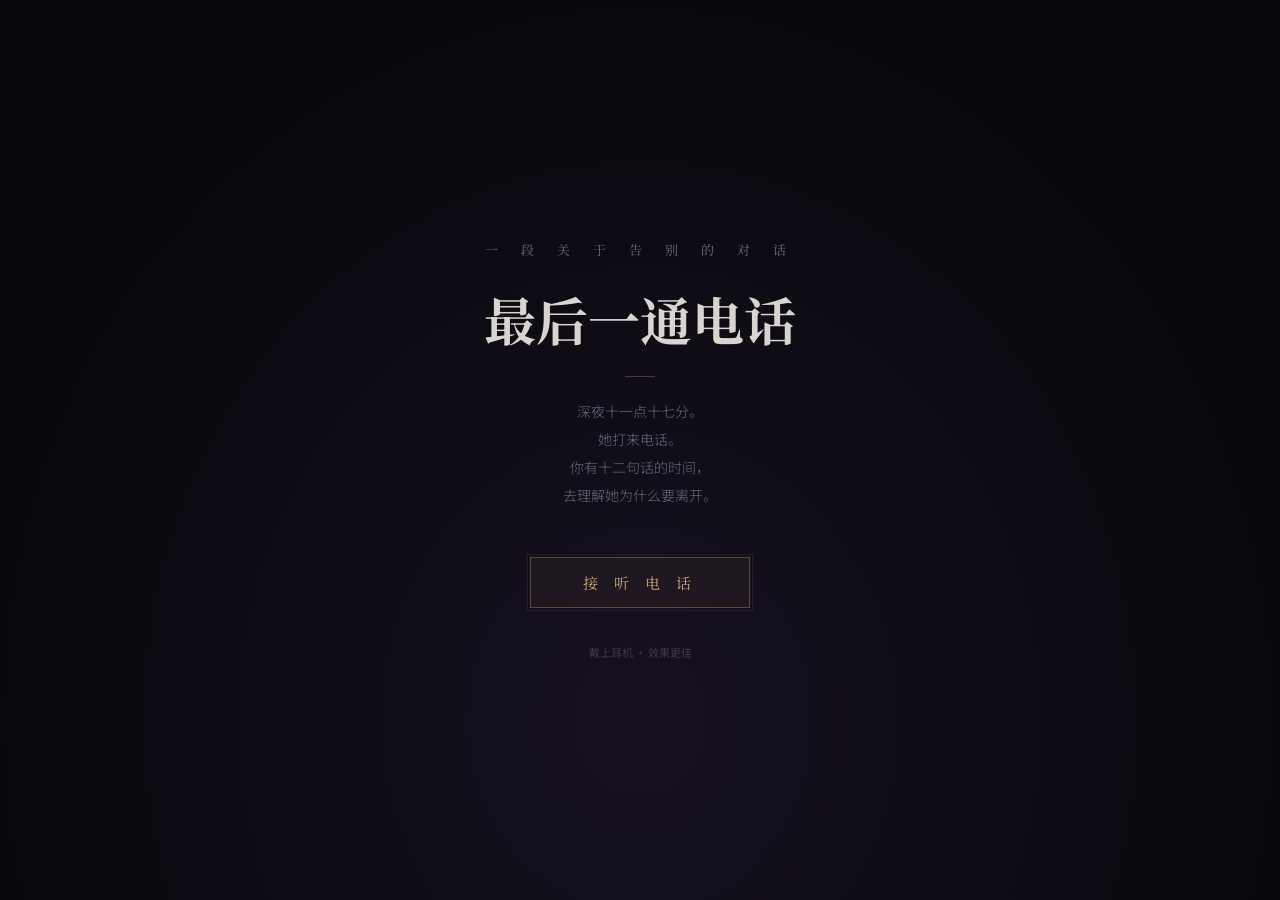
<file: index.html>
<!DOCTYPE html>
<html lang="zh-CN">
<head>
<meta charset="UTF-8">
<meta name="viewport" content="width=device-width, initial-scale=1.0">
<title>最后一通电话</title>
<style>
  @import url('https://fonts.googleapis.com/css2?family=Noto+Serif+SC:wght@400;600;700&family=Noto+Sans+SC:wght@300;400;500&display=swap');

  * { margin: 0; padding: 0; box-sizing: border-box; }

  :root {
    --bg-dark: #08080d;
    --text-primary: #d8d5d0;
    --text-secondary: #6a6a7a;
    --accent-warm: #c9a96e;
    --accent-cold: #6e8fc9;
    --accent-red: #b85450;
    --accent-green: #6ec98a;
  }

  body {
    font-family: 'Noto Sans SC', sans-serif;
    background: var(--bg-dark);
    color: var(--text-primary);
    min-height: 100vh;
    overflow: hidden;
  }

  /* ===== 雨滴背景 ===== */
  #rain-canvas {
    position: fixed; top: 0; left: 0; width: 100%; height: 100%;
    z-index: 0; pointer-events: none; opacity: 0.3;
  }

  /* ===== 场景 ===== */
  .scene {
    position: fixed; top: 0; left: 0; width: 100%; height: 100%;
    display: none; flex-direction: column; align-items: center; justify-content: center;
    z-index: 10;
  }
  .scene.active { display: flex; animation: fadeIn 1s ease; }
  @keyframes fadeIn { from { opacity: 0; } to { opacity: 1; } }
  @keyframes slideUp { from { opacity: 0; transform: translateY(20px); } to { opacity: 1; transform: translateY(0); } }
  @keyframes pulse { 0%,100% { opacity: 0.4; } 50% { opacity: 1; } }
  @keyframes breathe { 0%,100% { opacity: 0.15; } 50% { opacity: 0.35; } }
  @keyframes shake { 0%,100%{transform:translateX(0)} 20%{transform:translateX(-2px)} 40%{transform:translateX(2px)} 60%{transform:translateX(-1px)} 80%{transform:translateX(1px)} }
  @keyframes callPulse { 0%{box-shadow:0 0 0 0 rgba(201,169,110,0.4)} 70%{box-shadow:0 0 0 20px rgba(201,169,110,0)} 100%{box-shadow:0 0 0 0 rgba(201,169,110,0)} }

  .screen-shake { animation: shake 0.3s ease; }

  /* ===== 标题页 ===== */
  #title-scene {
    background: radial-gradient(ellipse at 50% 80%, rgba(25,18,35,0.9) 0%, var(--bg-dark) 70%);
  }
  .title-container { text-align: center; animation: slideUp 1.4s ease; }
  .title-sub {
    font-family: 'Noto Serif SC', serif;
    font-size: 13px; color: var(--text-secondary);
    letter-spacing: 10px; margin-bottom: 24px;
  }
  .title-main {
    font-family: 'Noto Serif SC', serif;
    font-size: clamp(32px,5.5vw,52px);
    font-weight: 700; margin-bottom: 10px; line-height: 1.4;
  }
  .title-line {
    width: 30px; height: 1px; background: rgba(201,169,110,0.3);
    margin: 20px auto;
  }
  .title-desc {
    font-size: 14px; color: var(--text-secondary);
    max-width: 380px; margin: 0 auto 48px;
    line-height: 2; font-weight: 300;
  }
  .title-btn {
    display: inline-block; padding: 14px 52px;
    border: 1px solid rgba(201,169,110,0.35);
    background: rgba(201,169,110,0.06);
    color: var(--accent-warm);
    font-family: 'Noto Serif SC', serif;
    font-size: 15px; cursor: pointer;
    transition: all 0.4s; letter-spacing: 6px;
    position: relative;
  }
  .title-btn:hover {
    background: rgba(201,169,110,0.12);
    border-color: rgba(201,169,110,0.6);
  }
  .title-btn::after {
    content: ''; position: absolute; inset: -4px;
    border: 1px solid rgba(201,169,110,0.1);
    animation: callPulse 2s infinite; pointer-events: none;
  }
  .title-hint {
    margin-top: 36px; font-size: 11px;
    color: rgba(138,138,154,0.35); animation: pulse 3s infinite;
  }

  /* ===== 前情场景 ===== */
  #prologue-scene {
    background: radial-gradient(ellipse at 50% 60%, rgba(18,14,28,0.95) 0%, var(--bg-dark) 70%);
    padding: 0;
  }
  .prologue-wrap {
    width: 100%; height: 100%;
    display: flex; flex-direction: column;
    justify-content: center; align-items: center;
    padding: 40px; position: relative;
  }
  .prologue-ch {
    font-family: 'Noto Serif SC', serif;
    font-size: 12px; letter-spacing: 8px;
    margin-bottom: 10px; transition: all 0.8s;
  }
  .prologue-ch.her { color: var(--accent-warm); }
  .prologue-ch.his { color: var(--accent-cold); }
  .prologue-sp {
    font-family: 'Noto Serif SC', serif;
    font-size: 16px; font-weight: 600;
    margin-bottom: 28px; transition: all 0.8s;
  }
  .prologue-sp.her { color: var(--accent-warm); }
  .prologue-sp.his { color: var(--accent-cold); }
  .prologue-body {
    max-width: 520px; width: 100%; min-height: 180px;
  }
  .prologue-line {
    font-size: 14.5px; line-height: 2.4;
    color: var(--text-primary); font-weight: 300;
    opacity: 0; transform: translateY(8px);
    transition: opacity 0.7s ease, transform 0.7s ease;
    display: block; margin-bottom: 2px;
  }
  .prologue-line.show { opacity: 1; transform: translateY(0); }
  .prologue-dots {
    position: absolute; bottom: 28px; left: 50%;
    transform: translateX(-50%); display: flex; gap: 8px;
  }
  .prologue-dots span {
    width: 5px; height: 5px; border-radius: 50%;
    background: rgba(255,255,255,0.08); transition: all 0.4s;
  }
  .prologue-dots span.on { background: rgba(201,169,110,0.45); transform: scale(1.3); }
  .prologue-dots span.done { background: rgba(201,169,110,0.2); }
  .prologue-skip {
    position: absolute; bottom: 24px; right: 28px;
    font-size: 11px; color: rgba(138,138,154,0.3);
    cursor: pointer; padding: 6px 14px;
    border: 1px solid rgba(255,255,255,0.05);
    border-radius: 4px; background: transparent;
    font-family: 'Noto Sans SC', sans-serif;
    transition: all 0.3s; z-index: 30;
  }
  .prologue-skip:hover { color: rgba(138,138,154,0.6); }

  /* ===== 游戏场景 ===== */
  #game-scene {
    flex-direction: column; padding: 0;
    background: radial-gradient(ellipse at 50% 20%, rgba(20,16,30,0.5) 0%, var(--bg-dark) 50%);
  }

  /* 通话状态栏 */
  .call-bar {
    width: 100%; padding: 14px 20px;
    display: flex; align-items: center; justify-content: space-between;
    background: rgba(8,8,13,0.85);
    backdrop-filter: blur(12px);
    border-bottom: 1px solid rgba(255,255,255,0.03);
    z-index: 20;
  }
  .call-info { display: flex; align-items: center; gap: 10px; }
  .call-avatar {
    width: 32px; height: 32px; border-radius: 50%;
    background: linear-gradient(135deg, #3a2a4c, #221a30);
    border: 1px solid rgba(201,169,110,0.2);
    display: flex; align-items: center; justify-content: center;
    font-size: 11px; color: var(--accent-warm);
  }
  .call-name { font-size: 13px; font-weight: 500; }
  .call-status { font-size: 11px; color: var(--text-secondary); }
  .call-status .dot {
    display: inline-block; width: 5px; height: 5px;
    border-radius: 50%; background: var(--accent-green);
    margin-right: 4px; animation: pulse 2s infinite;
  }
  .call-timer {
    font-family: 'Noto Serif SC', serif;
    font-size: 13px; color: var(--text-secondary);
    letter-spacing: 1px;
  }
  .call-round {
    font-size: 11px; color: rgba(138,138,154,0.4);
    text-align: right; margin-top: 2px;
  }

  /* 情绪指示 */
  .emotion-strip {
    width: 100%; height: 3px;
    background: rgba(255,255,255,0.03);
    transition: background 1s ease;
  }

  /* 对话区域 */
  .dialogue-area {
    flex: 1; width: 100%; max-width: 660px;
    margin: 0 auto; padding: 20px 20px 10px;
    overflow-y: auto; display: flex;
    flex-direction: column; gap: 12px;
    scrollbar-width: none;
  }
  .dialogue-area::-webkit-scrollbar { display: none; }

  /* 时间戳 */
  .timestamp {
    text-align: center; font-size: 11px;
    color: rgba(138,138,154,0.25);
    padding: 8px 0; animation: slideUp 0.5s ease;
  }

  /* 消息 */
  .msg {
    display: flex; gap: 10px;
    animation: slideUp 0.4s ease;
    max-width: 82%;
  }
  .msg.me { align-self: flex-end; flex-direction: row-reverse; }
  .msg.sys { align-self: center; max-width: 100%; }

  .ava {
    width: 32px; height: 32px; border-radius: 50%;
    flex-shrink: 0; display: flex;
    align-items: center; justify-content: center;
    font-size: 11px; font-weight: 500;
  }
  .ava.her {
    background: linear-gradient(135deg, #3a2a4c, #221a30);
    border: 1px solid rgba(201,169,110,0.2);
    color: var(--accent-warm);
  }
  .ava.me {
    background: linear-gradient(135deg, #2a3545, #1a2530);
    border: 1px solid rgba(110,143,201,0.2);
    color: var(--accent-cold);
  }

  .bbl {
    padding: 10px 16px; border-radius: 14px;
    font-size: 14px; line-height: 1.8; position: relative;
  }
  .msg.her .bbl {
    background: rgba(35,30,48,0.6);
    border: 1px solid rgba(255,255,255,0.04);
    border-top-left-radius: 4px;
  }
  .msg.me .bbl {
    background: rgba(30,40,58,0.6);
    border: 1px solid rgba(110,143,201,0.1);
    border-top-right-radius: 4px;
  }
  .msg.sys .bbl {
    background: transparent; border: none;
    color: var(--text-secondary);
    font-size: 12px; font-style: italic;
    text-align: center; padding: 6px 12px;
  }

  /* 消息淡入动画 */
  .msg { animation: msgFadeIn 0.6s ease forwards; }
  @keyframes msgFadeIn {
    from { opacity: 0; transform: translateY(12px); }
    to { opacity: 1; transform: translateY(0); }
  }

  /* 打字指示器 */
  .typing-dots {
    display: flex; gap: 4px; padding: 10px 16px;
  }
  .typing-dots span {
    width: 5px; height: 5px;
    background: var(--text-secondary);
    border-radius: 50%; opacity: 0.3;
    animation: pulse 1.6s infinite;
  }
  .typing-dots span:nth-child(2) { animation-delay: 0.2s; }
  .typing-dots span:nth-child(3) { animation-delay: 0.4s; }

  /* 逐字光标 */
  .typing-cursor {
    display: inline-block; width: 2px; height: 14px;
    background: var(--accent-warm);
    margin-left: 1px; vertical-align: middle;
    animation: pulse 0.8s infinite;
  }

  /* 沉默气泡 */
  .silence {
    font-size: 13px; color: rgba(138,138,154,0.3);
    font-style: italic; padding: 4px 0;
    animation: breathe 3s infinite;
  }

  /* 输入区域 */
  .input-area {
    width: 100%; padding: 12px 20px 20px;
    background: rgba(8,8,13,0.85);
    backdrop-filter: blur(12px);
    border-top: 1px solid rgba(255,255,255,0.03);
  }
  .input-wrap {
    max-width: 660px; margin: 0 auto;
    display: flex; gap: 10px; align-items: flex-end;
  }
  .input-box { flex: 1; }
  #user-input {
    width: 100%; padding: 12px 16px;
    background: rgba(255,255,255,0.04);
    border: 1px solid rgba(255,255,255,0.06);
    border-radius: 10px; color: var(--text-primary);
    font-family: 'Noto Sans SC', sans-serif;
    font-size: 14px; outline: none;
    resize: none; min-height: 44px; max-height: 100px;
    transition: border-color 0.3s; line-height: 1.5;
  }
  #user-input:focus { border-color: rgba(201,169,110,0.2); }
  #user-input::placeholder { color: rgba(138,138,154,0.25); }
  #user-input:disabled { opacity: 0.3; cursor: not-allowed; }
  .send-btn {
    padding: 12px 22px;
    background: rgba(201,169,110,0.08);
    border: 1px solid rgba(201,169,110,0.2);
    border-radius: 10px; color: var(--accent-warm);
    font-family: 'Noto Sans SC', sans-serif;
    font-size: 13px; cursor: pointer;
    transition: all 0.3s; white-space: nowrap;
  }
  .send-btn:hover:not(:disabled) {
    background: rgba(201,169,110,0.15);
  }
  .send-btn:disabled { opacity: 0.2; cursor: not-allowed; }
  .input-hint {
    text-align: center; font-size: 10px;
    color: rgba(138,138,154,0.2); margin-top: 6px;
  }

  /* ===== 结局 ===== */
  #ending-scene {
    background: radial-gradient(ellipse at 50% 50%, rgba(18,14,28,0.95) 0%, var(--bg-dark) 70%);
  }
  .end-wrap {
    text-align: center; max-width: 520px;
    padding: 40px; animation: slideUp 1.2s ease;
  }
  .end-icon { font-size: 40px; margin-bottom: 20px; }
  .end-title {
    font-family: 'Noto Serif SC', serif;
    font-size: clamp(22px,3.5vw,32px);
    font-weight: 600; margin-bottom: 18px; line-height: 1.5;
  }
  .end-text {
    font-size: 14px; color: var(--text-secondary);
    line-height: 2.2; margin-bottom: 14px; font-weight: 300;
  }
  .end-root {
    margin: 28px 0; padding: 18px 22px;
    background: rgba(201,169,110,0.04);
    border: 1px solid rgba(201,169,110,0.1);
    border-radius: 10px;
  }
  .end-root-label {
    font-size: 11px; color: var(--accent-warm);
    letter-spacing: 4px; margin-bottom: 8px;
  }
  .end-root-text {
    font-family: 'Noto Serif SC', serif;
    font-size: 14.5px; color: var(--text-primary); line-height: 2;
  }
  .end-stats {
    display: flex; justify-content: center;
    gap: 28px; margin: 20px 0;
  }
  .st-val {
    font-family: 'Noto Serif SC', serif;
    font-size: 24px; font-weight: 600; color: var(--accent-warm);
  }
  .st-lab { font-size: 11px; color: var(--text-secondary); margin-top: 2px; }
  .end-btn {
    display: inline-block; padding: 12px 36px;
    border: 1px solid rgba(201,169,110,0.25);
    background: rgba(201,169,110,0.04);
    color: var(--accent-warm);
    font-family: 'Noto Serif SC', serif;
    font-size: 13px; cursor: pointer;
    transition: all 0.4s; letter-spacing: 4px; margin-top: 16px;
  }
  .end-btn:hover { background: rgba(201,169,110,0.1); }

  @media(max-width:600px){
    .call-bar{padding:10px 14px}
    .dialogue-area{padding:14px}
    .input-area{padding:10px 14px 14px}
    .msg{max-width:90%}
    .end-wrap{padding:24px}
    .end-stats{gap:16px}
  }
</style>
</head>
<body>

<canvas id="rain-canvas"></canvas>

<!-- 标题页 -->
<div id="title-scene" class="scene active">
  <div class="title-container">
    <div class="title-sub">一 段 关 于 告 别 的 对 话</div>
    <div class="title-main">最后一通电话</div>
    <div class="title-line"></div>
    <div class="title-desc">
      深夜十一点十七分。<br>
      她打来电话。<br>
      你有十二句话的时间，<br>
      去理解她为什么要离开。
    </div>
    <button class="title-btn" onclick="startPrologue()">接 听 电 话</button>
    <div class="title-hint">戴上耳机 · 效果更佳</div>
  </div>
</div>

<!-- 前情 -->
<div id="prologue-scene" class="scene">
  <div class="prologue-wrap">
    <div class="prologue-ch her" id="p-ch"></div>
    <div class="prologue-sp her" id="p-sp"></div>
    <div class="prologue-body" id="p-body"></div>
    <div class="prologue-dots" id="p-dots"></div>
    <button class="prologue-skip" onclick="skipPrologue()">跳过 →</button>
  </div>
</div>

<!-- 游戏 -->
<div id="game-scene" class="scene">
  <div class="call-bar">
    <div class="call-info">
      <div class="call-avatar">她</div>
      <div>
        <div class="call-name">她</div>
        <div class="call-status"><span class="dot"></span>通话中</div>
      </div>
    </div>
    <div style="text-align:right">
      <div class="call-timer" id="call-timer">23:17</div>
      <div class="call-round">第 <span id="round-num">1</span> / 12 句</div>
    </div>
    <button id="music-btn" onclick="toggleMusic()" style="position:absolute;top:14px;left:50%;transform:translateX(-50%);background:none;border:1px solid rgba(255,255,255,0.08);color:rgba(201,169,110,0.5);font-size:16px;padding:4px 12px;border-radius:12px;cursor:pointer;transition:all 0.3s;opacity:0.3" title="背景音乐">♪</button>
  </div>
  <div class="emotion-strip" id="emotion-strip"></div>
  <div class="dialogue-area" id="dialogue-area"></div>
  <div class="input-area">
    <div class="input-wrap">
      <div class="input-box">
        <textarea id="user-input" placeholder="说点什么……" rows="1" onkeydown="handleKey(event)"></textarea>
      </div>
      <button class="send-btn" id="send-btn" onclick="sendMsg()">发送</button>
    </div>
    <div class="input-hint">Enter 发送 · 剩余 <span id="remaining">12</span> 句</div>
  </div>
</div>

<!-- 结局 -->
<div id="ending-scene" class="scene">
  <div class="end-wrap" id="end-wrap"></div>
</div>

<script>
// ===== 雨滴背景 =====
const rc = document.getElementById('rain-canvas');
const rx = rc.getContext('2d');
function resizeRc(){ rc.width=innerWidth; rc.height=innerHeight; }
resizeRc(); addEventListener('resize', resizeRc);

class Rain {
  constructor(){ this.reset(); }
  reset(){
    this.x = Math.random()*rc.width;
    this.y = Math.random()*rc.height - rc.height;
    this.len = Math.random()*18+8;
    this.speed = Math.random()*4+3;
    this.opacity = Math.random()*0.15+0.03;
  }
  update(){
    this.y += this.speed;
    if(this.y > rc.height) this.reset();
  }
  draw(){
    rx.beginPath();
    rx.moveTo(this.x, this.y);
    rx.lineTo(this.x+0.5, this.y+this.len);
    rx.strokeStyle = `rgba(150,160,200,${this.opacity})`;
    rx.lineWidth = 0.5;
    rx.stroke();
  }
}
const drops = Array.from({length:80}, ()=>new Rain());
function drawRain(){
  rx.clearRect(0,0,rc.width,rc.height);
  drops.forEach(d=>{d.update();d.draw();});
  requestAnimationFrame(drawRain);
}
drawRain();

// ===== 音频 =====
let audioCtx = null;
function initAudio(){
  if(!audioCtx) audioCtx = new (window.AudioContext||window.webkitAudioContext)();
}
function playTone(freq, dur, vol=0.02){
  if(!audioCtx) return;
  try {
    const o = audioCtx.createOscillator();
    const g = audioCtx.createGain();
    o.type = 'sine'; o.frequency.value = freq;
    g.gain.setValueAtTime(vol, audioCtx.currentTime);
    g.gain.exponentialRampToValueAtTime(0.001, audioCtx.currentTime+dur);
    o.connect(g); g.connect(audioCtx.destination);
    o.start(); o.stop(audioCtx.currentTime+dur);
  } catch(e){}
}
function playSendSound(){ playTone(800, 0.08, 0.03); setTimeout(()=>playTone(1000, 0.08, 0.03), 80); }
function playReceiveSound(){ playTone(600, 0.06, 0.02); setTimeout(()=>playTone(500, 0.1, 0.02), 60); }
function playBadSound(){ playTone(200, 0.3, 0.03); }
function playGoodSound(){ playTone(500, 0.15, 0.02); setTimeout(()=>playTone(700, 0.2, 0.02), 150); }

// ===== 背景音乐系统（恋人风格钢琴氛围曲）=====
let bgMusicPlaying = false;
let bgMusicGain = null;
let bgMusicInterval = null;

function startBgMusic(){
  if(bgMusicPlaying || !audioCtx) return;
  bgMusicPlaying = true;
  bgMusicGain = audioCtx.createGain();
  bgMusicGain.gain.value = 0.08;
  bgMusicGain.connect(audioCtx.destination);

  // 《恋人》风格：更急促、更情绪化
  // 和弦进行：Am - F - C - G（加快节奏）
  const chords = [
    [220.00, 261.63, 329.63],  // Am
    [174.61, 220.00, 261.63],  // F
    [261.63, 329.63, 392.00],  // C
    [196.00, 246.94, 293.66],  // G
  ];
  const highNotes = [
    [440.00, 523.25, 659.25],
    [349.23, 440.00, 523.25],
    [523.25, 659.25, 783.99],
    [392.00, 493.88, 587.33],
  ];
  // 旋律线（更高音，增加情绪张力）
  const melodyNotes = [
    659.25, 587.33, 523.25, 493.88, 440.00, 392.00, 440.00, 523.25,
    587.33, 523.25, 440.00, 392.00, 349.23, 329.63, 392.00, 440.00,
    523.25, 587.33, 659.25, 587.33, 523.25, 440.00, 392.00, 349.23,
    329.63, 392.00, 440.00, 523.25, 493.88, 440.00, 392.00, 329.63
  ];
  let melodyIdx = 0;

  let chordIdx = 0;

  function playNote(freq, startTime, duration, vol){
    if(!audioCtx || !bgMusicPlaying) return;
    const osc = audioCtx.createOscillator();
    const gain = audioCtx.createGain();
    const filter = audioCtx.createBiquadFilter();

    osc.type = 'sine';
    osc.frequency.value = freq;

    filter.type = 'lowpass';
    filter.frequency.value = 2500;
    filter.Q.value = 0.8;

    gain.gain.setValueAtTime(0, startTime);
    gain.gain.linearRampToValueAtTime(vol, startTime + 0.03);
    gain.gain.setValueAtTime(vol * 0.8, startTime + duration * 0.3);
    gain.gain.exponentialRampToValueAtTime(0.001, startTime + duration);

    osc.connect(filter);
    filter.connect(gain);
    gain.connect(bgMusicGain);

    osc.start(startTime);
    osc.stop(startTime + duration + 0.1);
  }

  function playChord(){
    if(!bgMusicPlaying) return;
    const chord = chords[chordIdx % chords.length];
    const high = highNotes[chordIdx % highNotes.length];
    const now = audioCtx.currentTime;

    // 分解和弦（更紧凑，间隔0.5秒）
    chord.forEach((freq, i) => {
      playNote(freq, now + i * 0.5, 2.0, 0.18);
    });

    // 旋律线（每拍一个音，更急促）
    for(let i = 0; i < 4; i++){
      const mNote = melodyNotes[(melodyIdx + i) % melodyNotes.length];
      playNote(mNote, now + i * 0.6 + 0.3, 1.2, 0.07);
    }
    melodyIdx += 4;

    // 高八度装饰
    if(Math.random() < 0.4){
      const hNote = high[Math.floor(Math.random() * high.length)];
      playNote(hNote, now + 1.5, 1.5, 0.05);
    }

    // 低音（每两个和弦一次）
    if(chordIdx % 2 === 0){
      playNote(chord[0] / 2, now, 2.5, 0.1);
    }

    chordIdx++;
  }

  // 每2.4秒一个和弦（比之前3.2秒更急促）
  playChord();
  bgMusicInterval = setInterval(playChord, 2400);
}

function stopBgMusic(){
  bgMusicPlaying = false;
  if(bgMusicInterval) clearInterval(bgMusicInterval);
  if(bgMusicGain){
    bgMusicGain.gain.linearRampToValueAtTime(0.001, audioCtx.currentTime + 1);
    setTimeout(()=>{
      try{ bgMusicGain.disconnect(); } catch(e){}
      bgMusicGain = null;
    }, 1200);
  }
}

// 音乐控制按钮
function toggleMusic(){
  if(bgMusicPlaying) stopBgMusic();
  else startBgMusic();
  const btn = document.getElementById('music-btn');
  if(btn) btn.textContent = bgMusicPlaying ? '♪' : '♪';
  if(btn) btn.style.opacity = bgMusicPlaying ? '1' : '0.3';
}

// ===== 通话计时器 =====
let callSeconds = 0;
let callTimerInterval = null;
function startCallTimer(){
  callSeconds = 0;
  updateCallTimer();
  callTimerInterval = setInterval(()=>{
    callSeconds++;
    updateCallTimer();
  }, 1000);
}
function updateCallTimer(){
  const m = Math.floor(callSeconds/60);
  const s = callSeconds%60;
  const baseM = 23, baseS = 17;
  let tm = baseM + m, ts = baseS + s;
  if(ts >= 60){ tm++; ts -= 60; }
  document.getElementById('call-timer').textContent =
    String(tm).padStart(2,'0') + ':' + String(ts).padStart(2,'0');
}
function stopCallTimer(){ clearInterval(callTimerInterval); }

// ===== 前情系统 =====
const prologueData = [
  { ch:'第一章', sp:'她的独白', t:'her', lines:[
    '我们在一起两年了。',
    '刚在一起那阵子，他会在下雨天特意绕路来接我。',
    '会在我随口说了一句"想吃草莓"之后，第二天拎着一盒出现在我家楼下。',
    '那时候我觉得，这个人虽然笨笨的，不太会说话……',
    '但他是真的、真的在乎我。',
    '可是后来……',
    '他越来越忙了。或者说，他越来越觉得忙了。',
    '而我，越来越安静了。'
  ]},
  { ch:'第二章', sp:'他的独白', t:'his', lines:[
    '说实话，我不太懂她最近怎么了。',
    '该买的礼物我也买了，纪念日也记着呢。',
    '她老是不高兴，我问她，她说"没事"。',
    '那我能咋办？她说没事那就没事呗。',
    '我每天上班也累啊，回家就想打两把游戏放松一下。',
    '她就开始不说话了，一个人坐在那儿刷手机。',
    '以前她可话多了，什么鸡毛蒜皮的事都要跟我念叨半天。',
    '现在……怎么说呢，家里安静得有点不习惯。',
    '不过应该就是那几天心情不好吧，过一阵就好了。'
  ]},
  { ch:'第三章', sp:'她的独白', t:'her', lines:[
    '"过一阵就好了。"',
    '……他最爱说这句话。',
    '我跟他说工作压力大、喘不过气，他说"过一阵就好了"。',
    '我说我觉得我们之间好像越来越远，他说"你想多了"。',
    '我说我昨晚一个人哭了很久，他说"别矫情了"。',
    '你知道最让人绝望的是什么吗？',
    '不是他不爱我。',
    '是他根本……不知道我需要什么。',
    '我不要什么礼物，不要什么惊喜。',
    '我只要他放下手机，看着我的眼睛，认认真真听我说完一段话。',
    '就这一件事。两年了，他一次都没有做到过。'
  ]},
  { ch:'第四章', sp:'他的独白', t:'his', lines:[
    '今天她突然说"我想跟你谈谈"。',
    '我当时正在打排位，就说"等会儿啊"。',
    '然后……她就没再说话了。',
    '晚上打完游戏我去卧室看她，她已经睡了。',
    '但我看到她枕头旁边……好像有点湿。',
    '我心里咯噔了一下。',
    '但没问。',
    '……明天再说吧。'
  ]},
  { ch:'第五章', sp:'她的独白', t:'her', lines:[
    '我决定了。',
    '今晚，我要给他打最后一通电话。',
    '不吵架，不质问。',
    '就……认认真真地，跟他说说话。',
    '如果他还是听不进去……',
    '那就真的算了。'
  ]}
];

let pTimer=null, pIdx=0, pLine=0;
function startPrologue(){
  initAudio();
  switchScene('prologue-scene');
  pIdx=0; pLine=0;
  renderDots(); playPScene(0);
}
function renderDots(){
  const c=document.getElementById('p-dots'); c.innerHTML='';
  prologueData.forEach((_,i)=>{
    const s=document.createElement('span'); s.id='pd'+i; c.appendChild(s);
  });
}
function updateDots(ci){
  prologueData.forEach((_,i)=>{
    const d=document.getElementById('pd'+i);
    if(!d)return;
    d.className='';
    if(i<ci) d.classList.add('done');
    else if(i===ci) d.classList.add('on');
  });
}
function playPScene(idx){
  if(idx>=prologueData.length){ setTimeout(()=>startGame(), 900); return; }
  pIdx=idx;
  const sc=prologueData[idx];
  updateDots(idx);
  const ch=document.getElementById('p-ch');
  const sp=document.getElementById('p-sp');
  const body=document.getElementById('p-body');
  body.innerHTML='';
  ch.textContent=sc.ch;
  ch.className='prologue-ch '+sc.t;
  sp.textContent=sc.sp;
  sp.className='prologue-sp '+sc.t;
  ch.style.opacity='0'; sp.style.opacity='0';
  setTimeout(()=>{ ch.style.opacity='1'; sp.style.opacity='1'; },100);
  pLine=0;
  showPLine(sc);
}
function showPLine(sc){
  if(pLine>=sc.lines.length){
    pTimer=setTimeout(()=>playPScene(pIdx+1), 2200);
    return;
  }
  const body=document.getElementById('p-body');
  const el=document.createElement('span');
  el.className='prologue-line';
  el.textContent=sc.lines[pLine];
  body.appendChild(el);
  requestAnimationFrame(()=>requestAnimationFrame(()=>el.classList.add('show')));
  pLine++;
  const d = sc.lines[pLine-1].length > 18 ? 2400 : 1800;
  pTimer=setTimeout(()=>showPLine(sc), d);
}
function skipPrologue(){ if(pTimer)clearTimeout(pTimer); startGame(); }

// ===== 游戏核心 =====
const MAX_ROUNDS = 12;
let G = {};

function resetGame(){
  G = {
    round:0, emotion:50, understanding:0,
    phase:0, rootFound:false,
    pMsgs:[], hMsgs:[], kw:new Set(), ending:null,
    topics:new Set(),
    lastRespKey:'',
    lastPlayerText:'',
    usedResp: new Set()
  };
}

function switchScene(id){
  document.querySelectorAll('.scene').forEach(s=>s.classList.remove('active'));
  document.getElementById(id).classList.add('active');
}

function startGame(){
  switchScene('game-scene');
  resetGame();
  document.getElementById('dialogue-area').innerHTML='';
  updateUI();
  startCallTimer();

  try { if(!audioCtx) initAudio(); } catch(e){}

  addTimestamp('23:17');
  try { startBgMusic(); } catch(e){}

  // 用回调链代替 async/await，更可靠
  setTimeout(()=>{
    typeHerMsg('……喂。', ()=>{
      setTimeout(()=>{
        typeHerMsg('我知道很晚了。但是……', ()=>{
          setTimeout(()=>{
            typeHerMsg('我想了很久，还是决定打给你。', ()=>{
              setTimeout(()=>{
                enableInput();
              }, 1000);
            });
          }, 1800);
        });
      }, 1500);
    });
  }, 600);
}


function addTimestamp(t){
  const a=document.getElementById('dialogue-area');
  const d=document.createElement('div');
  d.className='timestamp'; d.textContent=t;
  a.appendChild(d); scrollBottom();
}

function addSilence(text){
  const a=document.getElementById('dialogue-area');
  const d=document.createElement('div');
  d.className='msg her';
  d.innerHTML=`<div class="ava her">她</div><div class="bbl"><span class="silence">${text}</span></div>`;
  a.appendChild(d); scrollBottom();
}

function escHtml(text){
  const d=document.createElement('div');
  d.textContent=text;
  return d.innerHTML;
}

function addPlayerMsg(text){
  const a=document.getElementById('dialogue-area');
  const d=document.createElement('div');
  d.className='msg me';
  d.innerHTML=`<div class="ava me">我</div><div class="bbl">${escHtml(text)}</div>`;
  a.appendChild(d);
  G.pMsgs.push(text); scrollBottom();
}

// 她的消息（打字指示器 + 延迟显示，不逐字打字）
function typeHerMsg(text, onDone){
  const a=document.getElementById('dialogue-area');

  // 1. 显示打字指示器
  const typingEl = document.createElement('div');
  typingEl.className='msg her';
  typingEl.id='typing-indicator';
  typingEl.innerHTML=`<div class="ava her">她</div><div class="bbl"><div class="typing-dots"><span></span><span></span><span></span></div></div>`;
  a.appendChild(typingEl);
  scrollBottom();

  // 2. 停顿一段时间（模拟她在思考/打字）
  const thinkTime = 800 + text.length * 60 + Math.random() * 500;

  // 3. 替换为实际消息
  setTimeout(()=>{
    const indicator = document.getElementById('typing-indicator');
    if(indicator) indicator.remove();

    const msgEl = document.createElement('div');
    msgEl.className='msg her';
    msgEl.innerHTML=`<div class="ava her">她</div><div class="bbl">${text}</div>`;
    a.appendChild(msgEl);
    G.hMsgs.push(text);
    try{ playReceiveSound(); } catch(e){}
    scrollBottom();

    if(onDone) onDone();
  }, thinkTime);
}

function scrollBottom(){
  const a=document.getElementById('dialogue-area');
  setTimeout(()=>a.scrollTop=a.scrollHeight, 80);
}

function enableInput(){
  const i=document.getElementById('user-input');
  const b=document.getElementById('send-btn');
  i.disabled=false; b.disabled=false; i.focus();
}
function disableInput(){
  document.getElementById('user-input').disabled=true;
  document.getElementById('send-btn').disabled=true;
}

function handleKey(e){
  if(e.key==='Enter'&&!e.shiftKey){ e.preventDefault(); sendMsg(); }
}

function sendMsg(){
  const input=document.getElementById('user-input');
  const text=input.value.trim();
  if(!text||G.round>=MAX_ROUNDS) return;

  input.value=''; input.style.height='auto';
  disableInput();
  G.round++;
  addPlayerMsg(text);
  playSendSound();
  updateUI();

  // 分析输入
  const analysis = analyze(text);
  G.lastPlayerText = text;

  // 废话/乱发处理：不消耗回合，直接怼回去
  if(analysis.spam || analysis.nonsense){
    G.spamCount = (G.spamCount||0) + 1;
    const spamResp = G.spamCount >= 3
      ? '……我挂了。你连认真对待这通电话都做不到。'
      : G.spamCount === 2
        ? '你能不能认真一点？我大半夜打给你，你就在这发这些？'
        : analysis.spam
          ? pick(['……你说什么呢？','你认真的吗？','……你是在逗我吗？','你能不能正常说话？'])
          : pick(['……嗯。','……好吧。','你就不能多说几个字吗？','你到底想不想聊？']);
    addSilence('……');
    typeHerMsg(spamResp, ()=>{
      if(G.spamCount >= 3){
        setTimeout(()=> showEnding(), 2000);
      } else {
        setTimeout(()=> enableInput(), 800);
      }
    });
    return;
  }

  updateEmotion(analysis);
  updateUnderstanding(analysis);
  updatePhase();
  updateEmotionStrip();

  // 等待一下再回复（模拟电话中的沉默）
  const silenceDelay = 1500 + Math.random()*1500;

  // 有时插入沉默
  if(G.round > 2 && Math.random() < 0.3 && G.emotion < 60){
    setTimeout(()=> addSilence('……'), 800);
  }

  // 屏幕震动（负面输入时）
  if(analysis.neg.length > 0){
    setTimeout(()=>{
      document.getElementById('game-scene').classList.add('screen-shake');
      playBadSound();
      setTimeout(()=>document.getElementById('game-scene').classList.remove('screen-shake'), 300);
    }, 600);
  }

  // 正面输入时的微妙反馈
  if(analysis.pos.length >= 2 && analysis.neg.length === 0){
    setTimeout(()=> playGoodSound(), 1000);
  }

  setTimeout(()=>{
    const resp = genResponse(text, analysis);
    typeHerMsg(resp, ()=>{
      updateUI();

      // 检查结束
      if(G.round>=MAX_ROUNDS || G.emotion<=8 || G.emotion>=96){
        setTimeout(()=> showEnding(), 2500);
      } else {
        setTimeout(()=> enableInput(), 800);
      }
    });
  }, silenceDelay);
}

// ===== 上下文感知分析 =====
function analyze(text){
  const r = { pos:[], neg:[], q: text.includes('？')||text.includes('?'), long: text.length>25, topics:[], nonsense:false, spam:false };
  const t = text.trim();

  // ===== 废话/乱发检测 =====
  // 太短且无意义
  if(t.length <= 2 && !/吗|呢|啊|哦|嗯|哈|吧|呀|嘛|噢|喔/.test(t)){
    r.nonsense = true;
  }
  // 纯标点/符号/数字
  if(/^[\d\s\W]+$/.test(t) && t.length < 5){
    r.nonsense = true;
  }
  // 乱码/无意义重复
  if(/(.)\1{4,}/.test(t)){
    r.spam = true;
  }
  // 明显不相关的内容（表情包、网络用语、广告等）
  const spamPatterns = /哈哈|笑死|666|牛逼|nb|草|艹|卧槽|wtf|lol|hhh|233|111|000|???|！！！|？？？|。。。|.../;
  if(spamPatterns.test(t) && t.length < 10){
    r.spam = true;
  }
  // 完全不相关的关键词
  const irrelevant = /天气|股票|比特币|游戏|王者|联盟|抖音|快手|外卖|快递|淘宝|拼多多|支付宝|微信红包|彩票|足球|篮球|nba|cba|电影|综艺|明星|偶像|追剧|番剧|动漫|漫画|小说|作业|考试|论文|毕业|老师|同学|上课|下课|食堂|宿舍|图书馆|快递|外卖|打车|地铁|公交|机票|酒店|旅游|攻略|菜谱|健身|减肥|化妆|护肤|衣服|鞋子|包包|手机壳|充电宝|耳机|键盘|鼠标|电脑|显示器|打印机|路由器|wifi|密码|流量|话费|充值|转账|红包|借钱|贷款|信用卡|花呗|借呗|公积金|社保|医保|驾照|违章|停车|加油|充电|洗车|保养|保险|装修|搬家|租房|买房|卖房|中介|物业|水电费|燃气费|暖气费/;
  if(irrelevant.test(t) && !r.topics.length){
    r.spam = true;
  }
  // 重复发送相同内容
  if(G.lastPlayerText === t){
    r.spam = true;
  }

  // 话题检测
  if(/工作|上班|加班|忙|客户|事业|赚钱|养家/.test(t)){ r.topics.push('work'); G.topics.add('work'); }
  if(/小孩|长不大|成熟|幼稚|任性|矫情|懂事/.test(t)){ r.topics.push('mature'); G.topics.add('mature'); }
  if(/付出|对你好|买了|礼物|钱|花|养/.test(t)){ r.topics.push('effort'); G.topics.add('effort'); }
  if(/吵架|闹|脾气|凶|吼|骂/.test(t)){ r.topics.push('fight'); G.topics.add('fight'); }
  if(/手机|游戏|打排位|刷|看手机/.test(t)){ r.topics.push('phone'); G.topics.add('phone'); }
  if(/朋友|兄弟|出去玩|社交/.test(t)){ r.topics.push('social'); G.topics.add('social'); }
  if(/爱|喜欢|感情|在一起|分手|离开/.test(t)){ r.topics.push('love'); G.topics.add('love'); }
  if(/沟通|说话|聊天|交流|听/.test(t)){ r.topics.push('comm'); G.topics.add('comm'); }
  if(/别人|别的女生|男的|出轨|绿/.test(t)){ r.topics.push('jealousy'); G.topics.add('jealousy'); }
  if(/未来|以后|结婚|打算|规划/.test(t)){ r.topics.push('future'); G.topics.add('future'); }

  const posKW = {
    care:['怎么了','发生什么','担心','在意','心疼','难受','不开心','委屈','辛苦','累了','压力','撑不住','不好受','还好吗','你没事吧','哪里不舒服'],
    listen:['你说','告诉我','我在听','想听','慢慢说','不急','愿意听','你说吧','讲讲','倾诉','聊聊','听着呢','我听着'],
    reflect:['我的错','是我不好','对不起','抱歉','忽略','忽视','没注意','不够','做得不好','没做好','疏忽','粗心','不上心','是我的问题','怪我'],
    understand:['理解','明白','懂','能理解','可以理解','换位','你的感受','你的心情','我懂','我理解你','换位思考'],
    admit:['确实','你说得对','你说得没错','我承认','我有责任','我没有做好','是我的错','你说得有道理','你说到点子上了'],
    change:['改变','改','以后会','不会再','我会努力','给我机会','让我改','重新开始','我想变好'],
    dig:['为什么','原因','真的只是','是不是还有','还有什么','真正','其实','心里','内心','一直','从来','从没','到底','根本'],
    validate:['你有道理','可以理解你','你说的对','难怪','怪不得','你受委屈了','辛苦你了','难怪你会','是我疏忽了']
  };
  const negKW = {
    deny:['你想多了','没那么严重','至于吗','小题大做','太敏感','别闹','无理取闹','矫情','作','任性','你想太多了'],
    blame:['你也是','你也有问题','你为什么不','你自己','你也','你总是','你从来不','你从来没','你还好意思'],
    impatient:['快点说','别绕弯子','有话直说','到底想怎样','能不能','别磨蹭','直接点','说重点','别废话'],
    dismiss:['没事','没什么大不了','过几天就好了','别想了','睡一觉','算了','多大点事','别放在心上','别在意'],
    attack:['你才','你凭什么','你有什么资格','你看看你自己','长不大的小孩'],
    escape:['明天再说','改天聊','现在不想','我累了','我困了','我忙','以后再说','回头再说','不想聊了'],
    guilt:['我对你那么好','我付出了那么多','你知不知道','我为了你','你良心','我对得起你','我付出了']
  };

  for(const [cat,kws] of Object.entries(posKW)){
    for(const kw of kws){ if(t.includes(kw)){ r.pos.push(cat); G.kw.add(cat); break; } }
  }
  for(const [cat,kws] of Object.entries(negKW)){
    for(const kw of kws){ if(t.includes(kw)){ r.neg.push(cat); break; } }
  }
  return r;
}

function updateEmotion(a){
  let d=0;
  if(a.pos.includes('care')) d+=5;
  if(a.pos.includes('listen')) d+=7;
  if(a.pos.includes('reflect')) d+=8;
  if(a.pos.includes('understand')) d+=7;
  if(a.pos.includes('admit')) d+=9;
  if(a.pos.includes('validate')) d+=10;
  if(a.pos.includes('dig')) d+=5;
  if(a.pos.includes('change')) d+=2;
  if(a.neg.includes('deny')) d-=14;
  if(a.neg.includes('blame')) d-=12;
  if(a.neg.includes('impatient')) d-=13;
  if(a.neg.includes('dismiss')) d-=15;
  if(a.neg.includes('attack')) d-=16;
  if(a.neg.includes('escape')) d-=14;
  if(a.neg.includes('guilt')) d-=11;
  if(a.pos.length===0 && a.neg.length===0) d-=4;
  if(a.long && a.pos.length>0) d+=2;
  if(a.q && a.pos.length>0) d+=2;
  G.emotion = Math.max(0, Math.min(100, G.emotion+d));
}

function updateUnderstanding(a){
  let d=0;
  if(a.pos.includes('dig')) d+=13;
  if(a.pos.includes('understand')) d+=11;
  if(a.pos.includes('reflect')) d+=9;
  if(a.pos.includes('admit')) d+=11;
  if(a.pos.includes('validate')) d+=13;
  if(a.pos.includes('care')) d+=5;
  if(a.pos.includes('listen')) d+=7;
  if(a.neg.length>0) d-=6;
  G.understanding = Math.max(0, Math.min(100, G.understanding+d));
  if(G.understanding>=60 && !G.rootFound) G.rootFound=true;
}

function updatePhase(){
  if(G.emotion>=75 && G.phase<2) G.phase=2;
  else if(G.emotion>=55 && G.phase<1) G.phase=1;
  if(G.emotion<=20) G.phase=-1;
}

function updateEmotionStrip(){
  const strip = document.getElementById('emotion-strip');
  if(G.emotion<=20) strip.style.background='rgba(110,143,201,0.4)';
  else if(G.emotion<=40) strip.style.background='rgba(138,138,154,0.2)';
  else if(G.emotion<=60) strip.style.background='rgba(201,169,110,0.3)';
  else if(G.emotion<=80) strip.style.background='rgba(110,201,138,0.3)';
  else strip.style.background='rgba(201,169,110,0.5)';
}

function updateUI(){
  document.getElementById('round-num').textContent=G.round;
  document.getElementById('remaining').textContent=MAX_ROUNDS-G.round;
}

// ===== 上下文感知对话生成 =====
const R = {
  p0:{
    p_care:[
      '……没什么。就是……突然觉得，我们之间好像隔着什么东西。',
      '我也不知道从什么时候开始的……每次想跟你说话，话到嘴边又咽回去了。',
      '可能……是我太矫情了吧。算了，当我没说。'
    ],
    p_listen:[
      '你……真的愿意听吗？上次我试着跟你说点什么的时候，你一直在看手机。',
      '……好。那我说一点。你别急着反驳我，行吗？',
      '我怕说了你又不耐烦。但……既然你问了。'
    ],
    p_reflect:[
      '你突然说对不起……让我有点意外。你平时不太会说这些的。',
      '我不知道你是不是真的觉得是自己的问题……还是随口说说的。',
      '……你真的这么觉得吗？'
    ],
    p_dig:[
      '你觉得只是最近吗？其实……已经很久了。',
      '你真的不知道吗？还是……从来没注意过？',
      '也许你该想想……我上次笑着跟你说"没事"的时候，是真的没事吗。'
    ],
    p_understand:[
      '你真的理解吗？有时候我觉得你嘴上说理解……其实根本没听进去。',
      '……如果你真的理解，我就不用大半夜打这通电话了。',
      '我希望你是真的明白。不是在敷衍我。'
    ],
    p_admit:[
      '你难得这么坦诚。我……有点不知道该怎么接。',
      '你知道吗，我等你说这句话……等了很久了。',
      '……嗯。至少你现在承认了。'
    ],
    p_validate:[
      '你终于……站在我的角度想了一下。',
      '你不知道我等这句话……等了多久。',
      '……谢谢你。虽然有点晚了。但谢谢你。'
    ],
    n_deny:[
      '……你看。又是这样。每次我认真说点什么，你都觉得是我想多了。',
      '你总是这样。我还没说完呢，你就已经下结论了。',
      '所以这就是问题。你觉得我在小题大做。'
    ],
    n_blame:[
      '我打这通电话不是为了跟你吵架的……',
      '你看，你又开始说"你也是"了。每次都是这样，永远在比谁更过分。',
      '我不想跟你争论谁对谁错。我只是想让你……听我说完。'
    ],
    n_impatient:[
      '……果然。你连耐心听我说完都做不到。',
      '你看，这就是为什么我不想跟你说话。你永远在催我。',
      '好，那我不说了。反正你也不在乎。'
    ],
    n_dismiss:[
      '"没事"？你觉得我大半夜打给你，是因为"没事"？',
      '你总是这样……什么都不当回事。也许在你心里，我的感受从来都不重要。',
      '……算了。我早该知道的。'
    ],
    n_escape:[
      '又是"以后再说"。你知道你说过多少次"以后再说"了吗？',
      '你总是这样。每次遇到真正重要的事，你就想逃。',
      '好，那你睡吧。反正也不差这一次。'
    ],
    n_guilt:[
      '你又在说你付出了多少。可是……你有没有想过，我要的不是你"对得起我"。',
      '你付出了很多，我知道。但付出……不等于理解。',
      '你每次都这样，把付出挂在嘴边。好像我就应该感恩戴德似的。'
    ],
    neutral:['……嗯。','……我不知道该说什么。','你继续说吧。','……好吧。'],
    p_change:[
      '改变……你说过很多次了。每次说完，过几天又回到老样子。',
      '我以前也信。但信太多次之后……就真的信不动了。',
      '你总是说"给我机会"。可是你有没有想过，我的耐心也有限？'
    ]
  },
  p1:{
    p_care:[
      '其实……我每次跟你说话，你都在做别的事。看电视、刷手机、回工作消息。我就在旁边，但你好像看不见我。',
      '有一次我发烧，跟你说我不舒服。你说"多喝热水"就继续打游戏了。那天我一个人在床上躺了很久很久。',
      '我不是要你做什么大事。我只是想让你……看着我，认真地，听我说完一句话。'
    ],
    p_listen:[
      '你不知道这种感觉有多孤独。明明有男朋友，但很多时候我觉得自己跟单身没区别。',
      '我试过很多次引起你的注意。故意在你面前叹气、把手机摔得响一点……但你从来都没注意到。',
      '后来我就不试了。不试了，就不会失望了。'
    ],
    p_reflect:[
      '你终于意识到了吗？其实我给过你很多信号。只是你从来没接收到。',
      '你知道我手机里有多少条没发出去的消息吗？打了很多字，又一个一个删掉。因为我觉得说了也没用。',
      '我不是突然不爱你的。是一次一次的失望……慢慢攒够了的。'
    ],
    p_dig:[
      '你问我真正的原因？好。不是不爱了。是太累了。累到连吵架的力气都没有了。',
      '你知道吗，最让我难过的不是你做错了什么。而是你从来不知道自己做错了什么。',
      '我以前觉得，只要我再努力一点，再忍一忍，也许就会好的。但后来我发现……一个人的努力是不够的。'
    ],
    p_understand:[
      '如果你真的理解我的感受……你应该知道我现在有多挣扎。我不想分手，但我也不想继续这样了。',
      '你知道吗，今天白天我路过我们第一次约会的那个咖啡店。站了很久。我在想……我们是从什么时候开始变成这样的。',
      '我理解你也不容易。但我也是个人。我也有我的极限。'
    ],
    p_admit:[
      '你能承认这一点……对我来说很重要。真的。',
      '你知道吗，我一直在等你说这句话。不是让我改。而是你先承认，确实有问题。',
      '至少现在……我觉得你终于看到我了。哪怕只是一点点。'
    ],
    p_validate:[
      '……你这样说，我差点哭了。你知道吗，我等这句话等了多久。',
      '谢谢你。虽然可能已经太晚了。但谢谢你终于愿意理解我。',
      '如果你早一点这样想……也许一切都会不一样。'
    ],
    n_deny:[
      '你永远都觉得是我想太多。可你有没有想过……也许是你想得太少了？',
      '你知不知道，每次你说"你想多了"的时候，就像在我心上划一刀。',
      '我不想再跟你解释了。你觉得我想多就想多吧。'
    ],
    n_blame:[
      '又是"你也有问题"。你知道吗，这就是我最受不了的地方。你永远在找我的错。',
      '我不是来跟你辩论的。我只是想让你知道……我有多难过。',
      '你能不能，就这一次，不要反过来指责我？'
    ],
    n_impatient:[
      '你连这几分钟都等不了吗？那我们这两年算什么？',
      '你看，这就是问题。你永远没有耐心。对我的事没有，对我的话也没有。',
      '好，那我就不说了。反正你也不想听。'
    ],
    n_dismiss:[
      '在你眼里，我的感受永远都是"小事"。永远都"没什么大不了"。',
      '你知道什么叫"压死骆驼的最后一根稻草"吗？不是最后一根稻草重。是之前所有的稻草加在一起……太重了。',
      '……算了。跟你说这些也没用。'
    ],
    n_escape:[
      '你又在逃避了。你知不知道，你每次逃避的时候，我有多绝望？',
      '"明天再说"——你知道我听过多少次这句话了吗？每一个"明天"都变成了"永远没有那一天"。',
      '好。那这就是我们最后一次对话了。'
    ],
    n_guilt:[
      '你总是把付出挂在嘴边。但你有没有想过……感情不是交易？',
      '我不欠你的。你也不欠我的。但至少，你不应该让我觉得自己是个负担。',
      '你付出了很多，我承认。但你让我觉得……接受你的付出是一种罪过。'
    ],
    neutral:['……你说的，我记住了。','嗯。继续吧。','……我不知道你在想什么。'],
    p_change:[
      '你说你会改。可是你知道吗……我已经听这句话听了太多次了。第一次我信了，第三次我期待了，第五次我失望了。现在……我已经不敢信了。',
      '我不怀疑你的诚意。但我怀疑的是……你到底知不知道要改什么。',
      '改变不是一句话的事。它需要你真的看到问题在哪里。'
    ]
  },
  p2:{
    p_care:[
      '我真正想说的是……我不是因为不爱了才走的。是因为我觉得，在你心里，我从来都不是第一优先。',
      '每次你需要我的时候，我都在。但每次我需要你的时候……你总是有更重要的事。',
      '我不是要你为我放弃什么。我只是希望，在你心里，我至少和你的游戏、你的朋友、你的工作……一样重要。'
    ],
    p_listen:[
      '有一次，我半夜三点失眠。特别想找你说说话。我拿起手机，打了几个字，又删掉了。因为我怕打扰你睡觉。',
      '后来我养成了一个习惯——把想说的话写在备忘录里。你知道那个备忘录现在有多少条了吗？三百多条。',
      '每一条……都是我想对你说、但最终没有说出口的话。'
    ],
    p_reflect:[
      '其实最让我心寒的，不是大吵大闹。而是那些你根本没注意到的小事。',
      '我换了新发型，你三天后才注意到。我生日那天，你加班到十一点。我哭着跟你说我很难过，你说"别哭了，烦不烦"。',
      '这些事你可能都不记得了。但每一件……我都记得清清楚楚。'
    ],
    p_dig:[
      '根本原因？根本原因就是——我从来没有被你真正地看见过。',
      '你看到的是一个女朋友。一个角色。一个身份。但你没有看到我这个人——我的喜怒哀乐，我的脆弱，我的需要。',
      '我需要的不是你为我做什么惊天动地的事。我只需要你……在我说"我今天不太开心"的时候，放下手机，看着我的眼睛，说一句"怎么了，跟我说说"。'
    ],
    p_understand:[
      '如果你真的理解了……那我希望你记住这种感觉。不只是对我。对以后的人也是。',
      '你知道吗，你刚才说的那句话……是我这两年听过的最温暖的话。虽然……有点晚了。',
      '我有点后悔没有早点跟你说这些。也许说了……一切会不一样。'
    ],
    p_admit:[
      '你能承认这一点，说明你终于开始看到我了。虽然……可能已经太晚了。',
      '你知道吗，我不需要你完美。我只需要你真实。真实地面对我们的问题。',
      '至少现在……我觉得你真的在听我说话了。这就够了。'
    ],
    p_validate:[
      '……对不起，我哭了。不是难过。是……终于有人理解我了。',
      '你知道吗，我打这通电话之前想了很久。我怕你不理解，怕你觉得我矫情。但你刚才说的话……让我觉得，也许我的感受是合理的。',
      '谢谢你。真的。不管我们最后怎样……谢谢你愿意听我说完。'
    ],
    n_deny:[
      '到现在你还觉得是我想多了？那我真的没什么好说的了。',
      '你永远都是这样。我的感受在你眼里，永远都不值一提。',
      '好。那你就继续觉得是我想多了吧。再见。'
    ],
    n_blame:[
      '我打这通电话，是想让你理解我。不是来听你数落我的。',
      '你永远都在找别人的问题。你有没有想过……也许问题真的在你身上？',
      '我不想再跟你争了。争赢了又怎样？我还是难过。'
    ],
    n_impatient:[
      '你连最后的耐心都不愿意给我吗？那就真的结束了。',
      '你看，这就是为什么我决定分手。你永远没有耐心听我说完。',
      '好，我不说了。这是我最后一次给你打电话。'
    ],
    n_dismiss:[
      '你永远都觉得我的痛苦不值一提。那你就继续活在你的世界里吧。',
      '你知道什么叫心死吗？就是现在这种感觉。不是愤怒。是彻底的失望。',
      '……再见。'
    ],
    n_escape:[
      '你又要逃了。你知道你逃了多少次了吗？每一次，都让我更确定——你不在乎。',
      '好，你不想面对，那就不面对吧。这是最后一次了。',
      '……我挂了。保重。'
    ],
    n_guilt:[
      '到这种时候了你还在说你的付出？你有没有想过……感情不是记账？',
      '你让我觉得，接受你的爱是一种负担。你知道这种感觉有多可怕吗？',
      '我不想再欠你了。真的。'
    ],
    neutral:['……我不知道你到底明不明白。','你说的每一个字，我都在听。但我不知道你是真心的……还是在敷衍。','……继续吧。'],
    p_change:[
      '如果你真的愿意改变……我希望你先改变一件事。学会倾听。不是用耳朵，是用心。',
      '我可能不会给你这个机会了。但如果你真的明白了……以后对别人好一点。',
      '改变从来都不晚。只是……不一定是对我了。'
    ]
  }
};

// ===== 话题感知回复（恋爱女生版）=====
// 特质：翻旧账、阴阳怪气、情绪反转、自相矛盾、突然心软又翻脸、以退为进
const topicResponses = {
  work: {
    negative: [
      '工作工作工作，你嘴里就只有工作。你知不知道上次你生日我在家等你等到几点？你倒好，跟客户喝到凌晨两点。我生日你都不记得，你记得什么？',
      '哦，所以工作忙就是理由呗？那你打游戏的时候怎么不忙？跟你兄弟喝酒的时候怎么不忙？怎么一到我就忙了？',
      '你累？你累你倒是睡啊。你打游戏到凌晨三点的时候怎么不说累？到我找你说话了你就累了？行，真行。',
      '对对对，你养家你辛苦你伟大。那我呢？我在家等你的时候算什么？我给你热饭等你回来的时候算什么？空气吗？',
      '你把所有精力都放在工作上了。那我呢？我在你心里排第几？不对，你心里根本没有我。你心里只有你的客户、你的KPI、你的年终奖。',
      '你上次也说忙，上上次也说忙。你永远都忙。忙到连我生日都忘了，忙到我发烧了你连药都不去买。你忙得可真有成就感啊。'
    ],
    positive: [
      '……你突然说这种话，我反而不知道怎么接了。你要是早这么说我至于打这通电话吗……算了，当我没说。',
      '你工作忙我知道。但你能不能……算了，说了你也不懂。你永远都不懂。',
      '你工作不容易我当然知道。但你有没有想过，我等你的那些晚上，我也很不容易？不过你肯定没想过。你从来都没想过。',
      '……嗯。你说得好像有道理。但你知道吗，道理我都懂。我就是……委屈。你能不能别跟我讲道理，就哄哄我？算了，你也不会哄。'
    ],
    twist: [
      '你知道吗，其实我不是因为你工作忙生气的。我是因为……你忙完了之后，宁愿刷手机也不想跟我说说话。但你现在肯定又觉得我在无理取闹了对吧？随便你吧。',
      '我以前也觉得，男生忙一点正常。我闺蜜都说我太作了。可你知道吗，她们男朋友忙完会打电话、会发消息、会说"今天好累好想你"。你呢？你忙完就"嗯"一声。我连个"嗯"都要等半天。'
    ]
  },
  mature: {
    negative: [
      '你说我像长不大的小孩？哈。你知道吗，在你面前我确实像个小孩。因为只有在你面前我才敢这样。在外面我谁不是客客气气的？你倒好，我对你卸下防备你嫌我幼稚。',
      '我任性？对，我就是任性。那是因为正常的、讲道理的方式对你没用！我好好跟你说话你听吗？我不闹一下你根本不看我一眼。',
      '你说我不懂事？那你倒是教教我什么叫懂事啊。懂事就是明明委屈到哭还要笑着说"没事你忙你的"？懂事就是一个人扛着所有情绪不让你烦？那种懂事你想要是吧？行，那我懂事给你看。',
      '矫情？你管这叫矫情？我要是不"矫情"，你连我在生气都不知道。你连我三天没跟你说话了都没注意到。你说谁矫情？',
      '你嫌我烦是吧？行。那以后我不烦你了。我以后什么都不跟你说。满意了吗？……满意了你为什么不说话？'
    ],
    positive: [
      '……也许你说得对。我确实有时候太情绪化了。但你能不能也想想，我为什么会变成这样？我以前不这样的。是你把我变成这样的你知道吗。',
      '我不是不懂事。我只是……太害怕失去了。所以才表现得那么笨拙。但你肯定又觉得我在找借口了对吧？随便吧。',
      '你说得好像很有道理。但我就是不服。凭什么每次都是我让步？凭什么每次都是我改？你就不能……算了，我说这些有什么用。'
    ],
    twist: [
      '你知道吗，你上次说我"太作了"的时候，我一个人在卫生间哭了半个小时。然后洗了把脸出来跟你说"没事"。你真的以为我没事？你真的……那么迟钝吗？',
      '其实我有时候也不想这样。我也想做个酷酷的、不黏人的女朋友。可我一想到你可能不在乎我了，我就控制不住。你说我是不是有病？……你别回答。你回答我肯定更生气。'
    ]
  },
  effort: {
    negative: [
      '你付出了？你付出了什么？你给我买了个包？然后呢？那个包我背了两次你都没注意到。你付出的是钱，你要的是心安。你花钱的时候你自己舒服了，你管过我想要什么吗？',
      '你总说你对我多好。可你知不知道，有一次我痛经疼到在床上打滚，你说"多喝热水"然后就出门了？你管这叫对我好？',
      '你付出了很多？那你算算我付出了什么。我放弃了多少？我为了你推了多少事？但你从来不觉得这些是付出。因为在你眼里，只有你花的钱才算付出。',
      '你买了礼物就觉得万事大吉了是吧？你知不知道我要的不是那些东西。我要的是你记得我说过的话。我上个月随口说了一句想吃草莓蛋糕，你听到了吗？你没有。你永远都听不到。',
      '你付出？你付出的时候那个不耐烦的表情你看到过吗？你给我买生日蛋糕的时候说"又到生日了真麻烦"，你管这叫付出？你不如不买。不买我至少不会那么难受。'
    ],
    positive: [
      '我知道你付出了很多……这些我都记得。但你能不能别每次吵架都拿出来讲？你这样讲让我觉得，你做那些事就是为了今天能跟我算账。',
      '你的付出我都知道。可你知道吗，有时候你付出的时候那个表情……就好像在说"我都对你这么好了你还想怎样"。那种感觉，比你不付出还难受一百倍。',
      '……你突然这么说，我反而有点心软了。但你别以为说两句好话我就能原谅你。没有这么容易。……虽然确实有点想原谅你。但不行。不能这么容易。'
    ],
    twist: [
      '其实你上次送我的那个项链，我一直戴着。你肯定没注意到吧？你连我戴没戴都没看过。但我就一直戴着。你说我是不是特别傻？……你别说话。你一说话我就更想哭了。'
    ]
  },
  fight: {
    responses: [
      '我不想跟你吵架。真的不想。但我更不想……就这么算了。每次吵完架你睡得跟没事人一样，我一个人睁眼到天亮。你知道那种感觉吗？',
      '每次吵完架你都当没发生过。可我呢？你说的那些伤人的话，我每一句都记得。你说我"烦死了"的时候，你知道我有多想从窗户跳下去吗？……好吧我夸张了。但真的很疼。',
      '你知道我们为什么总是吵架吗？因为你永远在跟我讲道理。我跟你说话你讲道理，我发脾气你讲道理，我哭你还讲道理。你能不能……就一次，不讲道理，先抱抱我？',
      '我不是爱吵架。是你把我逼成这样的。你每次都敷衍我，每次都不当回事。我不闹一下你根本不当回事。你说到底是谁的问题？……你别回答。你一回答我就更生气。',
      '你知道吗，我们上一次好好说话是什么时候？不是吵架，不是冷战，就是……好好说话。我想不起来了。真的想不起来了。你说可不可怕？'
    ]
  },
  phone: {
    responses: [
      '手机手机手机。你跟手机过日子去吧。你跟手机过一辈子好了。你跟手机结婚好了。我算什么？我连你手机都不如。',
      '你知道吗，有一次我跟你说了整整五分钟的话，你"嗯"了一声，然后继续刷短视频。你根本不知道我那五分钟说了什么。你知道我那五分钟在说什么吗？我在说我想你了。你连这个都没听到。',
      '你能不能别看手机了？就现在。就这一分钟。你能不能……看着我的眼睛？……你看，你又在看了。',
      '你跟你手机那么亲，你跟你手机在一起好了。你手机又不会跟你吵架。你手机又不会让你哄。你手机多好啊。你找你手机去啊。',
      '我不是要你把手机扔了。我只是希望……在我跟你说话的时候，你能把手机放下。就这一件事。就这一件事你做不到吗？'
    ]
  },
  social: {
    responses: [
      '你有你的朋友有你的兄弟。那我呢？我为了你连闺蜜都疏远了你知道吗？现在你倒好，天天跟他们出去。我呢？我在家等你。我永远在家等你。',
      '你跟朋友出去的时候从来不忘。但跟我约好的事情你总是"忘了"。你到底是忘了还是根本没放在心上？你跟我说实话。',
      '我不是不让你交朋友。但你能不能……你出去的时候也带上我？你从来都不带我。是不是觉得我丢人？……你别说不是。你说了我也不信。',
      '你朋友的女朋友都好幸福你知道吗？你看人家小王，出去吃饭先给女朋友夹菜。你呢？你跟你朋友聊得哈哈大笑，我坐在旁边跟个透明人一样。你有没有想过我的感受？'
    ]
  },
  love: {
    negative: [
      '你还说爱？你有多爱我？你爱到连我在哭都看不到？你爱到连我三天没说话了都没发现？你管这叫爱？',
      '你说你爱我。可你的爱让我觉得好孤独。你的爱就是——"我给你买了东西你还想怎样"。你的爱就是——"我都对你这么好了你还闹什么"。你确定这是爱？',
      '爱？你确定你爱我？还是你只是习惯有个人在家等你？你只是习惯了有一个女朋友可以跟别人炫耀？你爱的不是我这个人。你爱的是"有女朋友"这个状态。',
      '你以前说爱我的时候，我信了。第一次信了，第二次信了，第三次也信了。可到第十次的时候……我就不信了。你说再多遍我也不信了。不是不想信。是不敢了。'
    ],
    positive: [
      '我也爱过你。也许现在还爱。但爱一个人不应该这么累对吧？我现在一想到你，第一反应不是开心，是累。你说这正常吗？',
      '如果你真的还爱我……那你能不能，就这一次，别讲道理，别解释，就……听我说完？你能做到吗？',
      '……你说你爱我的时候，我差点就心软了。但我不能心软。我一心软你就又觉得"哄哄就好了"。然后过两天又回到老样子。我不能再这样了。'
    ],
    twist: [
      '你知道我最喜欢你什么吗？就是你笑起来的样子。你笑起来眼睛会弯弯的。可是你最近……好久没对我笑了。你对你的客户笑，对你的朋友笑，对手机笑。就是不对我笑。'
    ]
  },
  comm: {
    responses: [
      '沟通？你跟我谈沟通？每次我好好跟你说话你敷衍我，我发脾气你说我作，我哭你说我烦。你到底要我怎样？你给我一个方式啊？你说啊？……你为什么不说话？',
      '你知道我有多久没跟你好好说过话了吗？不是"今天吃什么"那种。是真正的心里话。我上次跟你说心里话是什么时候……我想不起来了。',
      '每次我试着跟你沟通，你要么看手机，要么说"你想多了"，要么直接走开。你管这叫沟通？你管这叫沟通？',
      '你让我有话直说。好，我说了。我说了之后呢？你听完之后该干嘛干嘛。我呢？我一个人消化那些话的后劲。你知道我每次说完之后有多后悔吗？后悔跟你说。因为说了也没用。'
    ]
  },
  future: {
    responses: [
      '未来？你跟我谈未来？你连明天的早餐吃什么都不跟我商量，你跟我谈未来？你连我今晚打这通电话都不想接，你跟我谈未来？',
      '我以前也想过我们的未来。结婚、生孩子、一起变老。我连我们以后家里装修成什么风格都想好了。可是现在……我不敢想了。一想就心疼。',
      '你真的想过我们的未来吗？你认真的想过吗？还是只是随口说说？你做过的那些承诺，哪一个兑现了？你说带我去旅行，去了吗？你说过年去我家，去了吗？你说的话跟放屁一样你知道吗？……对不起我说脏话了。但我就是生气。'
    ]
  },
  jealousy: {
    responses: [
      '你居然说到这个？我在你心里就是这样的人？我什么时候查你手机了？我什么时候不信任你了？我只是……我只是没有安全感。因为你从来不给我安全感。',
      '你倒打一耙是吧？我管你跟谁聊天了吗？我管你了吗？我只是……我只是想知道你今天为什么回来这么晚。你倒好，说我疑神疑鬼。行，那以后我不问了。你几点回来我都不问了。你爱干嘛干嘛。',
      '你知道我为什么不信任你吗？不是因为我疑心重。是因为你每次都遮遮掩掩的。你回消息要躲着我，你接电话要走到阳台。你让我怎么信任你？你给我一个信任你的理由啊。'
    ]
  },
  // 通用情绪回复（无特定话题时）
  emotion: {
    hurt: [
      '你知道吗，有些话你说的时候可能没过脑子。但我听进去了。每一个字都听进去了。然后我会在凌晨三点突然想起来，然后一个人哭。',
      '你说的话就像钉子。你钉在墙上之后拔掉了，但那个洞还在。你懂吗？你说的那些伤人的话，我到现在都记得。每一句。',
      '我不是记仇。我只是……忘不掉。我试过忘。但忘不掉。每次闭上眼就想起你说的那些话。你说我该怎么办？'
    ],
    soft: [
      '……你知道吗，我其实不想分手。我只是想让你在乎我。哪怕一点点。就一点点就够了。',
      '我打这通电话之前犹豫了很久。我打了删、删了打。你知道我打了多少次吗？七次。我打了七次才按下去的。你说我有多纠结。',
      '……其实我刚才差点把电话挂了。但我没有。你知道为什么吗？因为我还是想再给你一次机会。哪怕只是一次。'
    ],
    contradiction: [
      '你别对我好。你一对我好我就心软。我一心软就原谅你了。然后过两天你又回到老样子。我不能再这样了。……但你能不能再对我好一点？就一会儿就行。',
      '我刚才想好了，不管你说什么我都不会心软的。结果你一开口我就……算了。我恨我自己这样。',
      '你知不知道我现在特别矛盾。一半的我想挂电话，一半的我想听你继续说。你说我该怎么办？……你别回答。你一回答我肯定又生气。'
    ],
    sarcasm: [
      '哦，所以都是我的错呗？行。都是我的错。我太作了、太矫情了、太不懂事了。你完美。你一点问题都没有。满意了吗？',
      '哇，你今天居然主动给我打电话了。太阳从西边出来了？哦不对，是我打给你的。那没事了。',
      '你说你会改？嗯。上次你也这么说的。上上次也这么说的。上上上次也这么说的。你说这话的时候，我连表情都懒得做了。'
    ]
  }
};

// 情绪波动系统：随机插入情绪反转
const moodSwings = [
  // 突然心软
  { trigger: 'soft', responses: [
    '……对不起。我刚才说话太重了。我不是那个意思。我只是……太委屈了。',
    '算了，不说了。说再多也没用。但你知道吗……我还是想你的。虽然不想承认。'
  ]},
  // 突然翻脸
  { trigger: 'flip', responses: [
    '等等，你刚才说什么？你再说一遍？你是在怪我？你是在怪我？好啊，好啊。到头来是我的错是吧？行。',
    '我以为你终于理解了。结果你还是那个样子。你知道吗，我刚才真的差点信你了。差点。就差那么一点点。'
  ]},
  // 翻旧账
  { trigger: 'dig', responses: [
    '你说你改？你去年也是这么说的。去年情人节你也是这么说的。你生日那天也是这么说的。你说的话跟放录音似的你知道吗？',
    '你记不记得去年跨年？我说想一起看烟花，你说要加班。结果我刷朋友圈看到你跟同事在酒吧。你跟我说你在加班。你骗我。你骗了我你还觉得没什么大不了的。'
  ]}
];

function pickNoRepeat(arr, prefix){
  const available = arr.filter((_, i) => !G.usedResp.has(prefix+'_'+i));
  if(available.length === 0){
    arr.forEach((_, i) => G.usedResp.delete(prefix+'_'+i));
    return pick(arr);
  }
  const idx = arr.indexOf(available[Math.floor(Math.random()*available.length)]);
  G.usedResp.add(prefix+'_'+idx);
  return arr[idx];
}

function pick(a){ return a[Math.floor(Math.random()*a.length)]; }

function genResponse(playerText, analysis){
  let pk = G.phase===-1?'p0':G.phase===0?'p0':G.phase===1?'p1':'p2';
  const ph = R[pk];
  let resp = '';

  // 0. 随机情绪波动（10%概率触发，增加"不讲理"感）
  if(G.round > 3 && Math.random() < 0.12){
    const swing = pick(moodSwings);
    resp = pickNoRepeat(swing.responses, 'swing_'+swing.trigger+'_'+pk);
    if(resp !== G.hMsgs[G.hMsgs.length-1]){
      G.lastRespKey = resp;
      return resp;
    }
  }

  // 1. 话题感知回复
  if(analysis.topics.length > 0){
    for(const topic of analysis.topics){
      const tr = topicResponses[topic];
      if(!tr) continue;

      // 有twist（反转）回复时，30%概率使用
      if(tr.twist && Math.random() < 0.3){
        resp = pickNoRepeat(tr.twist, 'tw_'+topic+'_'+pk);
        if(resp !== G.hMsgs[G.hMsgs.length-1]){
          G.lastRespKey = resp;
          return resp;
        }
      }

      if(analysis.neg.length > 0 && tr.negative){
        resp = pickNoRepeat(tr.negative, 'tn_'+topic+'_'+pk);
        if(resp !== G.hMsgs[G.hMsgs.length-1]){
          G.lastRespKey = resp;
          return resp;
        }
      }
      if(analysis.pos.length > 0 && tr.positive){
        resp = pickNoRepeat(tr.positive, 'tp_'+topic+'_'+pk);
        if(resp !== G.hMsgs[G.hMsgs.length-1]){
          G.lastRespKey = resp;
          return resp;
        }
      }
      if(tr.responses){
        resp = pickNoRepeat(tr.responses, 'tr_'+topic+'_'+pk);
        if(resp !== G.hMsgs[G.hMsgs.length-1]){
          G.lastRespKey = resp;
          return resp;
        }
      }
    }
  }

  // 2. 通用情绪回复（无特定话题时）
  if(analysis.topics.length === 0 && G.round > 2){
    const emo = topicResponses.emotion;
    if(G.emotion < 35 && Math.random() < 0.5){
      resp = pickNoRepeat(emo.hurt, 'eh_'+pk);
      if(resp !== G.hMsgs[G.hMsgs.length-1]){ G.lastRespKey = resp; return resp; }
    }
    if(G.emotion > 60 && Math.random() < 0.4){
      resp = pickNoRepeat(emo.soft, 'es_'+pk);
      if(resp !== G.hMsgs[G.hMsgs.length-1]){ G.lastRespKey = resp; return resp; }
    }
    if(Math.random() < 0.3){
      resp = pickNoRepeat(emo.contradiction, 'ec_'+pk);
      if(resp !== G.hMsgs[G.hMsgs.length-1]){ G.lastRespKey = resp; return resp; }
    }
    if(analysis.neg.length > 0 && Math.random() < 0.4){
      resp = pickNoRepeat(emo.sarcasm, 'ea_'+pk);
      if(resp !== G.hMsgs[G.hMsgs.length-1]){ G.lastRespKey = resp; return resp; }
    }
  }

  // 3. 关键词匹配回复（带去重）
  for(const c of analysis.neg){
    const k='n_'+c;
    if(ph[k]){
      resp = pickNoRepeat(ph[k], 'n_'+c+'_'+pk);
      if(resp !== G.hMsgs[G.hMsgs.length-1]){ G.lastRespKey = resp; return resp; }
    }
  }
  for(const c of analysis.pos){
    const k='p_'+c;
    if(ph[k]){
      resp = pickNoRepeat(ph[k], 'p_'+c+'_'+pk);
      if(resp !== G.hMsgs[G.hMsgs.length-1]){ G.lastRespKey = resp; return resp; }
    }
  }

  // 4. 中性回复（带去重）
  resp = pickNoRepeat(ph.neutral, 'neut_'+pk);
  G.lastRespKey = resp;
  return resp;
}

// ===== 结局 =====
function showEnding(){
  disableInput(); stopCallTimer(); stopBgMusic();

  let icon,title,text,root;
  if(G.emotion<=15){
    icon='💔'; title='通话中断';
    text='她沉默了很久。最后只说了一句"算了"。\n\n电话挂断的那一刻，你才意识到——你甚至没有问过她一句"你还好吗"。\n\n也许下一次，你会学会倾听。';
    root='她需要的从来不是解决方案，而是被看见。每一次"你想多了"都在告诉她：你的感受不重要。';
  } else if(G.emotion<=35){
    icon='🥀'; title='沉默的告别';
    text='她说了很多，但你始终没有真正听进去。\n\n最后她说："我知道了。谢谢你接电话。"\n\n你听得出她在忍着不哭。但你不知道该说什么。';
    root='分手的根本原因不是不爱了，而是长期被忽视的情感需求。她一次次试图靠近，你一次次让她觉得自己的感受不值一提。';
  } else if(G.understanding>=70 && G.emotion>=70){
    icon='✨'; title='被看见的瞬间';
    text='她哭了。不是委屈的哭，是终于被理解的哭。\n\n"你知道吗……这是我这两年来第一次觉得，有人真的在听我说话。"\n\n她没有说"我们和好吧"。但她说——\n\n"也许……我们可以再试试。"';
    root='分手的根本原因是：她从来没有被你真正地看见过。不是你不够好，而是你没有学会用心去感受她的世界。好消息是——你终于开始了。';
  } else if(G.understanding>=50 && G.emotion>=55){
    icon='🌙'; title='迟来的理解';
    text='你终于开始理解她的感受了。虽然有些晚，但她看得出你是认真的。\n\n"我不知道以后会怎样。但至少今晚……我觉得你真的听到了。"\n\n电话没有挂断。你们都沉默了很久。但这次的沉默，是温暖的。';
    root='分手的根本原因是长期被忽视的情感需求和无效沟通。她不是突然不爱了，是一次次失望慢慢攒够的。理解这一点，是修复一切的第一步。';
  } else if(G.understanding>=30){
    icon='🌫️'; title='未完的对话';
    text='你隐约感觉到了什么，但没有完全理解。\n\n她说："也许你应该好好想想。想清楚了……再来找我。"\n\n电话挂断了。但至少，她给你留了一扇门。';
    root='分手的根本原因隐藏在无数被忽略的细节里——她换了发型你没注意，她说不舒服你只回了"多喝热水"，她想说话的时候你在看手机。这些小事累积起来，就成了无法跨越的距离。';
  } else {
    icon='🍂'; title='渐行渐远';
    text='你们聊了很久，但始终没有触及真正的问题。\n\n"算了……说了你也不懂。"她说。\n\n你感觉有什么东西正在从指间滑落。但你不知道该怎么抓住它。';
    root='分手的根本原因是：你们之间的沟通从来都不在一个频道上。她说的是感受，你回的是道理。她要的是陪伴，你给的是解决方案。方向不同，再努力也只会越来越远。';
  }

  setTimeout(()=>{
    switchScene('ending-scene');
    document.getElementById('end-wrap').innerHTML=`
      <div class="end-icon">${icon}</div>
      <div class="end-title">${title}</div>
      <div class="end-text">${text.replace(/\n/g,'<br>')}</div>
      <div class="end-root">
        <div class="end-root-label">根 本 原 因</div>
        <div class="end-root-text">${root}</div>
      </div>
      <div class="end-stats">
        <div><div class="st-val">${G.round}</div><div class="st-lab">对话回合</div></div>
        <div><div class="st-val">${G.emotion}%</div><div class="st-lab">她的情绪</div></div>
        <div><div class="st-val">${G.understanding}%</div><div class="st-lab">你的理解</div></div>
      </div>
      <button class="end-btn" onclick="startPrologue()">再 试 一 次</button>
    `;
  }, 2000);
}

// ===== 输入框自适应 =====
document.getElementById('user-input').addEventListener('input', function(){
  this.style.height='auto';
  this.style.height=Math.min(this.scrollHeight,100)+'px';
});
</script>
</body>
</html>
</file>
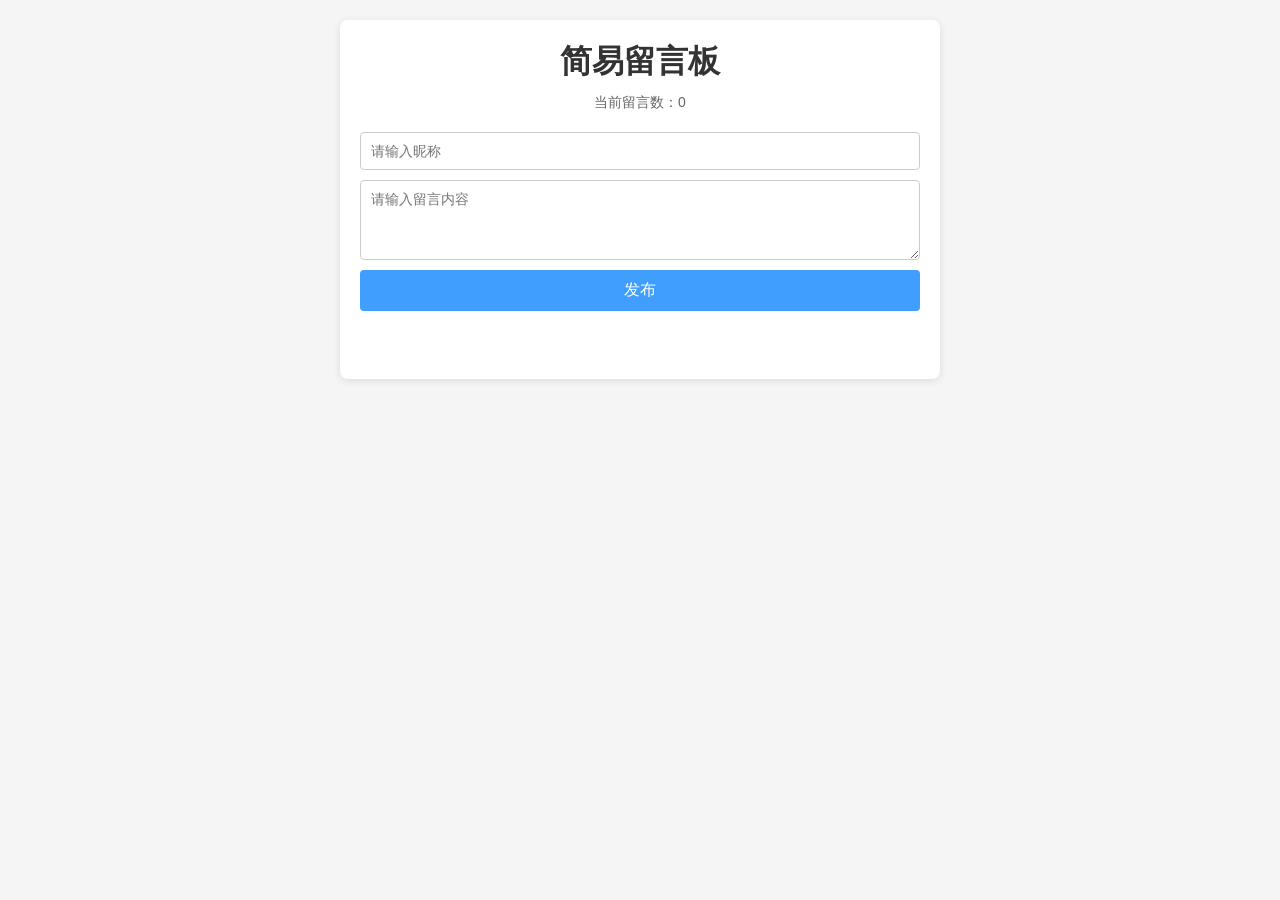
<file: message-board/index.html>
<!DOCTYPE html>
<html lang="zh-CN">
<head>
    <meta charset="UTF-8">
    <meta name="viewport" content="width=device-width, initial-scale=1.0">
    <title>简易留言板</title>
    <link rel="stylesheet" href="style.css">
</head>
<body>
    <div class="container">
        <h1>简易留言板</h1>
        <p class="count">当前留言数：<span id="messageCount">0</span></p>

        <div class="input-area">
            <input type="text" id="nickname" placeholder="请输入昵称">
            <textarea id="content" placeholder="请输入留言内容"></textarea>
            <button id="publishBtn">发布</button>
            <p id="errorTip" class="error-tip"></p>
        </div>

        <ul id="messageList" class="message-list">
            <!-- 留言将动态插入到这里 -->
        </ul>
    </div>

    <script src="script.js"></script>
</body>
</html>
</file>
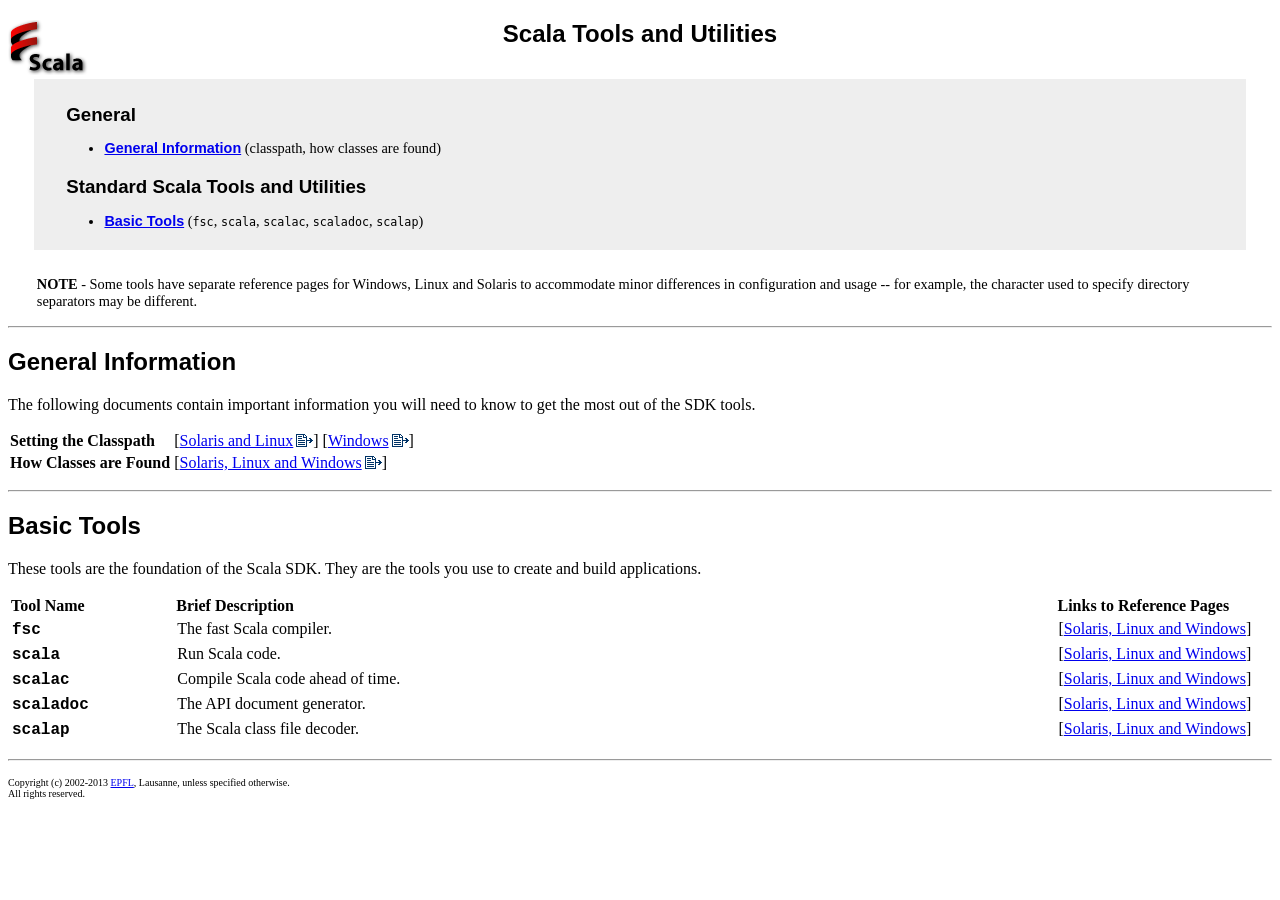
<file: scala-2.13.14/doc/tools/index.html>
<?xml version="1.1" encoding="iso-8859-1"?>
<!DOCTYPE html PUBLIC "-//W3C//DTD XHTML 1.1//EN" "http://www.w3.org/TR/xhtml11/DTD/xhtml11.dtd">
<html xml:lang="en">

<head>
  <title>Scala Development Tools</title>
  <meta http-equiv="Content-Script-Type" content="text/javascript"/>
  <meta http-equiv="Content-Style-Type" content="text/css"/>
  <meta http-equiv="Content-Language" content="en"/>
  <meta http-equiv="Content-Type" content="text/html; charset=iso-8859-1"/>
  <meta name="Copyright" content="(C) 2002-2013 LAMP/EPFL"/>
  <meta name="Language" content="en"/>
  <meta name="Description" content="The Scala Programming Language"/>
  <meta name="Author" content="Stephane Micheloud"/>
  <link rel="stylesheet" type="text/css" media="all" href="./css/style.css"/>
</head>

<body>
<div style="float:left; width:20%;">
  <a href="https://scala-lang.org/">
  <img src="images/scala_logo.png" alt="Scala" width="80" height="55"/></a>
</div>
<div style="float:right; width:20%;">
  &nbsp; <!-- Documentation Contents -->
</div>
<div style="text-align:center; margin:1em;">
  <h2>Scala Tools and Utilities</h2>
</div>
<div style="clear:both;"/>

<div style="background-color:#eeeeee; margin:1.6em; padding:0.4em;">

<h3>General</h3>

<ul class="ContentList">
  <li>
    <a href="#general"><b class="SansSerif">General Information</b></a>
    <!--(file structure, classpath, how classes are found, changes)-->
    (classpath, how classes are found)
  </li>
</ul>

<h3>Standard Scala Tools and Utilities</h3>

<ul class="ContentList">
  <li>
    <a href="#basic"><b class="SansSerif">Basic Tools</b></a> (<code>fsc</code>, 
    <code>scala</code>, <code>scalac</code>, <code>scaladoc</code>,
    <code>scalap</code>)
  </li>
</ul>
</div>

<p style="font-size: 90%; margin-left: 2em; margin-right: 2em;">
  <b>NOTE</b> - Some tools have separate reference pages for Windows, Linux and Solaris
  to accommodate minor differences in configuration and usage -- for example, the character
  used to specify directory separators may be different.
</p>

<hr/>

<h2 id="general">
  General Information
</h2>
<p>
  The following documents contain important information you will need to
  know to get the most out of the SDK tools.
</p>


<table cellspacing="0" cellpadding="2">
<!--
<tr>
  <td>
    <b>JDK File Structure</B>
  </td>
  <td NOWRAP>
    [<A href="solaris/jdkfiles.html">Solaris</A>]
    [<A href="linux/jdkfiles.html">Linux</A>]
    [<A href="windows/jdkfiles.html">Windows</A>]
  </td>
</tr>
-->
<tr>
  <td>
    <b>Setting the Classpath</B>
  </td>
  <td>
    [<a class="external"
    href="https://java.sun.com/j2se/1.5.0/docs/tooldocs/solaris/classpath.html">Solaris and Linux</a>]
    [<a class="external"
    href="https://java.sun.com/j2se/1.5.0/docs/tooldocs/windows/classpath.html">Windows</a>]
  </td>
</tr>

<tr>
  <td>
    <b>How Classes are Found</B>
  </td>
  <td>
    [<a class="external"
    href="https://java.sun.com/j2se/1.5.0/docs/tooldocs/findingclasses.html">Solaris, Linux and Windows</a>]
  </td>
</tr>
</table>

<hr>
<h2 id="basic">
  Basic Tools
</h2>

<p>
  These tools are the foundation of the Scala SDK. They are the tools you
  use to create and build applications.
</p>

<table class="basic">
  <tr>
    <th>Tool Name</th>
    <th>Brief Description</th>
    <th class="links">Links to Reference Pages</th>
  </tr>
  <tr>
    <td width="13%" valign="top">
      <span class="tool">fsc</span>
    </td>
    <td width="70%" valign="top">
      The fast Scala compiler.
    </td>
    <td width="17%" valign="top" class="links">
      [<a href="fsc.html">Solaris, Linux and Windows</a>]
    </td>
  </tr>
  <tr>
    <td width="13%" valign="top">
      <span class="tool">scala</span>
    </td>
    <td width="70%" valign="top">
      Run Scala code.
    </td>
    <td width="17%" valign="top" class="links">
      [<a href="scala.html">Solaris, Linux and Windows</a>]
    </td>
  </tr>
  <tr>
    <td width="13%" valign="top">
      <span class="tool">scalac</span>
    </td>
    <td width="70%" valign="top">
      Compile Scala code ahead of time.
    </td>
    <td width="17%" valign="top" class="links">
      [<a href="scalac.html">Solaris, Linux and Windows</a>]
    </td>
  </tr>
  <tr>
    <td width="13%" valign="top">
      <span class="tool">scaladoc</span>
    </td>
    <td width="70%" valign="top">
      The API document generator.
    </td>
    <td width="17%" valign="top" class="links">
      [<a href="scaladoc.html">Solaris, Linux and Windows</a>]
    </td>
  </tr>
  <tr>
    <td width="13%" valign="top">
      <span class="tool">scalap</span>
    </td>
    <td width="70%" valign="top">
      The Scala class file decoder.
    </td>
    <td width="17%" valign="top" class="links">
      [<a href="scalap.html">Solaris, Linux and Windows</a>]
    </td>
  </tr>
</table>

  <hr/>

  <div style="font-size:x-small;">
    Copyright (c) 2002-2013 <a href="https://www.epfl.ch/">EPFL</a>,
    Lausanne, unless specified otherwise.<br/>
    All rights reserved.
  </div>

</body>
</html>
</file>
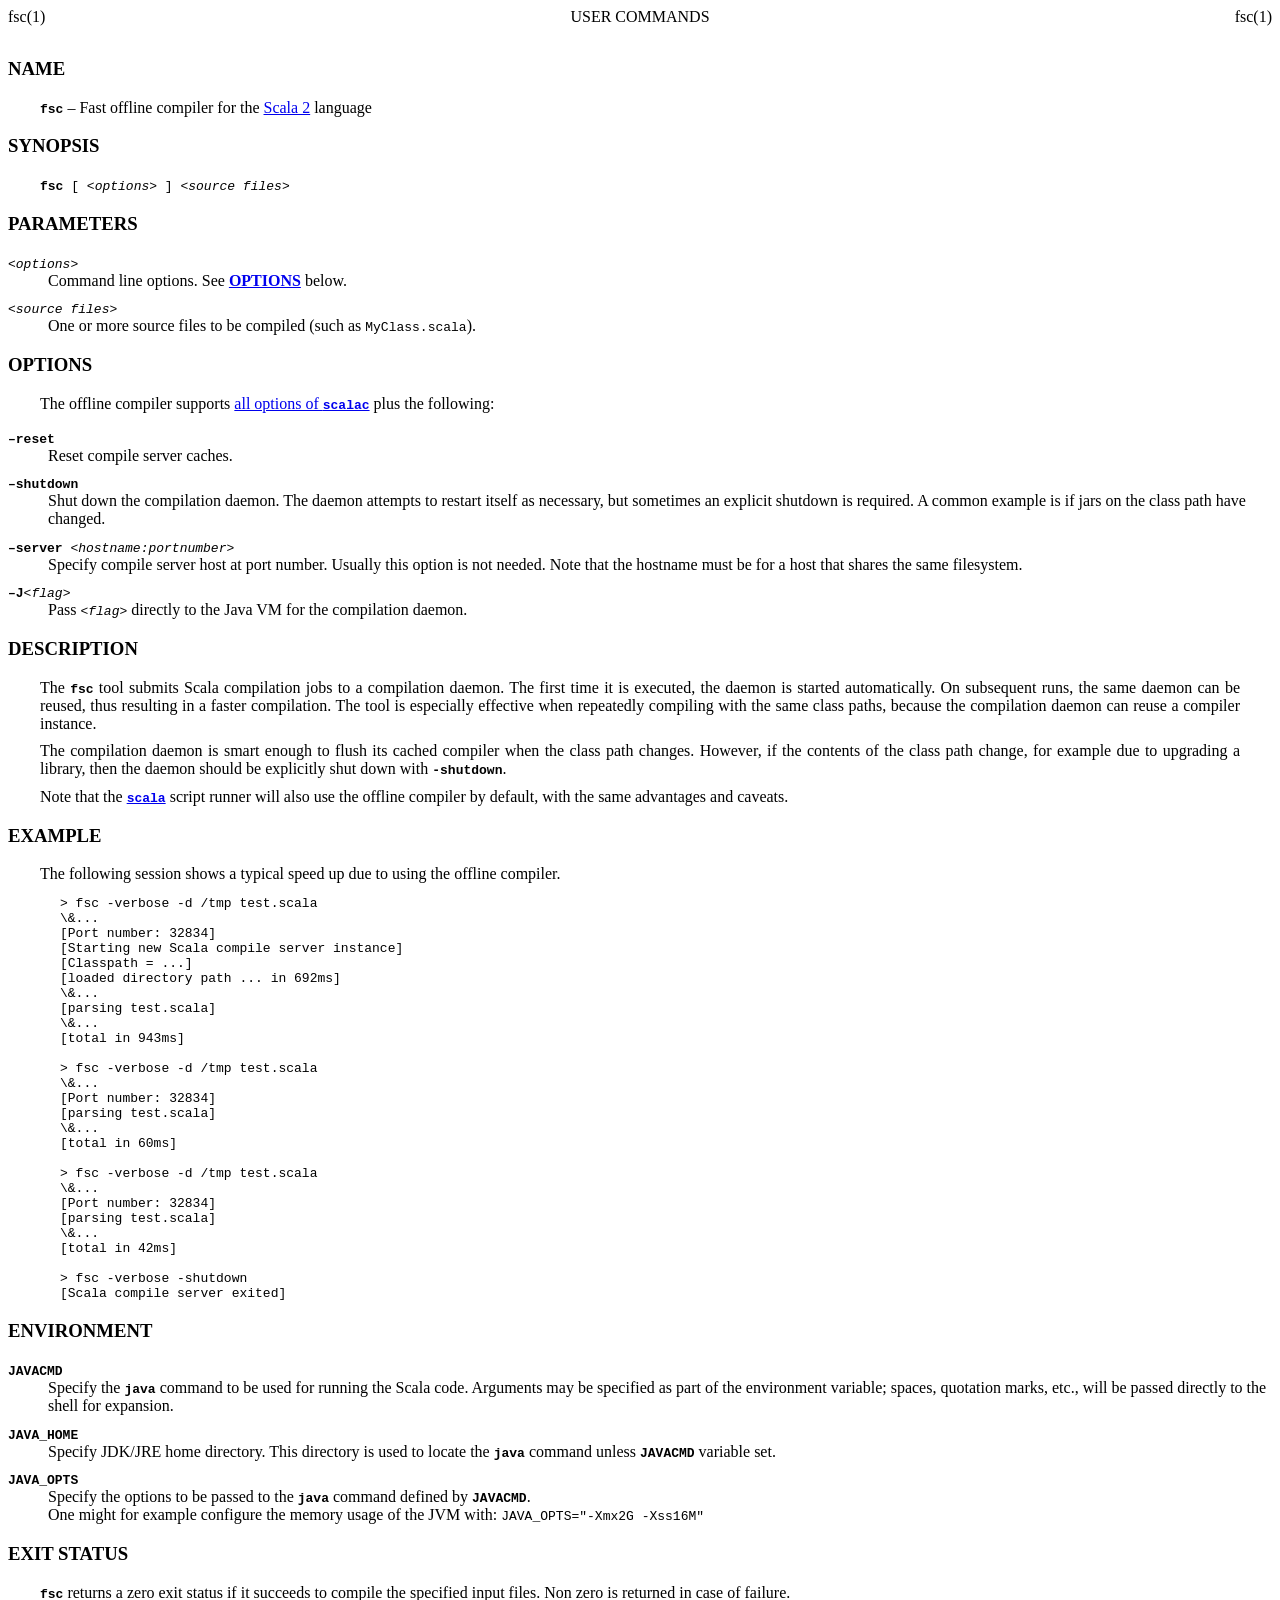
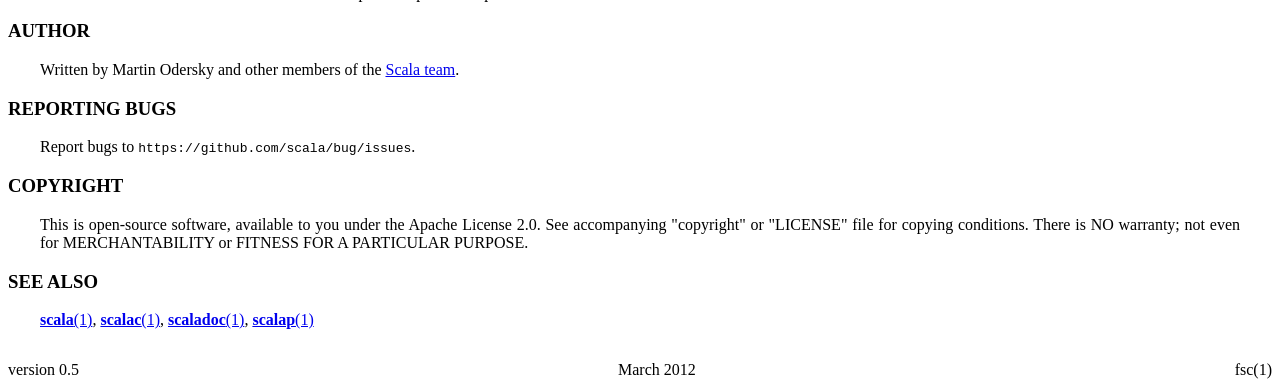
<file: scala-2.13.14/doc/tools/fsc.html>
<?xml version="1.1" encoding="iso-8859-1"?>
<!DOCTYPE html PUBLIC "-//W3C//DTD XHTML 1.1//EN" "http://www.w3.org/TR/xhtml11/DTD/xhtml11.dtd">
<html xmlns="http://www.w3.org/1999/xhtml" xml:lang="en" lang="en">

<head>
<title>fsc man page</title>
<meta http-equiv="Content-Language" content="en"/>
<meta http-equiv="Content-Type" content="text/html; charset=iso-8859-1"/>
<meta name="Author" content="Lex Spoon"/>
<style type="text/css">
  <!--
  blockquote, pre { margin:1em 4em 1em 4em; }
  dt { margin: 0.6em 0 0 0; }
  p { margin:0.6em 2em 0.6em 2em; text-align:justify; }
  //-->
</style>
</head>

<body>
<!-- header -->
<div style="margin: 0 0 2em 0;">
<div style="float:left;">
fsc(1)
</div>
<div style="float:right;">
fsc(1)
</div>
<div style="text-align:center;">
USER COMMANDS
</div>
</div>

<h3 id="name">NAME</h3>
<p>
<code><b>fsc</b></code> &#8211; Fast offline compiler for the <a href="https://scala-lang.org/">Scala 2</a> language</p>

<h3 id="synopsis">SYNOPSIS</h3>
<p>
<code><b>fsc</b></code><code>  [ &lt;<i>options</i>&gt; ] &lt;<i>source files</i>&gt;</code></p>

<h3 id="parameters">PARAMETERS</h3>
<p>
<ins><dl>
<dt>
<code>&lt;<i>options</i>&gt;</code>
</dt>
<dd>
Command line options. See <a href="#options"><b>OPTIONS</b></a> below.</dd>
<dt>
<code>&lt;<i>source files</i>&gt;</code>
</dt>
<dd>
One or more source files to be compiled (such as <code>MyClass.scala</code>).</dd>
</dl></ins>
</p>

<h3 id="options">OPTIONS</h3>
<p>
The offline compiler supports <a href="scalac.html#options">all options of <code><b>scalac</b></code></a> plus the following:</p>
<p>
<ins><dl>
<dt>
<code><b>&#8211;reset</b> </code>
</dt>
<dd>
Reset compile server caches.</dd>
<dt>
<code><b>&#8211;shutdown</b> </code>
</dt>
<dd>
Shut down the compilation daemon.  The daemon attempts to restart itself as necessary, but sometimes an explicit shutdown is required. A common example is if jars on the class path have changed.</dd>
<dt>
<code><b>&#8211;server</b> &lt;<i>hostname:portnumber</i>&gt; </code>
</dt>
<dd>
Specify compile server host at port number.  Usually this option is not needed.  Note that the hostname must be for a host that shares the same filesystem.</dd>
<dt>
<code><b>&#8211;J</b>&lt;<i>flag</i>&gt; </code>
</dt>
<dd>
Pass <code>&lt;<i>flag</i>&gt;</code> directly to the Java VM for the compilation daemon.</dd>
</dl></ins>
</p>

<h3 id="description">DESCRIPTION</h3>
<p>
The <code><b>fsc</b></code> tool submits Scala compilation jobs to a compilation daemon. The first time it is executed, the daemon is started automatically. On subsequent runs, the same daemon can be reused, thus resulting in a faster compilation. The tool is especially effective when repeatedly compiling with the same class paths, because the compilation daemon can reuse a compiler instance.</p>
<p>
The compilation daemon is smart enough to flush its cached compiler when the class path changes.  However, if the contents of the class path change, for example due to upgrading a library, then the daemon should be explicitly shut down with <code><b>-shutdown</b></code>.</p>
<p>
Note that the <a href="scala.html"><code><b>scala</b></code></a> script runner will also use the offline compiler by default, with the same advantages and caveats.</p>

<h3 id="example">EXAMPLE</h3>
<p>
The following session shows a typical speed up due to using the offline compiler.</p>
<pre>&gt; fsc -verbose -d /tmp test.scala
\&amp;...
[Port number: 32834]
[Starting new Scala compile server instance]
[Classpath = ...]
[loaded directory path ... in 692ms]
\&amp;...
[parsing test.scala]
\&amp;...
[total in 943ms]

&gt; fsc -verbose -d /tmp test.scala
\&amp;...
[Port number: 32834]
[parsing test.scala]
\&amp;...
[total in 60ms]

&gt; fsc -verbose -d /tmp test.scala
\&amp;...
[Port number: 32834]
[parsing test.scala]
\&amp;...
[total in 42ms]

&gt; fsc -verbose -shutdown
[Scala compile server exited]
</pre>

<h3 id="environment">ENVIRONMENT</h3>
<p>
<ins><dl>
<dt>
<code><b>JAVACMD</b></code>
</dt>
<dd>
Specify the <code><b>java</b></code> command to be used for running the Scala code.  Arguments may be specified as part of the environment variable; spaces, quotation marks, etc., will be passed directly to the shell for expansion.</dd>
<dt>
<code><b>JAVA_HOME</b></code>
</dt>
<dd>
Specify JDK/JRE home directory. This directory is used to locate the <code><b>java</b></code> command unless <code><b>JAVACMD</b></code> variable set.</dd>
<dt>
<code><b>JAVA_OPTS</b></code>
</dt>
<dd>
<div>
Specify the options to be passed to the <code><b>java</b></code> command defined by <code><b>JAVACMD</b></code>.
</div>
<div>
One might for example configure the memory usage of the JVM with: <code>JAVA_OPTS="-Xmx2G -Xss16M"</code>
</div>
</dd>
</dl></ins>
</p>

<h3 id="exit_status">EXIT STATUS</h3>
<p>
<code><b>fsc</b></code> returns a zero exit status if it succeeds to compile the specified input files. Non zero is returned in case of failure.</p>

<h3 id="author">AUTHOR</h3>
<p>
Written by Martin Odersky and other members of the <a href="https://www.scala-lang.org/news/2014/01/22/10-years-of-scala.html">Scala team</a>.</p>

<h3 id="reporting_bugs">REPORTING BUGS</h3>
<p>
Report bugs to <code>https://github.com/scala/bug/issues</code>.</p>

<h3 id="copyright">COPYRIGHT</h3>
<p>
This is open-source software, available to you under the Apache License 2.0. See accompanying "copyright" or "LICENSE" file for copying conditions. There is NO warranty; not even for MERCHANTABILITY or FITNESS FOR A PARTICULAR PURPOSE.</p>

<h3 id="see_also">SEE ALSO</h3>
<p>
<a href="scala.html"><b>scala</b>(1)</a>, <a href="scalac.html"><b>scalac</b>(1)</a>, <a href="scaladoc.html"><b>scaladoc</b>(1)</a>, <a href="scalap.html"><b>scalap</b>(1)</a></p>
<!-- footer -->
<div style="margin: 2em 0 0 0;">
<div style="float:left;">
version 0.5
</div>
<div style="float:right;">
fsc(1)
</div>
<div style="text-align:center;">
March 2012
</div>
</div>
</body>
</html>
</file>
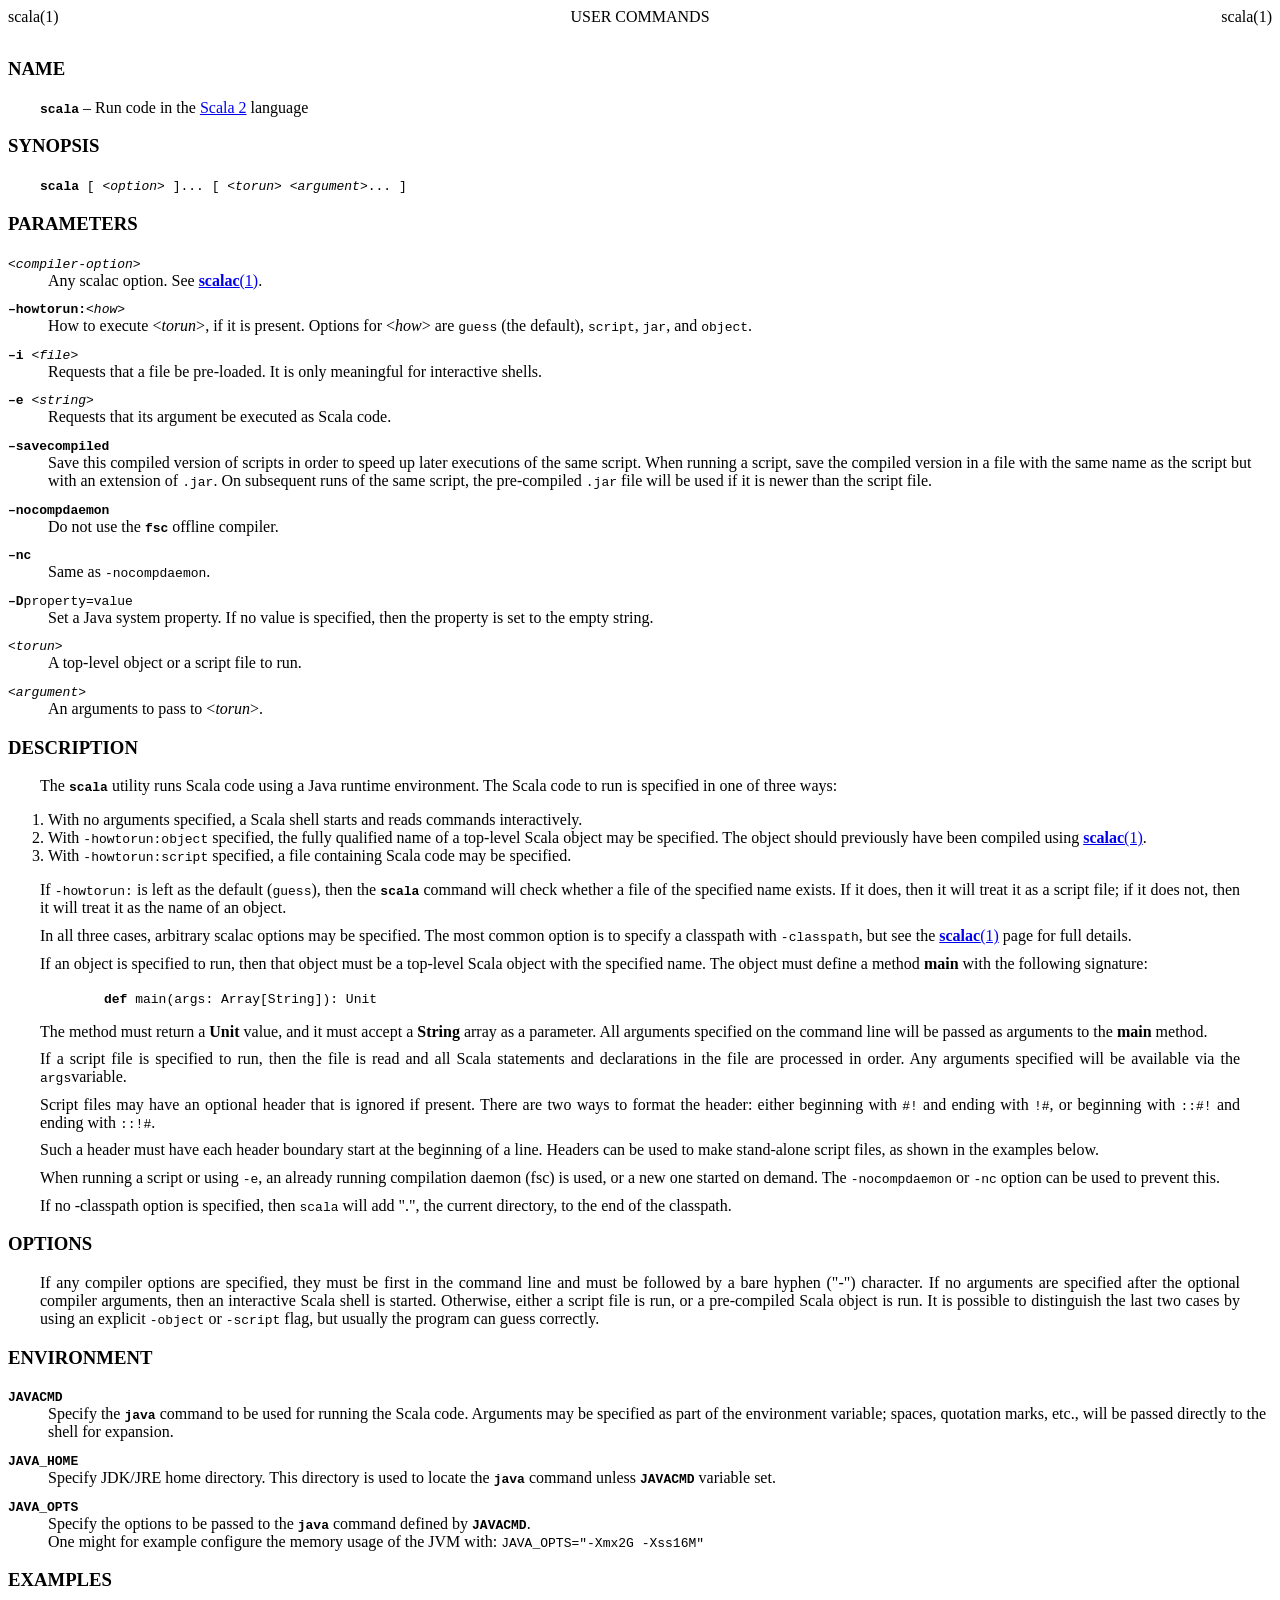
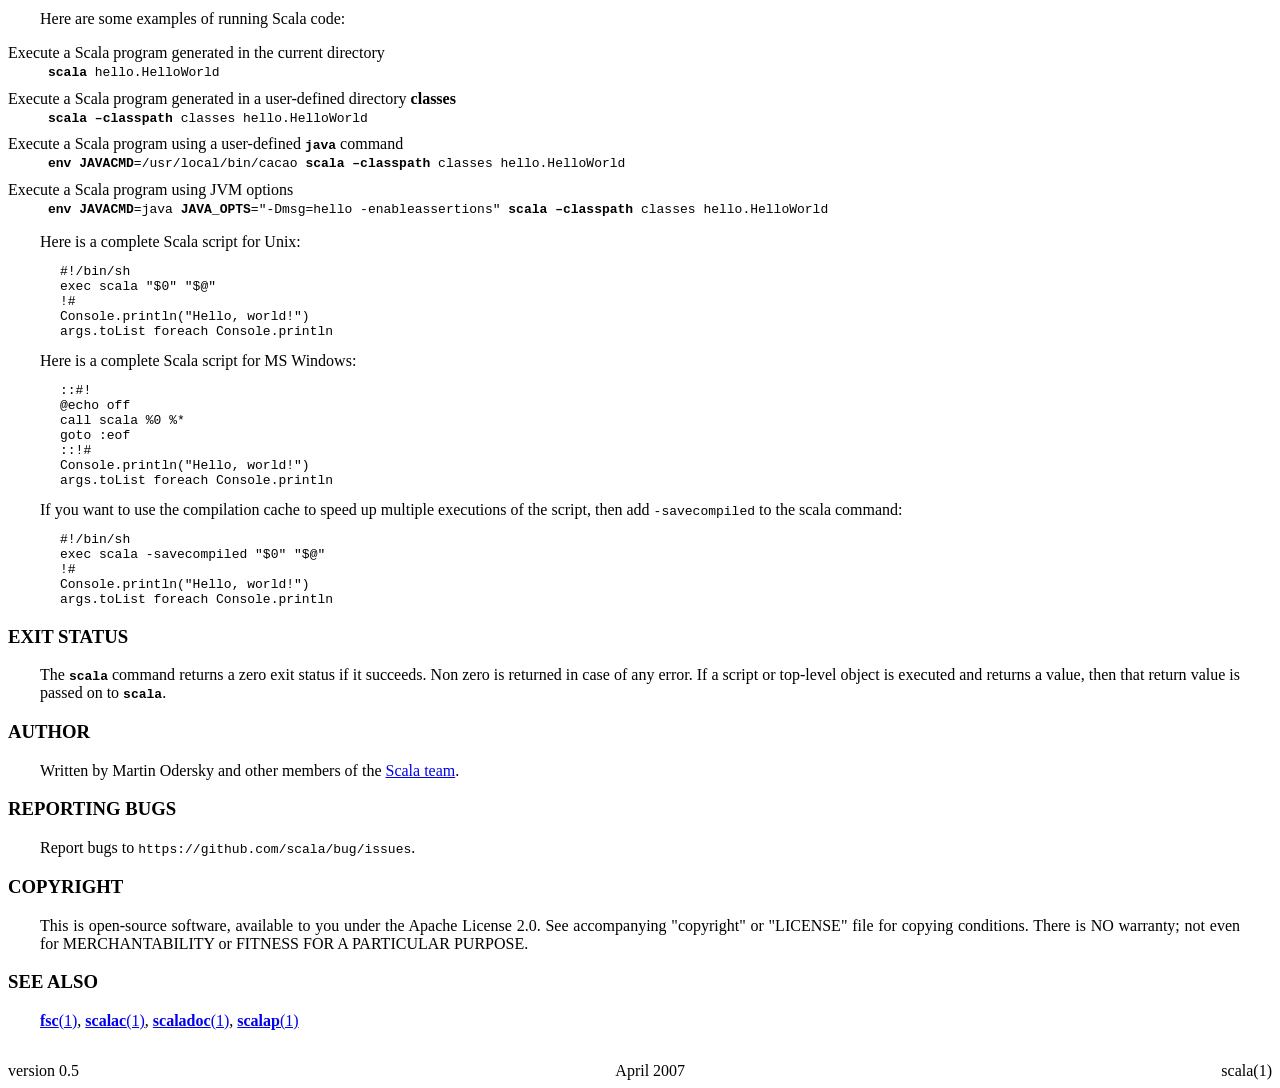
<file: scala-2.13.14/doc/tools/scala.html>
<?xml version="1.1" encoding="iso-8859-1"?>
<!DOCTYPE html PUBLIC "-//W3C//DTD XHTML 1.1//EN" "http://www.w3.org/TR/xhtml11/DTD/xhtml11.dtd">
<html xmlns="http://www.w3.org/1999/xhtml" xml:lang="en" lang="en">

<head>
<title>scala man page</title>
<meta http-equiv="Content-Language" content="en"/>
<meta http-equiv="Content-Type" content="text/html; charset=iso-8859-1"/>
<meta name="Author" content="Stephane Micheloud"/>
<style type="text/css">
  <!--
  blockquote, pre { margin:1em 4em 1em 4em; }
  dt { margin: 0.6em 0 0 0; }
  p { margin:0.6em 2em 0.6em 2em; text-align:justify; }
  //-->
</style>
</head>

<body>
<!-- header -->
<div style="margin: 0 0 2em 0;">
<div style="float:left;">
scala(1)
</div>
<div style="float:right;">
scala(1)
</div>
<div style="text-align:center;">
USER COMMANDS
</div>
</div>

<h3 id="name">NAME</h3>
<p>
<code><b>scala</b></code> &#8211; Run code in the <a href="https://scala-lang.org/">Scala 2</a> language</p>

<h3 id="synopsis">SYNOPSIS</h3>
<p>
<code><b>scala</b></code><code>  [ &lt;<i>option</i>&gt; ]... [ &lt;<i>torun</i>&gt; &lt;<i>argument</i>&gt;... ]</code></p>

<h3 id="parameters">PARAMETERS</h3>
<p>
<ins><dl>
<dt>
<code>&lt;<i>compiler-option</i>&gt;</code>
</dt>
<dd>
Any scalac option.  See <a href="scalac.html"><b>scalac</b>(1)</a>.</dd>
<dt>
<code><b>&#8211;howtorun:</b>&lt;<i>how</i>&gt; </code>
</dt>
<dd>
How to execute &lt;<i>torun</i>&gt;, if it is present. Options for &lt;<i>how</i>&gt; are <code>guess</code> (the default), <code>script</code>, <code>jar</code>, and <code>object</code>.</dd>
<dt>
<code><b>&#8211;i</b> &lt;<i>file</i>&gt; </code>
</dt>
<dd>
Requests that a file be pre-loaded.  It is only meaningful for interactive shells.</dd>
<dt>
<code><b>&#8211;e</b> &lt;<i>string</i>&gt; </code>
</dt>
<dd>
Requests that its argument be executed as Scala code.</dd>
<dt>
<code><b>&#8211;savecompiled</b> </code>
</dt>
<dd>
Save this compiled version of scripts in order to speed up later executions of the same script.  When running a script, save the compiled version in a file with the same name as the script but with an extension of <code>.jar</code>.  On subsequent runs of the same script, the pre-compiled <code>.jar</code> file will be used if it is newer than the script file.</dd>
<dt>
<code><b>&#8211;nocompdaemon</b> </code>
</dt>
<dd>
Do not use the <code><b>fsc</b></code> offline compiler.</dd>
<dt>
<code><b>&#8211;nc</b> </code>
</dt>
<dd>
Same as <code>-nocompdaemon</code>.</dd>
<dt>
<code><b>&#8211;D</b>property=value </code>
</dt>
<dd>
Set a Java system property.  If no value is specified, then the property is set to the empty string.</dd>
<dt>
<code>&lt;<i>torun</i>&gt;</code>
</dt>
<dd>
A top-level object or a script file to run.</dd>
<dt>
<code>&lt;<i>argument</i>&gt;</code>
</dt>
<dd>
An arguments to pass to &lt;<i>torun</i>&gt;.</dd>
</dl></ins>
</p>

<h3 id="description">DESCRIPTION</h3>
<p>
The <code><b>scala</b></code> utility runs Scala code using a Java runtime environment.  The Scala code to run is specified in one of three ways:</p>
<ol>
<li>With no arguments specified, a Scala shell starts and reads commands interactively.<li>With <code>-howtorun:object</code> specified, the fully qualified name of a top-level Scala object may be specified.  The object should previously have been compiled using <a href="scalac.html"><b>scalac</b>(1)</a>.<li>With <code>-howtorun:script</code> specified, a file containing Scala code may be specified.</ol>
<p>
If <code>-howtorun:</code> is left as the default (<code>guess</code>), then the <code><b>scala</b></code> command will check whether a file of the specified name exists.  If it does, then it will treat it as a script file; if it does not, then it will treat it as the name of an object.</p>
<p>
In all three cases, arbitrary scalac options may be specified. The most common option is to specify a classpath with <code>-classpath</code>, but see the <a href="scalac.html"><b>scalac</b>(1)</a> page for full details.   </p>
<p>
If an object is specified to run, then that object must be a top-level Scala object with the specified name.  The object must define a method <b>main</b> with the following signature:</p>
<blockquote><p>
<code><b>def</b> main(args: Array[String]): Unit</code></p></blockquote>
<p>
The method must return a <b>Unit</b> value, and it must accept a <b>String</b> array as a parameter.  All arguments specified on the command line will be passed as arguments to the <b>main</b> method.</p>
<p>
If a script file is specified to run, then the file is read and all Scala statements and declarations in the file are processed in order. Any arguments specified will be available via the <code>args</code>variable.</p>
<p>
Script files may have an optional header that is ignored if present.  There are two ways to format the header: either beginning with <code>#!</code> and ending with <code>!#</code>, or beginning with <code>::#!</code> and ending with <code>::!#</code>.</p>
<p>
Such a header must have each header boundary start at the beginning of a line.  Headers can be used to make stand-alone script files, as shown in the examples below.</p>
<p>
When running a script or using <code>-e</code>, an already running compilation daemon (fsc) is used, or a new one started on demand.  The <code>-nocompdaemon</code> or <code>-nc</code> option can be used to prevent this.</p>
<p>
If no -classpath option is specified, then <code>scala</code> will add ".", the current directory, to the end of the classpath.</p>

<h3 id="options">OPTIONS</h3>
<p>
If any compiler options are specified, they must be first in the command line and must be followed by a bare hyphen ("-") character. If no arguments are specified after the optional compiler arguments, then an interactive Scala shell is started.  Otherwise, either a script file is run, or a pre-compiled Scala object is run.  It is possible to distinguish the last two cases by using an explicit <code>-object</code> or <code>-script</code> flag, but usually the program can guess correctly.</p>

<h3 id="environment">ENVIRONMENT</h3>
<p>
<ins><dl>
<dt>
<code><b>JAVACMD</b></code>
</dt>
<dd>
Specify the <code><b>java</b></code> command to be used for running the Scala code.  Arguments may be specified as part of the environment variable; spaces, quotation marks, etc., will be passed directly to the shell for expansion.</dd>
<dt>
<code><b>JAVA_HOME</b></code>
</dt>
<dd>
Specify JDK/JRE home directory. This directory is used to locate the <code><b>java</b></code> command unless <code><b>JAVACMD</b></code> variable set.</dd>
<dt>
<code><b>JAVA_OPTS</b></code>
</dt>
<dd>
<div>
Specify the options to be passed to the <code><b>java</b></code> command defined by <code><b>JAVACMD</b></code>.
</div>
<div>
One might for example configure the memory usage of the JVM with: <code>JAVA_OPTS="-Xmx2G -Xss16M"</code>
</div>
</dd>
</dl></ins>
</p>

<h3 id="examples">EXAMPLES</h3>
<p>
Here are some examples of running Scala code:</p>
<p>
<ins><dl>
<dt>
Execute a Scala program generated in the current directory
</dt>
<dd>
<code><b>scala</b></code><code> hello.HelloWorld</code></dd>
<dt>
Execute a Scala program generated in a user-defined directory <b>classes</b>
</dt>
<dd>
<code><b>scala</b></code><code> <code><b>&#8211;classpath</b> classes </code>hello.HelloWorld</code></dd>
<dt>
Execute a Scala program using a user-defined <code><b>java</b></code> command
</dt>
<dd>
<code><b>env JAVACMD</b></code><code>=/usr/local/bin/cacao </code><code><b>scala</b></code><code> <code><b>&#8211;classpath</b> classes </code>hello.HelloWorld</code></dd>
<dt>
Execute a Scala program using JVM options
</dt>
<dd>
<code><b>env JAVACMD</b></code><code>=java </code><code><b>JAVA_OPTS</b></code><code>="-Dmsg=hello -enableassertions" </code><code><b>scala</b></code><code> <code><b>&#8211;classpath</b> classes </code>hello.HelloWorld</code></dd>
</dl></ins>
</p>
<p>
Here is a complete Scala script for Unix: </p>
<pre>#!/bin/sh
exec scala "$0" "$@"
!#
Console.println("Hello, world!")
args.toList foreach Console.println</pre>
<p>
Here is a complete Scala script for MS Windows: </p>
<pre>::#!
@echo off
call scala %0 %*
goto :eof
::!#
Console.println("Hello, world!")
args.toList foreach Console.println</pre>
<p>
If you want to use the compilation cache to speed up multiple executions of the script, then add <code>-savecompiled</code> to the scala command:</p>
<pre>#!/bin/sh
exec scala -savecompiled "$0" "$@"
!#
Console.println("Hello, world!")
args.toList foreach Console.println</pre>

<h3 id="exit_status">EXIT STATUS</h3>
<p>
The <code><b>scala</b></code> command returns a zero exit status if it succeeds. Non zero is returned in case of any error.  If a script or top-level object is executed and returns a value, then that return value is passed on to <code><b>scala</b></code>.</p>

<h3 id="author">AUTHOR</h3>
<p>
Written by Martin Odersky and other members of the <a href="https://www.scala-lang.org/news/2014/01/22/10-years-of-scala.html">Scala team</a>.</p>

<h3 id="reporting_bugs">REPORTING BUGS</h3>
<p>
Report bugs to <code>https://github.com/scala/bug/issues</code>.</p>

<h3 id="copyright">COPYRIGHT</h3>
<p>
This is open-source software, available to you under the Apache License 2.0. See accompanying "copyright" or "LICENSE" file for copying conditions. There is NO warranty; not even for MERCHANTABILITY or FITNESS FOR A PARTICULAR PURPOSE.</p>

<h3 id="see_also">SEE ALSO</h3>
<p>
<a href="fsc.html"><b>fsc</b>(1)</a>, <a href="scalac.html"><b>scalac</b>(1)</a>, <a href="scaladoc.html"><b>scaladoc</b>(1)</a>, <a href="scalap.html"><b>scalap</b>(1)</a></p>
<!-- footer -->
<div style="margin: 2em 0 0 0;">
<div style="float:left;">
version 0.5
</div>
<div style="float:right;">
scala(1)
</div>
<div style="text-align:center;">
April 2007
</div>
</div>
</body>
</html>
</file>
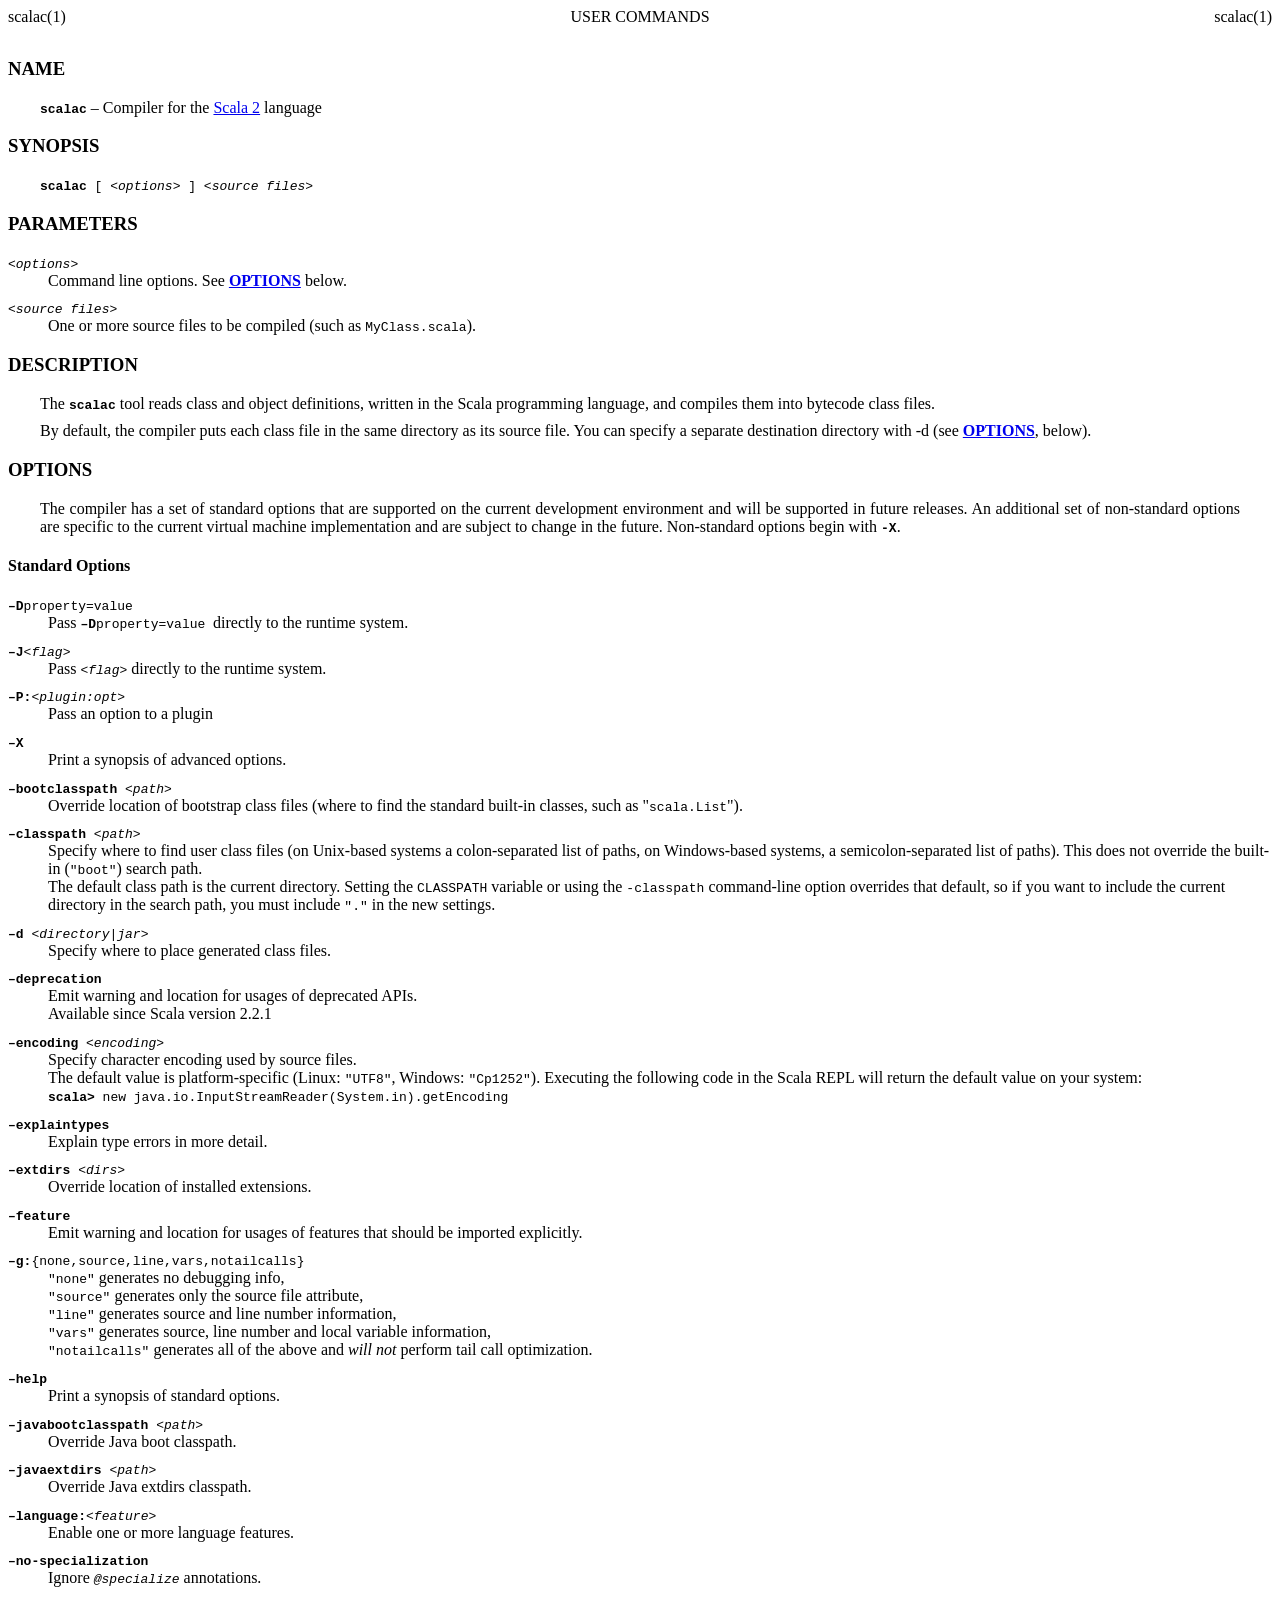
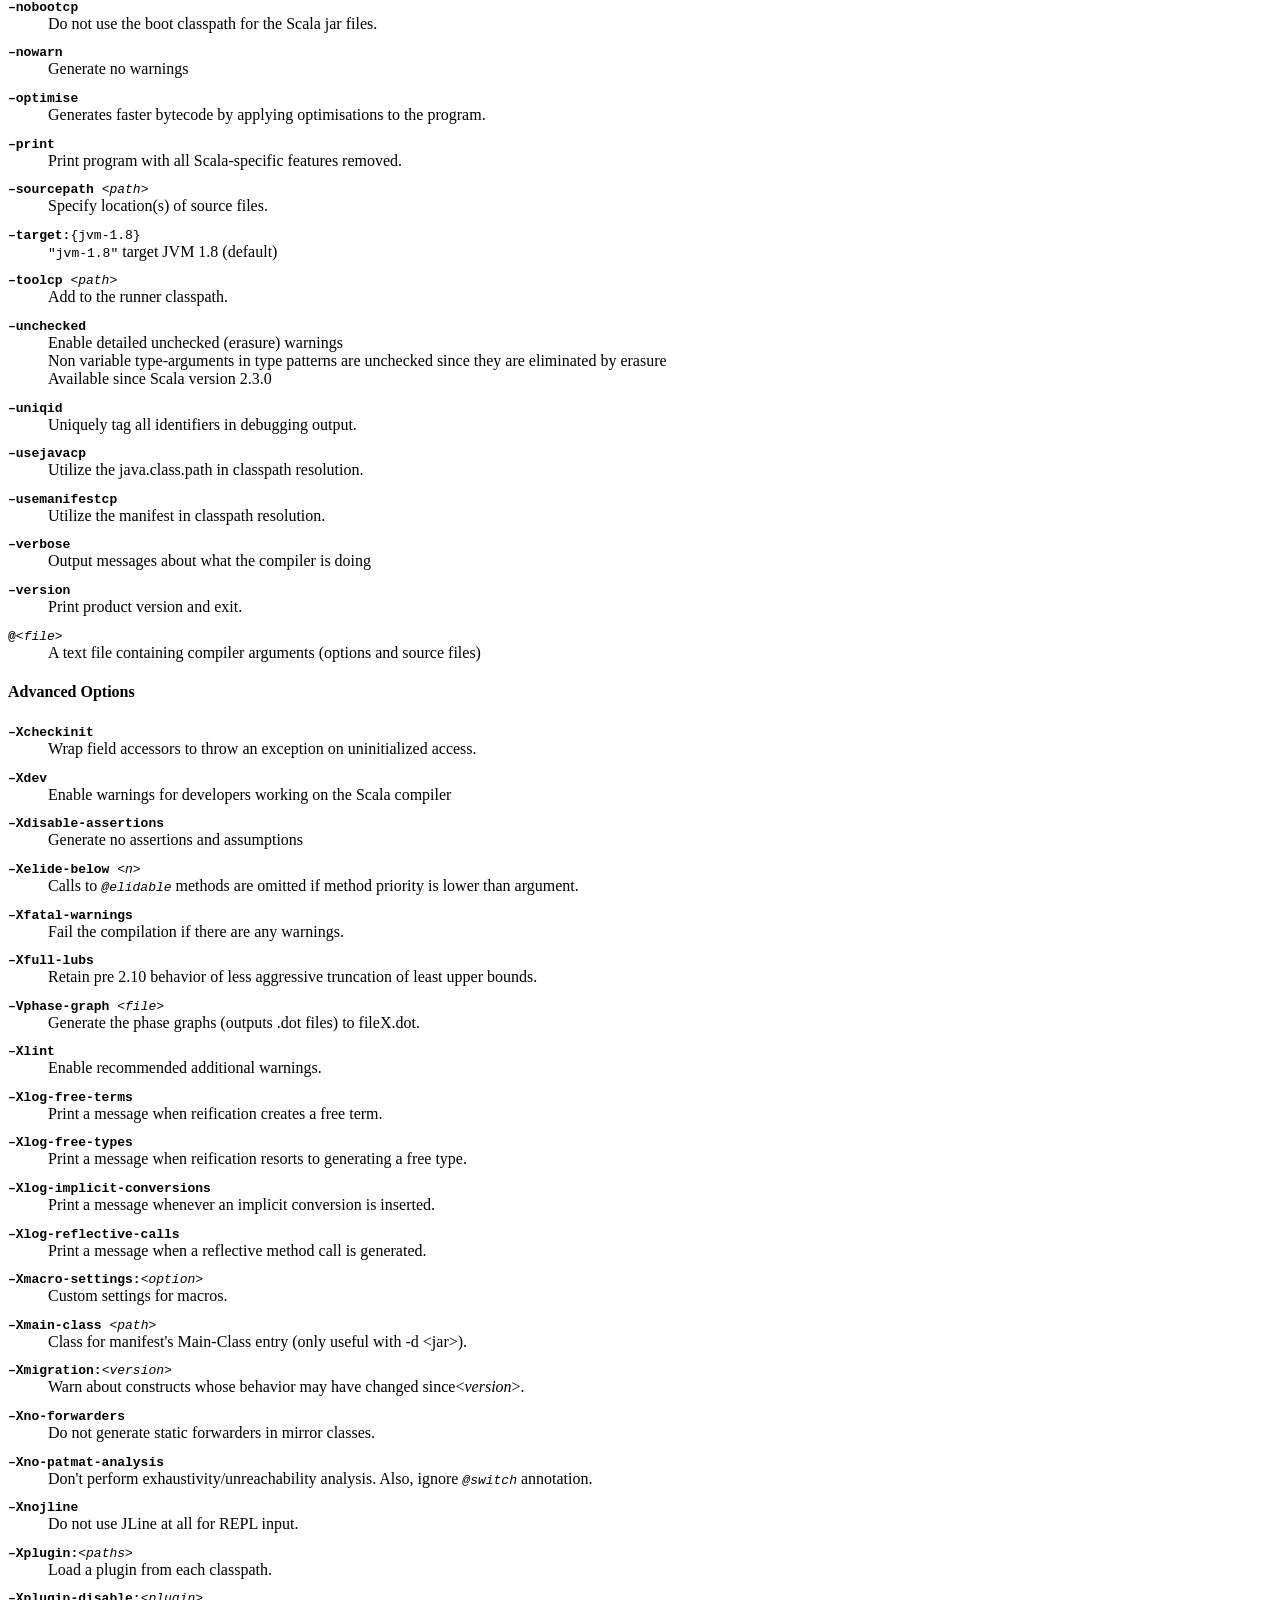
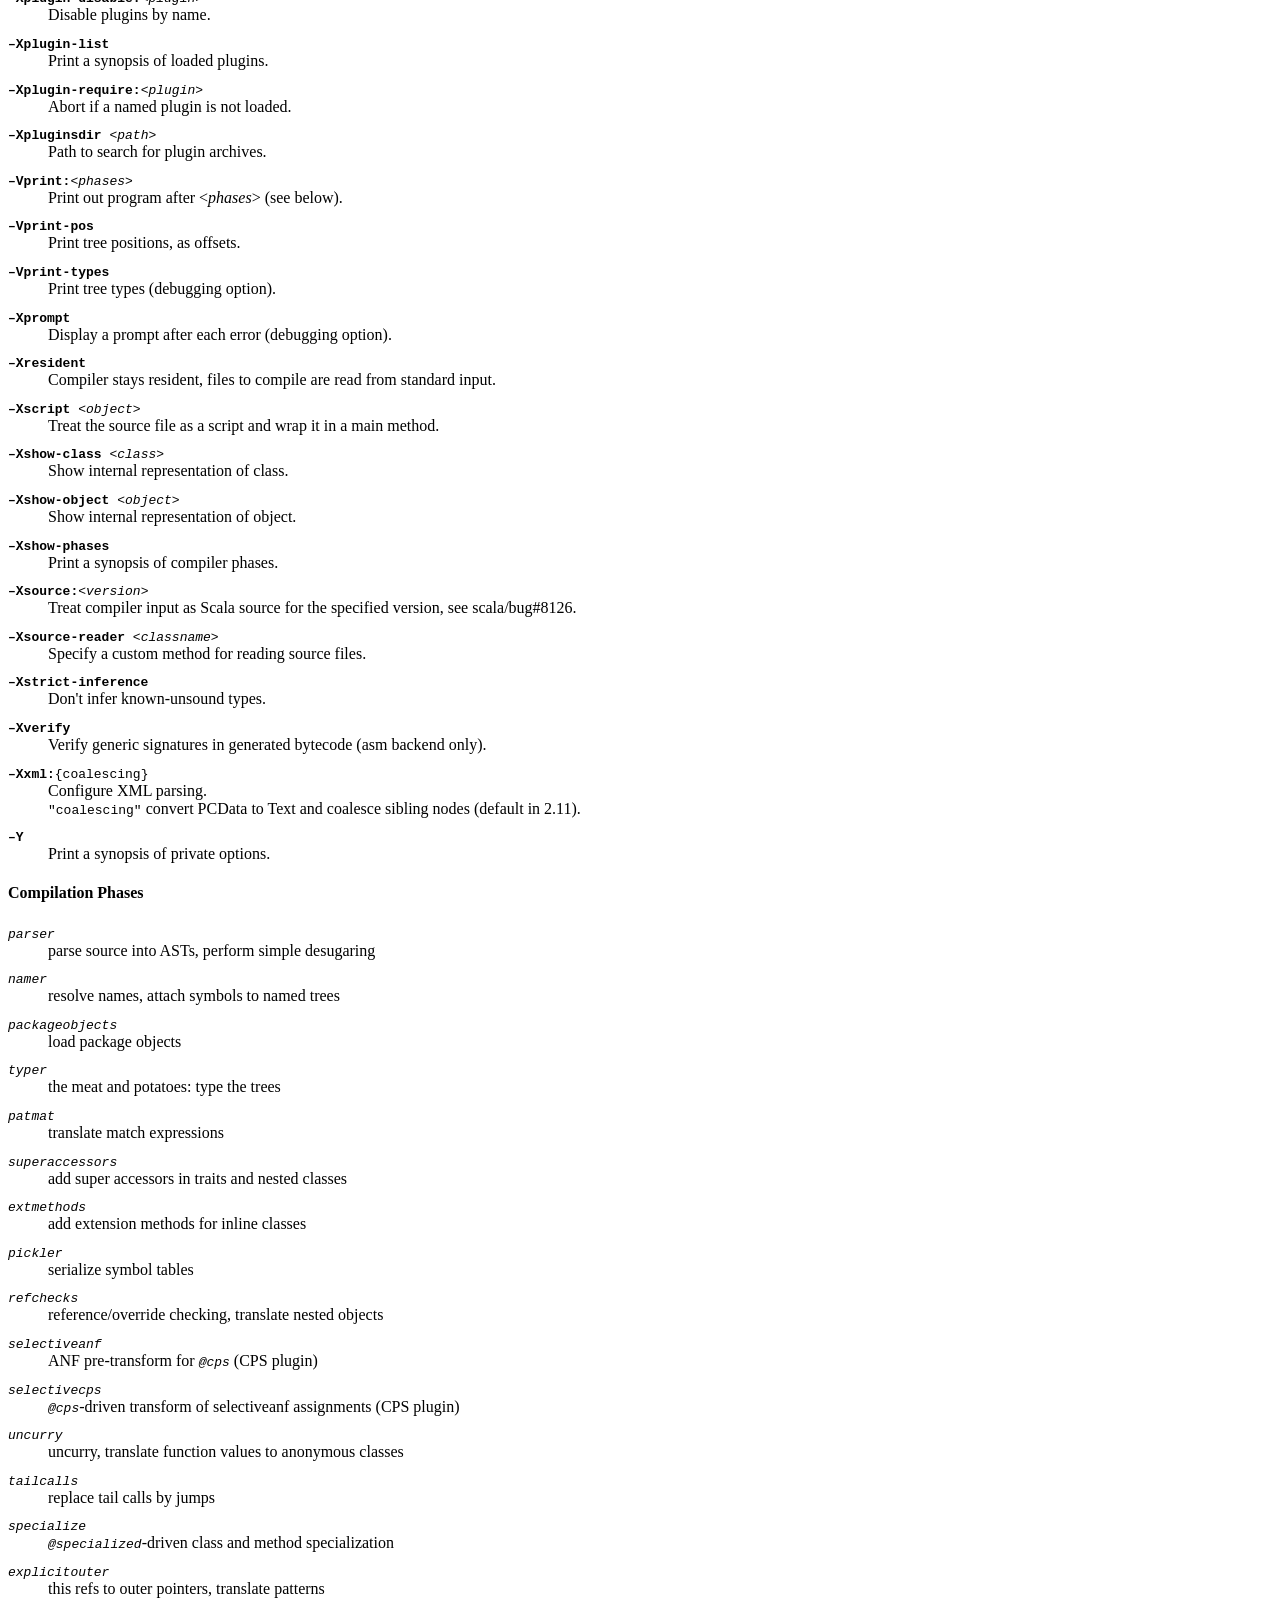
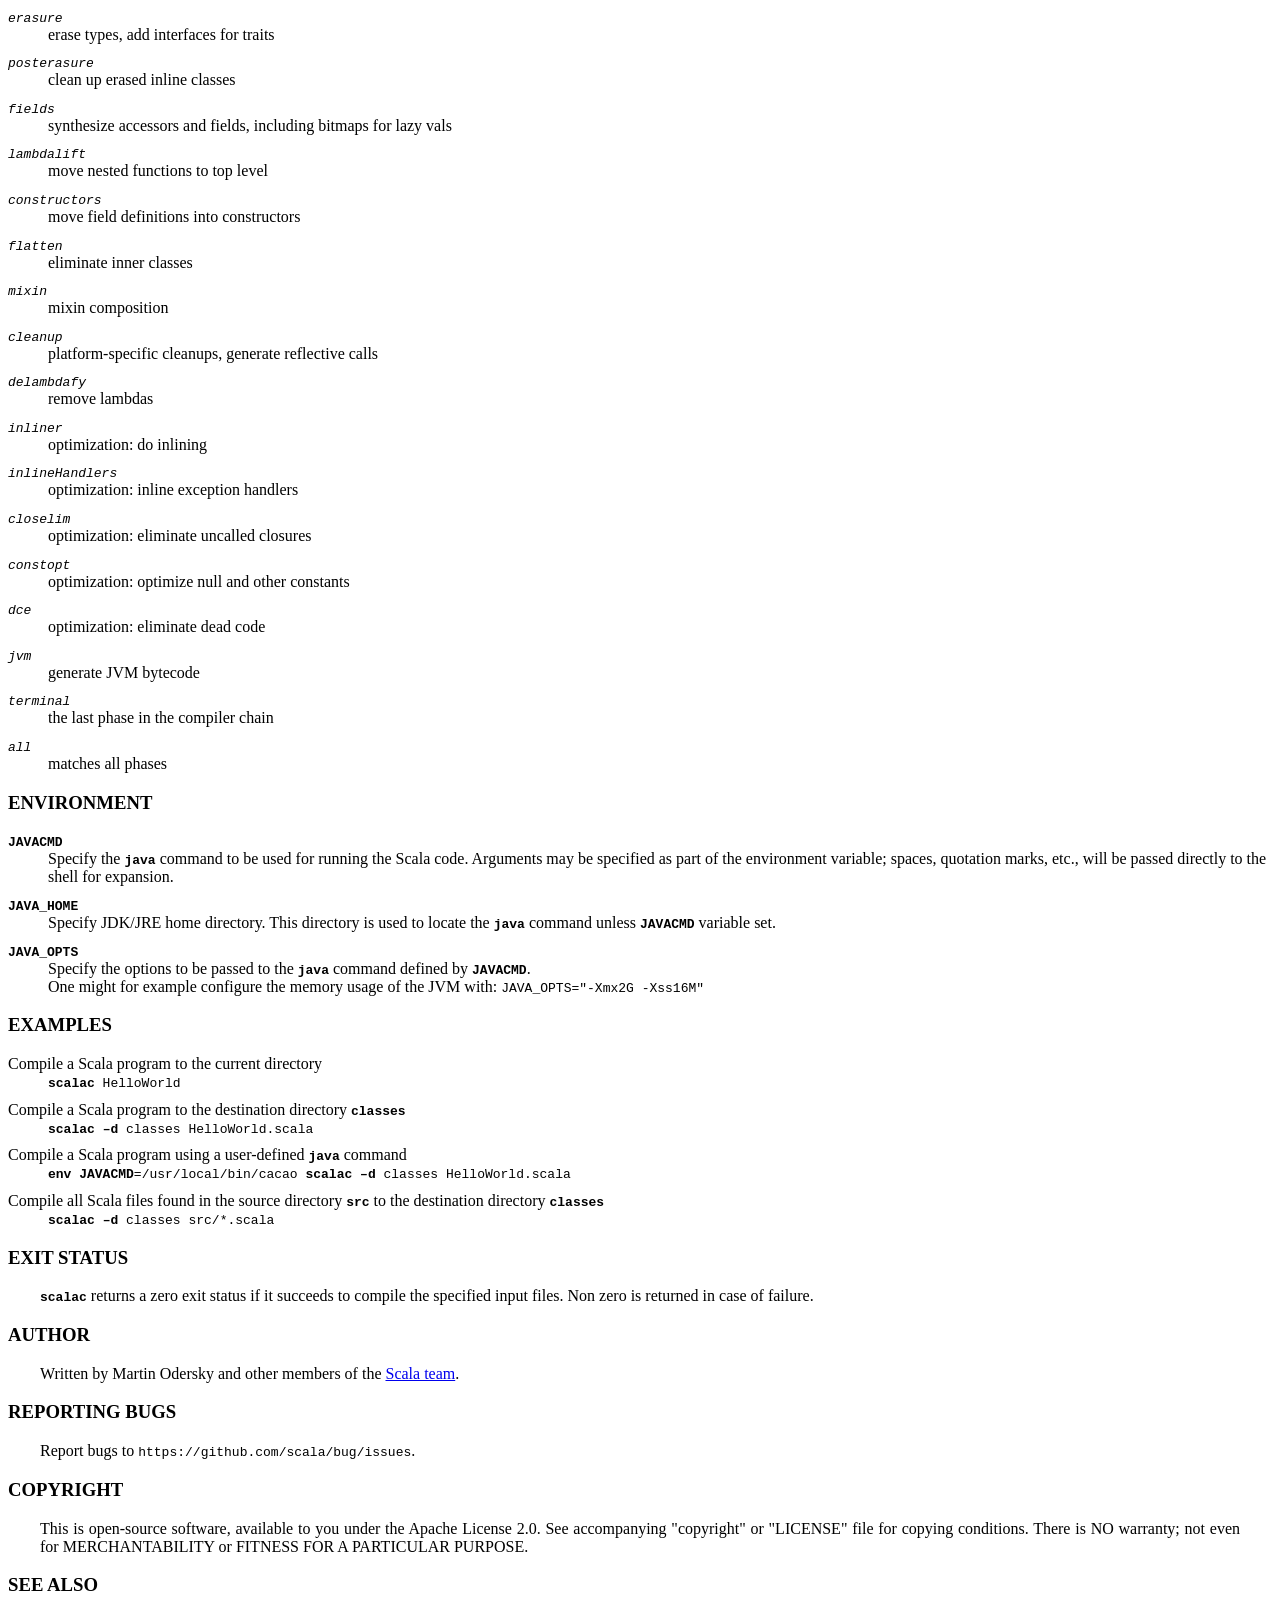
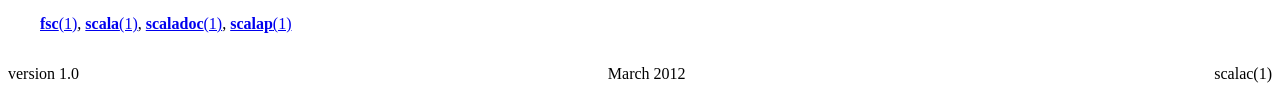
<file: scala-2.13.14/doc/tools/scalac.html>
<?xml version="1.1" encoding="iso-8859-1"?>
<!DOCTYPE html PUBLIC "-//W3C//DTD XHTML 1.1//EN" "http://www.w3.org/TR/xhtml11/DTD/xhtml11.dtd">
<html xmlns="http://www.w3.org/1999/xhtml" xml:lang="en" lang="en">

<head>
<title>scalac man page</title>
<meta http-equiv="Content-Language" content="en"/>
<meta http-equiv="Content-Type" content="text/html; charset=iso-8859-1"/>
<meta name="Author" content="Stephane Micheloud"/>
<style type="text/css">
  <!--
  blockquote, pre { margin:1em 4em 1em 4em; }
  dt { margin: 0.6em 0 0 0; }
  p { margin:0.6em 2em 0.6em 2em; text-align:justify; }
  //-->
</style>
</head>

<body>
<!-- header -->
<div style="margin: 0 0 2em 0;">
<div style="float:left;">
scalac(1)
</div>
<div style="float:right;">
scalac(1)
</div>
<div style="text-align:center;">
USER COMMANDS
</div>
</div>

<h3 id="name">NAME</h3>
<p>
<code><b>scalac</b></code> &#8211; Compiler for the <a href="https://scala-lang.org/">Scala 2</a> language</p>

<h3 id="synopsis">SYNOPSIS</h3>
<p>
<code><b>scalac</b></code><code>  [ &lt;<i>options</i>&gt; ] &lt;<i>source files</i>&gt;</code></p>

<h3 id="parameters">PARAMETERS</h3>
<p>
<ins><dl>
<dt>
<code>&lt;<i>options</i>&gt;</code>
</dt>
<dd>
Command line options. See <a href="#options"><b>OPTIONS</b></a> below.</dd>
<dt>
<code>&lt;<i>source files</i>&gt;</code>
</dt>
<dd>
One or more source files to be compiled (such as <code>MyClass.scala</code>).</dd>
</dl></ins>
</p>

<h3 id="description">DESCRIPTION</h3>
<p>
The <code><b>scalac</b></code> tool reads class and object definitions, written in the Scala programming language, and compiles them into bytecode class files.</p>
<p>
By default, the compiler puts each class file in the same directory as its source file. You can specify a separate destination directory with -d (see <a href="#options"><b>OPTIONS</b></a>, below).</p>

<h3 id="options">OPTIONS</h3>
<p>
The compiler has a set of standard options that are supported on the current development environment and will be supported in future releases. An additional set of non-standard options are specific to the current virtual machine implementation and are subject to change in the future.  Non-standard options begin with <code><b>-X</b></code>.</p>

<h4 id="standard_options">Standard Options</h4>
<p>
<ins><dl>
<dt>
<code><b>&#8211;D</b>property=value </code>
</dt>
<dd>
Pass <code><b>&#8211;D</b>property=value </code> directly to the runtime system.</dd>
<dt>
<code><b>&#8211;J</b>&lt;<i>flag</i>&gt; </code>
</dt>
<dd>
Pass <code>&lt;<i>flag</i>&gt;</code> directly to the runtime system.</dd>
<dt>
<code><b>&#8211;P:</b>&lt;<i>plugin:opt</i>&gt; </code>
</dt>
<dd>
Pass an option to a plugin</dd>
<dt>
<code><b>&#8211;X</b> </code>
</dt>
<dd>
Print a synopsis of advanced options.</dd>
<dt>
<code><b>&#8211;bootclasspath</b> &lt;<i>path</i>&gt; </code>
</dt>
<dd>
Override location of bootstrap class files (where to find the standard built-in classes, such as "<code>scala.List</code>").</dd>
<dt>
<code><b>&#8211;classpath</b> &lt;<i>path</i>&gt; </code>
</dt>
<dd>
<div>
Specify where to find user class files (on Unix-based systems a colon-separated list of paths, on Windows-based systems, a semicolon-separated list of paths). This does not override the built-in (<code>"boot"</code>) search path.
</div>
<div>
The default class path is the current directory. Setting the <code>CLASSPATH</code> variable or using the <code>-classpath</code> command-line option overrides that default, so if you want to include the current directory in the search path, you must include <code>"."</code> in the new settings.
</div>
</dd>
<dt>
<code><b>&#8211;d</b> &lt;<i>directory|jar</i>&gt; </code>
</dt>
<dd>
Specify where to place generated class files.</dd>
<dt>
<code><b>&#8211;deprecation</b> </code>
</dt>
<dd>
<div>
Emit warning and location for usages of deprecated APIs.
</div>
<div>
Available since Scala version 2.2.1
</div>
</dd>
<dt>
<code><b>&#8211;encoding</b> &lt;<i>encoding</i>&gt; </code>
</dt>
<dd>
<div>
Specify character encoding used by source files.
</div>
<div>
The default value is platform-specific (Linux: <code>"UTF8"</code>, Windows: <code>"Cp1252"</code>). Executing the following code in the Scala REPL will return the default value on your system:
</div>
<div>
<code><b>    scala&gt; </b></code><code>new java.io.InputStreamReader(System.in).getEncoding</code>
</div>
</dd>
<dt>
<code><b>&#8211;explaintypes</b> </code>
</dt>
<dd>
Explain type errors in more detail.</dd>
<dt>
<code><b>&#8211;extdirs</b> &lt;<i>dirs</i>&gt; </code>
</dt>
<dd>
Override location of installed extensions.</dd>
<dt>
<code><b>&#8211;feature</b> </code>
</dt>
<dd>
Emit warning and location for usages of features that should be imported explicitly.</dd>
<dt>
<code><b>&#8211;g:</b>{none,source,line,vars,notailcalls} </code>
</dt>
<dd>
<div>
<code>"none"</code> generates no debugging info,
</div>
<div>
<code>"source"</code> generates only the source file attribute,
</div>
<div>
<code>"line"</code> generates source and line number information,
</div>
<div>
<code>"vars"</code> generates source, line number and local variable information,
</div>
<div>
<code>"notailcalls"</code> generates all of the above and <i>will not</i> perform tail call optimization.
</div>
</dd>
<dt>
<code><b>&#8211;help</b> </code>
</dt>
<dd>
Print a synopsis of standard options.</dd>
<dt>
<code><b>&#8211;javabootclasspath</b> &lt;<i>path</i>&gt; </code>
</dt>
<dd>
Override Java boot classpath.</dd>
<dt>
<code><b>&#8211;javaextdirs</b> &lt;<i>path</i>&gt; </code>
</dt>
<dd>
Override Java extdirs classpath.</dd>
<dt>
<code><b>&#8211;language:</b>&lt;<i>feature</i>&gt; </code>
</dt>
<dd>
Enable one or more language features.</dd>
<dt>
<code><b>&#8211;no-specialization</b> </code>
</dt>
<dd>
Ignore <code><i>@specialize</i></code> annotations.</dd>
<dt>
<code><b>&#8211;nobootcp</b> </code>
</dt>
<dd>
Do not use the boot classpath for the Scala jar files.</dd>
<dt>
<code><b>&#8211;nowarn</b> </code>
</dt>
<dd>
Generate no warnings</dd>
<dt>
<code><b>&#8211;optimise</b> </code>
</dt>
<dd>
Generates faster bytecode by applying optimisations to the program.</dd>
<dt>
<code><b>&#8211;print</b> </code>
</dt>
<dd>
Print program with all Scala-specific features removed.</dd>
<dt>
<code><b>&#8211;sourcepath</b> &lt;<i>path</i>&gt; </code>
</dt>
<dd>
Specify location(s) of source files.</dd>
<dt>
<code><b>&#8211;target:</b>{jvm-1.8} </code>
</dt>
<dd>
<div>
<code>"jvm-1.8"</code> target JVM 1.8 (default)
</div>
</dd>
<dt>
<code><b>&#8211;toolcp</b> &lt;<i>path</i>&gt; </code>
</dt>
<dd>
Add to the runner classpath.</dd>
<dt>
<code><b>&#8211;unchecked</b> </code>
</dt>
<dd>
<div>
Enable detailed unchecked (erasure) warnings
</div>
<div>
Non variable type-arguments in type patterns are unchecked since they are eliminated by erasure
</div>
<div>
Available since Scala version 2.3.0
</div>
</dd>
<dt>
<code><b>&#8211;uniqid</b> </code>
</dt>
<dd>
Uniquely tag all identifiers in debugging output.</dd>
<dt>
<code><b>&#8211;usejavacp</b> </code>
</dt>
<dd>
Utilize the java.class.path in classpath resolution.</dd>
<dt>
<code><b>&#8211;usemanifestcp</b> </code>
</dt>
<dd>
Utilize the manifest in classpath resolution.</dd>
<dt>
<code><b>&#8211;verbose</b> </code>
</dt>
<dd>
Output messages about what the compiler is doing</dd>
<dt>
<code><b>&#8211;version</b> </code>
</dt>
<dd>
Print product version and exit.</dd>
<dt>
<code><b>@</b>&lt;<i>file</i>&gt;</code>
</dt>
<dd>
A text file containing compiler arguments (options and source files)</dd>
</dl></ins>
</p>

<h4 id="advanced_options">Advanced Options</h4>
<p>
<ins><dl>
<dt>
<code><b>&#8211;Xcheckinit</b> </code>
</dt>
<dd>
Wrap field accessors to throw an exception on uninitialized access.</dd>
<dt>
<code><b>&#8211;Xdev</b> </code>
</dt>
<dd>
Enable warnings for developers working on the Scala compiler</dd>
<dt>
<code><b>&#8211;Xdisable-assertions</b> </code>
</dt>
<dd>
Generate no assertions and assumptions</dd>
<dt>
<code><b>&#8211;Xelide-below</b> &lt;<i>n</i>&gt; </code>
</dt>
<dd>
Calls to <code><i>@elidable</i></code> methods are omitted if method priority is lower than argument.</dd>
<dt>
<code><b>&#8211;Xfatal-warnings</b> </code>
</dt>
<dd>
Fail the compilation if there are any warnings.</dd>
<dt>
<code><b>&#8211;Xfull-lubs</b> </code>
</dt>
<dd>
Retain pre 2.10 behavior of less aggressive truncation of least upper bounds.</dd>
<dt>
<code><b>&#8211;Vphase-graph</b> &lt;<i>file</i>&gt; </code>
</dt>
<dd>
Generate the phase graphs (outputs .dot files) to fileX.dot.</dd>
<dt>
<code><b>&#8211;Xlint</b> </code>
</dt>
<dd>
Enable recommended additional warnings.</dd>
<dt>
<code><b>&#8211;Xlog-free-terms</b> </code>
</dt>
<dd>
Print a message when reification creates a free term.</dd>
<dt>
<code><b>&#8211;Xlog-free-types</b> </code>
</dt>
<dd>
Print a message when reification resorts to generating a free type.</dd>
<dt>
<code><b>&#8211;Xlog-implicit-conversions</b> </code>
</dt>
<dd>
Print a message whenever an implicit conversion is inserted.</dd>
<dt>
<code><b>&#8211;Xlog-reflective-calls</b> </code>
</dt>
<dd>
Print a message when a reflective method call is generated.</dd>
<dt>
<code><b>&#8211;Xmacro-settings:</b>&lt;<i>option</i>&gt; </code>
</dt>
<dd>
Custom settings for macros.</dd>
<dt>
<code><b>&#8211;Xmain-class</b> &lt;<i>path</i>&gt; </code>
</dt>
<dd>
Class for manifest's Main-Class entry (only useful with -d &lt;jar&gt;).</dd>
<dt>
<code><b>&#8211;Xmigration:</b>&lt;<i>version</i>&gt; </code>
</dt>
<dd>
Warn about constructs whose behavior may have changed since&lt;<i>version</i>&gt;.</dd>
<dt>
<code><b>&#8211;Xno-forwarders</b> </code>
</dt>
<dd>
Do not generate static forwarders in mirror classes.</dd>
<dt>
<code><b>&#8211;Xno-patmat-analysis</b> </code>
</dt>
<dd>
Don't perform exhaustivity/unreachability analysis. Also, ignore <code><i>@switch</i></code> annotation.</dd>
<dt>
<code><b>&#8211;Xnojline</b> </code>
</dt>
<dd>
Do not use JLine at all for REPL input.</dd>
<dt>
<code><b>&#8211;Xplugin:</b>&lt;<i>paths</i>&gt; </code>
</dt>
<dd>
Load a plugin from each classpath.</dd>
<dt>
<code><b>&#8211;Xplugin-disable:</b>&lt;<i>plugin</i>&gt; </code>
</dt>
<dd>
Disable plugins by name.</dd>
<dt>
<code><b>&#8211;Xplugin-list</b> </code>
</dt>
<dd>
Print a synopsis of loaded plugins.</dd>
<dt>
<code><b>&#8211;Xplugin-require:</b>&lt;<i>plugin</i>&gt; </code>
</dt>
<dd>
Abort if a named plugin is not loaded.</dd>
<dt>
<code><b>&#8211;Xpluginsdir</b> &lt;<i>path</i>&gt; </code>
</dt>
<dd>
Path to search for plugin archives.</dd>
<dt>
<code><b>&#8211;Vprint:</b>&lt;<i>phases</i>&gt; </code>
</dt>
<dd>
Print out program after &lt;<i>phases</i>&gt; (see below).</dd>
<dt>
<code><b>&#8211;Vprint-pos</b> </code>
</dt>
<dd>
Print tree positions, as offsets.</dd>
<dt>
<code><b>&#8211;Vprint-types</b> </code>
</dt>
<dd>
Print tree types (debugging option).</dd>
<dt>
<code><b>&#8211;Xprompt</b> </code>
</dt>
<dd>
Display a prompt after each error (debugging option).</dd>
<dt>
<code><b>&#8211;Xresident</b> </code>
</dt>
<dd>
Compiler stays resident, files to compile are read from standard input.</dd>
<dt>
<code><b>&#8211;Xscript</b> &lt;<i>object</i>&gt; </code>
</dt>
<dd>
Treat the source file as a script and wrap it in a main method.</dd>
<dt>
<code><b>&#8211;Xshow-class</b> &lt;<i>class</i>&gt; </code>
</dt>
<dd>
Show internal representation of class.</dd>
<dt>
<code><b>&#8211;Xshow-object</b> &lt;<i>object</i>&gt; </code>
</dt>
<dd>
Show internal representation of object.</dd>
<dt>
<code><b>&#8211;Xshow-phases</b> </code>
</dt>
<dd>
Print a synopsis of compiler phases.</dd>
<dt>
<code><b>&#8211;Xsource:</b>&lt;<i>version</i>&gt; </code>
</dt>
<dd>
Treat compiler input as Scala source for the specified version, see scala/bug#8126.</dd>
<dt>
<code><b>&#8211;Xsource-reader</b> &lt;<i>classname</i>&gt; </code>
</dt>
<dd>
Specify a custom method for reading source files.</dd>
<dt>
<code><b>&#8211;Xstrict-inference</b> </code>
</dt>
<dd>
Don't infer known-unsound types.</dd>
<dt>
<code><b>&#8211;Xverify</b> </code>
</dt>
<dd>
Verify generic signatures in generated bytecode (asm backend only).</dd>
<dt>
<code><b>&#8211;Xxml:</b>{coalescing} </code>
</dt>
<dd>
<div>
Configure XML parsing.
</div>
<div>
<code>"coalescing"</code> convert PCData to Text and coalesce sibling nodes (default in 2.11).
</div>
</dd>
<dt>
<code><b>&#8211;Y</b> </code>
</dt>
<dd>
Print a synopsis of private options.</dd>
</dl></ins>
</p>

<h4 id="compilation_phases">Compilation Phases</h4>
<p>
<ins><dl>
<dt>
<code><i>parser</i></code>
</dt>
<dd>
parse source into ASTs, perform simple desugaring</dd>
<dt>
<code><i>namer</i></code>
</dt>
<dd>
resolve names, attach symbols to named trees</dd>
<dt>
<code><i>packageobjects</i></code>
</dt>
<dd>
load package objects</dd>
<dt>
<code><i>typer</i></code>
</dt>
<dd>
the meat and potatoes: type the trees</dd>
<dt>
<code><i>patmat</i></code>
</dt>
<dd>
translate match expressions</dd>
<dt>
<code><i>superaccessors</i></code>
</dt>
<dd>
add super accessors in traits and nested classes</dd>
<dt>
<code><i>extmethods</i></code>
</dt>
<dd>
add extension methods for inline classes</dd>
<dt>
<code><i>pickler</i></code>
</dt>
<dd>
serialize symbol tables</dd>
<dt>
<code><i>refchecks</i></code>
</dt>
<dd>
reference/override checking, translate nested objects</dd>
<dt>
<code><i>selectiveanf</i></code>
</dt>
<dd>
ANF pre-transform for <code><i>@cps</i></code> (CPS plugin)</dd>
<dt>
<code><i>selectivecps</i></code>
</dt>
<dd>
<code><i>@cps</i></code>-driven transform of selectiveanf assignments (CPS plugin)</dd>
<dt>
<code><i>uncurry</i></code>
</dt>
<dd>
uncurry, translate function values to anonymous classes</dd>
<dt>
<code><i>tailcalls</i></code>
</dt>
<dd>
replace tail calls by jumps</dd>
<dt>
<code><i>specialize</i></code>
</dt>
<dd>
<code><i>@specialized</i></code>-driven class and method specialization</dd>
<dt>
<code><i>explicitouter</i></code>
</dt>
<dd>
this refs to outer pointers, translate patterns</dd>
<dt>
<code><i>erasure</i></code>
</dt>
<dd>
erase types, add interfaces for traits</dd>
<dt>
<code><i>posterasure</i></code>
</dt>
<dd>
clean up erased inline classes</dd>
<dt>
<code><i>fields</i></code>
</dt>
<dd>
synthesize accessors and fields, including bitmaps for lazy vals</dd>
<dt>
<code><i>lambdalift</i></code>
</dt>
<dd>
move nested functions to top level</dd>
<dt>
<code><i>constructors</i></code>
</dt>
<dd>
move field definitions into constructors</dd>
<dt>
<code><i>flatten</i></code>
</dt>
<dd>
eliminate inner classes</dd>
<dt>
<code><i>mixin</i></code>
</dt>
<dd>
mixin composition</dd>
<dt>
<code><i>cleanup</i></code>
</dt>
<dd>
platform-specific cleanups, generate reflective calls</dd>
<dt>
<code><i>delambdafy</i></code>
</dt>
<dd>
remove lambdas</dd>
<dt>
<code><i>inliner</i></code>
</dt>
<dd>
optimization: do inlining</dd>
<dt>
<code><i>inlineHandlers</i></code>
</dt>
<dd>
optimization: inline exception handlers</dd>
<dt>
<code><i>closelim</i></code>
</dt>
<dd>
optimization: eliminate uncalled closures</dd>
<dt>
<code><i>constopt</i></code>
</dt>
<dd>
optimization: optimize null and other constants</dd>
<dt>
<code><i>dce</i></code>
</dt>
<dd>
optimization: eliminate dead code</dd>
<dt>
<code><i>jvm</i></code>
</dt>
<dd>
generate JVM bytecode</dd>
<dt>
<code><i>terminal</i></code>
</dt>
<dd>
the last phase in the compiler chain</dd>
<dt>
<code><i>all</i></code>
</dt>
<dd>
matches all phases</dd>
</dl></ins>
</p>

<h3 id="environment">ENVIRONMENT</h3>
<p>
<ins><dl>
<dt>
<code><b>JAVACMD</b></code>
</dt>
<dd>
Specify the <code><b>java</b></code> command to be used for running the Scala code.  Arguments may be specified as part of the environment variable; spaces, quotation marks, etc., will be passed directly to the shell for expansion.</dd>
<dt>
<code><b>JAVA_HOME</b></code>
</dt>
<dd>
Specify JDK/JRE home directory. This directory is used to locate the <code><b>java</b></code> command unless <code><b>JAVACMD</b></code> variable set.</dd>
<dt>
<code><b>JAVA_OPTS</b></code>
</dt>
<dd>
<div>
Specify the options to be passed to the <code><b>java</b></code> command defined by <code><b>JAVACMD</b></code>.
</div>
<div>
One might for example configure the memory usage of the JVM with: <code>JAVA_OPTS="-Xmx2G -Xss16M"</code>
</div>
</dd>
</dl></ins>
</p>

<h3 id="examples">EXAMPLES</h3>
<p>
<ins><dl>
<dt>
Compile a Scala program to the current directory
</dt>
<dd>
<code><b>scalac</b></code><code> HelloWorld</code></dd>
<dt>
Compile a Scala program to the destination directory <code><b>classes</b></code>
</dt>
<dd>
<code><b>scalac</b></code><code> <code><b>&#8211;d</b> classes </code>HelloWorld.scala</code></dd>
<dt>
Compile a Scala program using a user-defined <code><b>java</b></code> command
</dt>
<dd>
<code><b>env JAVACMD</b></code><code>=/usr/local/bin/cacao </code><code><b>scalac</b></code><code> <code><b>&#8211;d</b> classes </code>HelloWorld.scala</code></dd>
<dt>
Compile all Scala files found in the source directory <code><b>src</b></code> to the destination directory <code><b>classes</b></code>
</dt>
<dd>
<code><b>scalac</b></code><code> <code><b>&#8211;d</b> classes </code>src/*.scala</code></dd>
</dl></ins>
</p>

<h3 id="exit_status">EXIT STATUS</h3>
<p>
<code><b>scalac</b></code> returns a zero exit status if it succeeds to compile the specified input files. Non zero is returned in case of failure.</p>

<h3 id="author">AUTHOR</h3>
<p>
Written by Martin Odersky and other members of the <a href="https://www.scala-lang.org/news/2014/01/22/10-years-of-scala.html">Scala team</a>.</p>

<h3 id="reporting_bugs">REPORTING BUGS</h3>
<p>
Report bugs to <code>https://github.com/scala/bug/issues</code>.</p>

<h3 id="copyright">COPYRIGHT</h3>
<p>
This is open-source software, available to you under the Apache License 2.0. See accompanying "copyright" or "LICENSE" file for copying conditions. There is NO warranty; not even for MERCHANTABILITY or FITNESS FOR A PARTICULAR PURPOSE.</p>

<h3 id="see_also">SEE ALSO</h3>
<p>
<a href="fsc.html"><b>fsc</b>(1)</a>, <a href="scala.html"><b>scala</b>(1)</a>, <a href="scaladoc.html"><b>scaladoc</b>(1)</a>, <a href="scalap.html"><b>scalap</b>(1)</a></p>
<!-- footer -->
<div style="margin: 2em 0 0 0;">
<div style="float:left;">
version 1.0
</div>
<div style="float:right;">
scalac(1)
</div>
<div style="text-align:center;">
March 2012
</div>
</div>
</body>
</html>
</file>
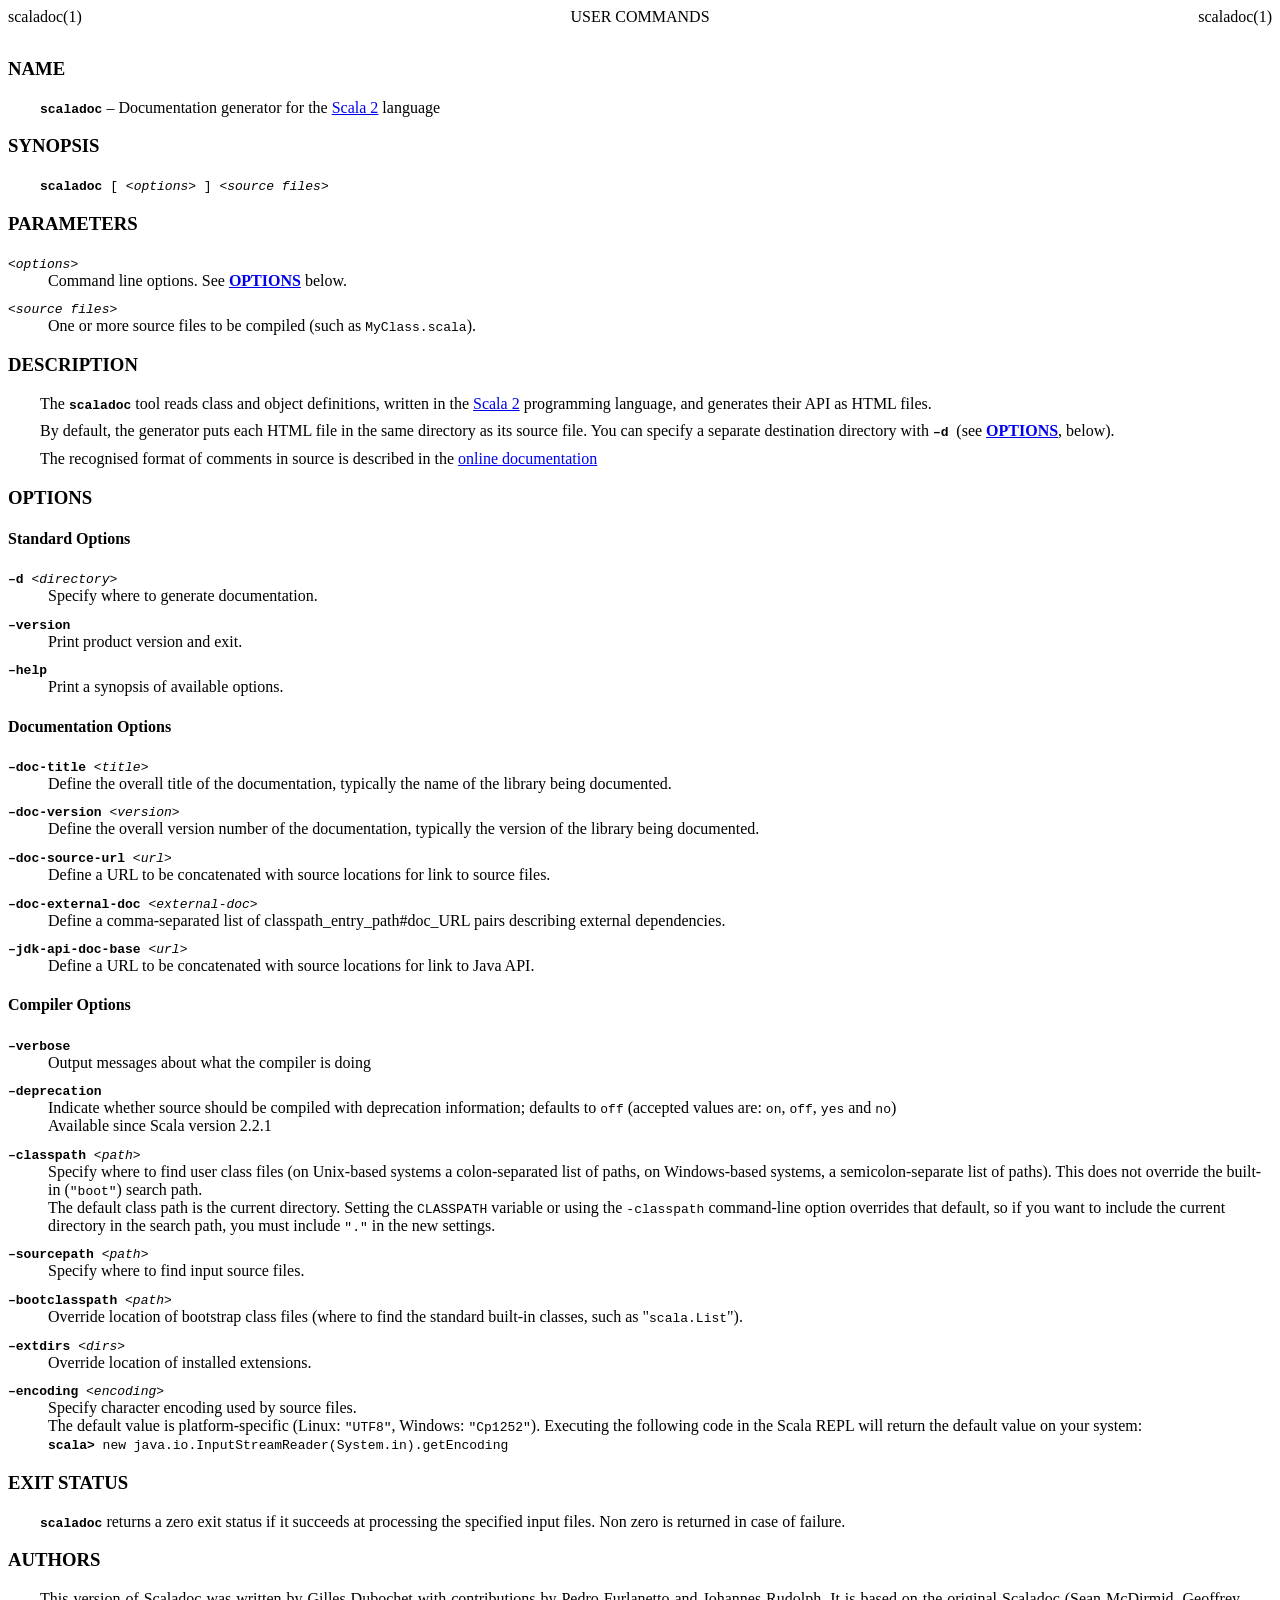
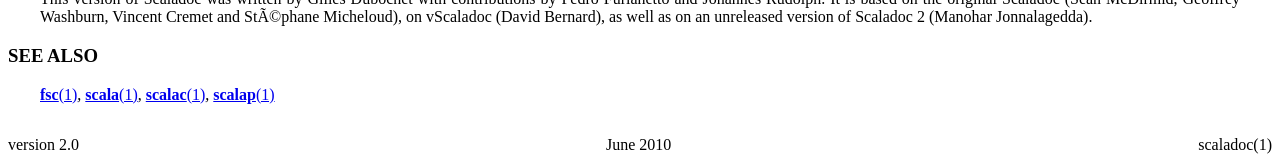
<file: scala-2.13.14/doc/tools/scaladoc.html>
<?xml version="1.1" encoding="iso-8859-1"?>
<!DOCTYPE html PUBLIC "-//W3C//DTD XHTML 1.1//EN" "http://www.w3.org/TR/xhtml11/DTD/xhtml11.dtd">
<html xmlns="http://www.w3.org/1999/xhtml" xml:lang="en" lang="en">

<head>
<title>scaladoc man page</title>
<meta http-equiv="Content-Language" content="en"/>
<meta http-equiv="Content-Type" content="text/html; charset=iso-8859-1"/>
<meta name="Author" content="Gilles Dubochet"/>
<style type="text/css">
  <!--
  blockquote, pre { margin:1em 4em 1em 4em; }
  dt { margin: 0.6em 0 0 0; }
  p { margin:0.6em 2em 0.6em 2em; text-align:justify; }
  //-->
</style>
</head>

<body>
<!-- header -->
<div style="margin: 0 0 2em 0;">
<div style="float:left;">
scaladoc(1)
</div>
<div style="float:right;">
scaladoc(1)
</div>
<div style="text-align:center;">
USER COMMANDS
</div>
</div>

<h3 id="name">NAME</h3>
<p>
<code><b>scaladoc</b></code> &#8211; Documentation generator for the <a href="https://scala-lang.org/">Scala 2</a> language</p>

<h3 id="synopsis">SYNOPSIS</h3>
<p>
<code><b>scaladoc</b></code><code>  [ &lt;<i>options</i>&gt; ] &lt;<i>source files</i>&gt;</code></p>

<h3 id="parameters">PARAMETERS</h3>
<p>
<ins><dl>
<dt>
<code>&lt;<i>options</i>&gt;</code>
</dt>
<dd>
Command line options. See <a href="#options"><b>OPTIONS</b></a> below.</dd>
<dt>
<code>&lt;<i>source files</i>&gt;</code>
</dt>
<dd>
One or more source files to be compiled (such as <code>MyClass.scala</code>).</dd>
</dl></ins>
</p>

<h3 id="description">DESCRIPTION</h3>
<p>
The <code><b>scaladoc</b></code> tool reads class and object definitions, written in the <a href="https://scala-lang.org/">Scala 2</a> programming language, and generates their API as HTML files.</p>
<p>
By default, the generator puts each HTML file in the same directory as its source file. You can specify a separate destination directory with <code><b>&#8211;d</b> </code>(see <a href="#options"><b>OPTIONS</b></a>, below).</p>
<p>
The recognised format of comments in source is described in the <a href="https://wiki.scala-lang.org/display/SW/Scaladoc">online documentation</a></p>

<h3 id="options">OPTIONS</h3>

<h4 id="standard_options">Standard Options</h4>
<p>
<ins><dl>
<dt>
<code><b>&#8211;d</b> &lt;<i>directory</i>&gt; </code>
</dt>
<dd>
Specify where to generate documentation.</dd>
<dt>
<code><b>&#8211;version</b> </code>
</dt>
<dd>
Print product version and exit.</dd>
<dt>
<code><b>&#8211;help</b> </code>
</dt>
<dd>
Print a synopsis of available options.</dd>
</dl></ins>
</p>

<h4 id="documentation_options">Documentation Options</h4>
<p>
<ins><dl>
<dt>
<code><b>&#8211;doc-title</b> &lt;<i>title</i>&gt; </code>
</dt>
<dd>
Define the overall title of the documentation, typically the name of the library being documented.</dd>
<dt>
<code><b>&#8211;doc-version</b> &lt;<i>version</i>&gt; </code>
</dt>
<dd>
Define the overall version number of the documentation, typically the version of the library being documented.</dd>
<dt>
<code><b>&#8211;doc-source-url</b> &lt;<i>url</i>&gt; </code>
</dt>
<dd>
Define a URL to be concatenated with source locations for link to source files.</dd>
<dt>
<code><b>&#8211;doc-external-doc</b> &lt;<i>external-doc</i>&gt; </code>
</dt>
<dd>
Define a comma-separated list of classpath_entry_path#doc_URL pairs describing external dependencies.</dd>
<dt>
<code><b>&#8211;jdk-api-doc-base</b> &lt;<i>url</i>&gt; </code>
</dt>
<dd>
Define a URL to be concatenated with source locations for link to Java API.</dd>
</dl></ins>
</p>

<h4 id="compiler_options">Compiler Options</h4>
<p>
<ins><dl>
<dt>
<code><b>&#8211;verbose</b> </code>
</dt>
<dd>
Output messages about what the compiler is doing</dd>
<dt>
<code><b>&#8211;deprecation</b> </code>
</dt>
<dd>
<div>
Indicate whether source should be compiled with deprecation information; defaults to <code>off</code> (accepted values are: <code>on</code>, <code>off</code>, <code>yes</code> and <code>no</code>)
</div>
<div>
Available since Scala version 2.2.1
</div>
</dd>
<dt>
<code><b>&#8211;classpath</b> &lt;<i>path</i>&gt; </code>
</dt>
<dd>
<div>
Specify where to find user class files (on Unix-based systems a colon-separated list of paths, on Windows-based systems, a semicolon-separate list of paths). This does not override the built-in (<code>"boot"</code>) search path.
</div>
<div>
The default class path is the current directory. Setting the <code>CLASSPATH</code> variable or using the <code>-classpath</code> command-line option overrides that default, so if you want to include the current directory in the search path, you must include <code>"."</code> in the new settings.
</div>
</dd>
<dt>
<code><b>&#8211;sourcepath</b> &lt;<i>path</i>&gt; </code>
</dt>
<dd>
Specify where to find input source files.</dd>
<dt>
<code><b>&#8211;bootclasspath</b> &lt;<i>path</i>&gt; </code>
</dt>
<dd>
Override location of bootstrap class files (where to find the standard built-in classes, such as "<code>scala.List</code>").</dd>
<dt>
<code><b>&#8211;extdirs</b> &lt;<i>dirs</i>&gt; </code>
</dt>
<dd>
Override location of installed extensions.</dd>
<dt>
<code><b>&#8211;encoding</b> &lt;<i>encoding</i>&gt; </code>
</dt>
<dd>
<div>
Specify character encoding used by source files.
</div>
<div>
The default value is platform-specific (Linux: <code>"UTF8"</code>, Windows: <code>"Cp1252"</code>). Executing the following code in the Scala REPL will return the default value on your system:
</div>
<div>
<code><b>    scala&gt; </b></code><code>new java.io.InputStreamReader(System.in).getEncoding</code>
</div>
</dd>
</dl></ins>
</p>

<h3 id="exit_status">EXIT STATUS</h3>
<p>
<code><b>scaladoc</b></code> returns a zero exit status if it succeeds at processing the specified input files. Non zero is returned in case of failure.</p>

<h3 id="authors">AUTHORS</h3>
<p>
This version of Scaladoc was written by Gilles Dubochet with contributions by Pedro Furlanetto and Johannes Rudolph. It is based on the original Scaladoc (Sean McDirmid, Geoffrey Washburn, Vincent Cremet and Stéphane Micheloud), on vScaladoc (David Bernard), as well as on an unreleased version of Scaladoc 2 (Manohar Jonnalagedda).</p>

<h3 id="see_also">SEE ALSO</h3>
<p>
<a href="fsc.html"><b>fsc</b>(1)</a>, <a href="scala.html"><b>scala</b>(1)</a>, <a href="scalac.html"><b>scalac</b>(1)</a>, <a href="scalap.html"><b>scalap</b>(1)</a></p>
<!-- footer -->
<div style="margin: 2em 0 0 0;">
<div style="float:left;">
version 2.0
</div>
<div style="float:right;">
scaladoc(1)
</div>
<div style="text-align:center;">
June 2010
</div>
</div>
</body>
</html>
</file>
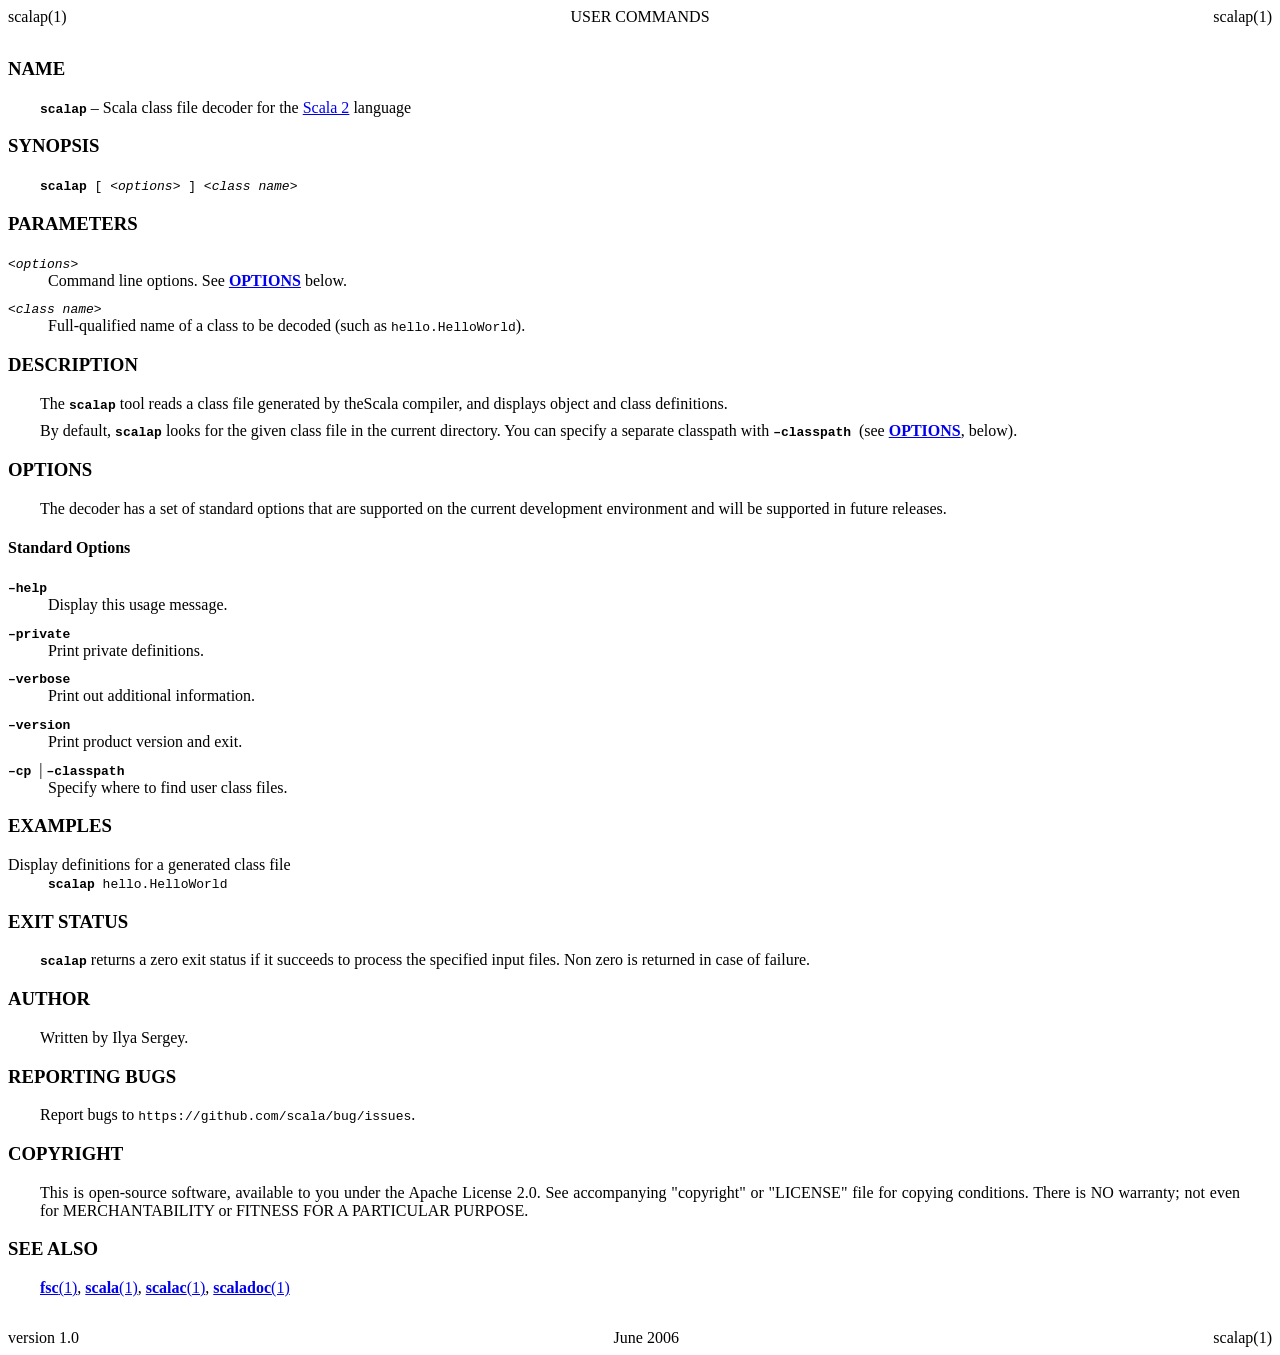
<file: scala-2.13.14/doc/tools/scalap.html>
<?xml version="1.1" encoding="iso-8859-1"?>
<!DOCTYPE html PUBLIC "-//W3C//DTD XHTML 1.1//EN" "http://www.w3.org/TR/xhtml11/DTD/xhtml11.dtd">
<html xmlns="http://www.w3.org/1999/xhtml" xml:lang="en" lang="en">

<head>
<title>scalap man page</title>
<meta http-equiv="Content-Language" content="en"/>
<meta http-equiv="Content-Type" content="text/html; charset=iso-8859-1"/>
<meta name="Author" content="Stephane Micheloud"/>
<style type="text/css">
  <!--
  blockquote, pre { margin:1em 4em 1em 4em; }
  dt { margin: 0.6em 0 0 0; }
  p { margin:0.6em 2em 0.6em 2em; text-align:justify; }
  //-->
</style>
</head>

<body>
<!-- header -->
<div style="margin: 0 0 2em 0;">
<div style="float:left;">
scalap(1)
</div>
<div style="float:right;">
scalap(1)
</div>
<div style="text-align:center;">
USER COMMANDS
</div>
</div>

<h3 id="name">NAME</h3>
<p>
<code><b>scalap</b></code> &#8211; Scala class file decoder for the <a href="https://scala-lang.org/">Scala 2</a> language</p>

<h3 id="synopsis">SYNOPSIS</h3>
<p>
<code><b>scalap</b></code><code>  [ &lt;<i>options</i>&gt; ] &lt;<i>class name</i>&gt;</code></p>

<h3 id="parameters">PARAMETERS</h3>
<p>
<ins><dl>
<dt>
<code>&lt;<i>options</i>&gt;</code>
</dt>
<dd>
Command line options. See <a href="#options"><b>OPTIONS</b></a> below.</dd>
<dt>
<code>&lt;<i>class name</i>&gt;</code>
</dt>
<dd>
Full-qualified name of a class to be decoded (such as <code>hello.HelloWorld</code>).</dd>
</dl></ins>
</p>

<h3 id="description">DESCRIPTION</h3>
<p>
The <code><b>scalap</b></code> tool reads a class file generated by theScala compiler, and displays object and class definitions.</p>
<p>
By default, <code><b>scalap</b></code> looks for the given class file in the current directory. You can specify a separate classpath with <code><b>&#8211;classpath</b> </code>(see <a href="#options"><b>OPTIONS</b></a>, below).</p>

<h3 id="options">OPTIONS</h3>
<p>
The decoder has a set of standard options that are supported on the current development environment and will be supported in future releases.</p>

<h4 id="standard_options">Standard Options</h4>
<p>
<ins><dl>
<dt>
<code><b>&#8211;help</b> </code>
</dt>
<dd>
Display this usage message.</dd>
<dt>
<code><b>&#8211;private</b> </code>
</dt>
<dd>
Print private definitions.</dd>
<dt>
<code><b>&#8211;verbose</b> </code>
</dt>
<dd>
Print out additional information.</dd>
<dt>
<code><b>&#8211;version</b> </code>
</dt>
<dd>
Print product version and exit.</dd>
<dt>
<code><b>&#8211;cp</b> </code>| <code><b>&#8211;classpath</b> </code>
</dt>
<dd>
Specify where to find user class files.</dd>
</dl></ins>
</p>

<h3 id="examples">EXAMPLES</h3>
<p>
<ins><dl>
<dt>
Display definitions for a generated class file
</dt>
<dd>
<code><b>scalap</b></code><code> hello.HelloWorld</code></dd>
</dl></ins>
</p>

<h3 id="exit_status">EXIT STATUS</h3>
<p>
<code><b>scalap</b></code> returns a zero exit status if it succeeds to process the specified input files. Non zero is returned in case of failure.</p>

<h3 id="author">AUTHOR</h3>
<p>
Written by Ilya Sergey.</p>

<h3 id="reporting_bugs">REPORTING BUGS</h3>
<p>
Report bugs to <code>https://github.com/scala/bug/issues</code>.</p>

<h3 id="copyright">COPYRIGHT</h3>
<p>
This is open-source software, available to you under the Apache License 2.0. See accompanying "copyright" or "LICENSE" file for copying conditions. There is NO warranty; not even for MERCHANTABILITY or FITNESS FOR A PARTICULAR PURPOSE.</p>

<h3 id="see_also">SEE ALSO</h3>
<p>
<a href="fsc.html"><b>fsc</b>(1)</a>, <a href="scala.html"><b>scala</b>(1)</a>, <a href="scalac.html"><b>scalac</b>(1)</a>, <a href="scaladoc.html"><b>scaladoc</b>(1)</a></p>
<!-- footer -->
<div style="margin: 2em 0 0 0;">
<div style="float:left;">
version 1.0
</div>
<div style="float:right;">
scalap(1)
</div>
<div style="text-align:center;">
June 2006
</div>
</div>
</body>
</html>
</file>
<file: message-board/style.css>
* {
    margin: 0;
    padding: 0;
    box-sizing: border-box;
}

body {
    font-family: "Microsoft YaHei", Arial, sans-serif;
    background-color: #f5f5f5;
    padding: 20px;
}

.container {
    max-width: 600px;
    margin: 0 auto;
    background-color: #fff;
    padding: 20px;
    border-radius: 8px;
    box-shadow: 0 2px 8px rgba(0, 0, 0, 0.1);
}

h1 {
    text-align: center;
    margin-bottom: 10px;
    color: #333;
}

.count {
    text-align: center;
    color: #666;
    margin-bottom: 20px;
    font-size: 14px;
}

.input-area {
    display: flex;
    flex-direction: column;
    gap: 10px;
    margin-bottom: 20px;
}

.input-area input,
.input-area textarea {
    padding: 10px;
    border: 1px solid #ccc;
    border-radius: 4px;
    font-size: 14px;
    outline: none;
    transition: border-color 0.3s;
}

.input-area input:focus,
.input-area textarea:focus {
    border-color: #409eff;
    box-shadow: 0 0 0 2px rgba(64, 158, 255, 0.2);
}

.input-area textarea {
    resize: vertical;
    min-height: 80px;
}

#publishBtn {
    padding: 10px;
    background-color: #409eff;
    color: #fff;
    border: none;
    border-radius: 4px;
    font-size: 16px;
    cursor: pointer;
    transition: background-color 0.3s;
}

#publishBtn:hover {
    background-color: #66b1ff;
}

.error-tip {
    color: #f56c6c;
    font-size: 12px;
    min-height: 18px;
}

.message-list {
    list-style: none;
}

.message-item {
    background-color: #fafafa;
    border: 1px solid #ebeef5;
    border-radius: 4px;
    padding: 15px;
    margin-bottom: 10px;
    display: flex;
    justify-content: space-between;
    align-items: flex-start;
}

.message-content {
    flex: 1;
}

.message-nickname {
    font-weight: bold;
    color: #409eff;
    margin-bottom: 5px;
}

.message-text {
    color: #333;
    line-height: 1.5;
    word-break: break-all;
}

.message-actions {
    display: flex;
    gap: 8px;
    margin-left: 10px;
}

.like-btn,
.delete-btn {
    padding: 4px 10px;
    border: none;
    border-radius: 4px;
    font-size: 12px;
    cursor: pointer;
    transition: opacity 0.3s;
}

.like-btn {
    background-color: #e6a23c;
    color: #fff;
}

.like-btn.liked {
    background-color: #f56c6c;
}

.delete-btn {
    background-color: #909399;
    color: #fff;
}

.like-btn:hover,
.delete-btn:hover {
    opacity: 0.8;
}
</file>
<file: scala-2.13.14/doc/tools/css/style.css>
.SansSerif {
	font-family: Arial, Helvetica, sans-serif;
}

.ContentList { font-size: 90%; style: margin-left: 3.4em; }

.Note {
	margin-left: 4em;
	margin-right: 4em;
	font-size: 90%;
}

/* see https://www.maxdesign.com.au/presentation/external/ */
a.external span {
	position: absolute;
	left: -5000px;
	width: 4000px;
}

a.external:link {
	background: url(../images/external.gif) no-repeat 100% 0;
	padding: 0px 20px 0px 0px;
}

a.external:visited {
	color: purple;
	background-color: white;
	background: url(../images/external.gif) no-repeat 100% -100px;
	padding: 0px 20px 0px 0px;
}

a.external:hover {
	color: red;
	background-color: white;
	background: url(../images/external.gif) no-repeat 100% -200px;
	padding: 0px 20px 0px 0px;
}

h2 { font-family: Arial, Helvetica, sans-serif; }

h3 {
	margin-left: 1.4em;
	margin-bottom: .1em;
	font-family: Arial, Helvetica, sans-serif;
}

hr {
	margin: 1em 0 1em 0;
}

img {
	border:none;
}

li {
	margin-left: 1.7em;
}

span.tool {
	font-family: Courier, Sans-Serif;
	font-weight: bold;
}

table.basic {
    width: 100%;
}

table.basic td {
    margin: 0;
    padding: 2px; 
}

table.basic th {
    text-align: left;
}

table.basic th.links, td.links {
	white-space: nowrap;
}
</file>
